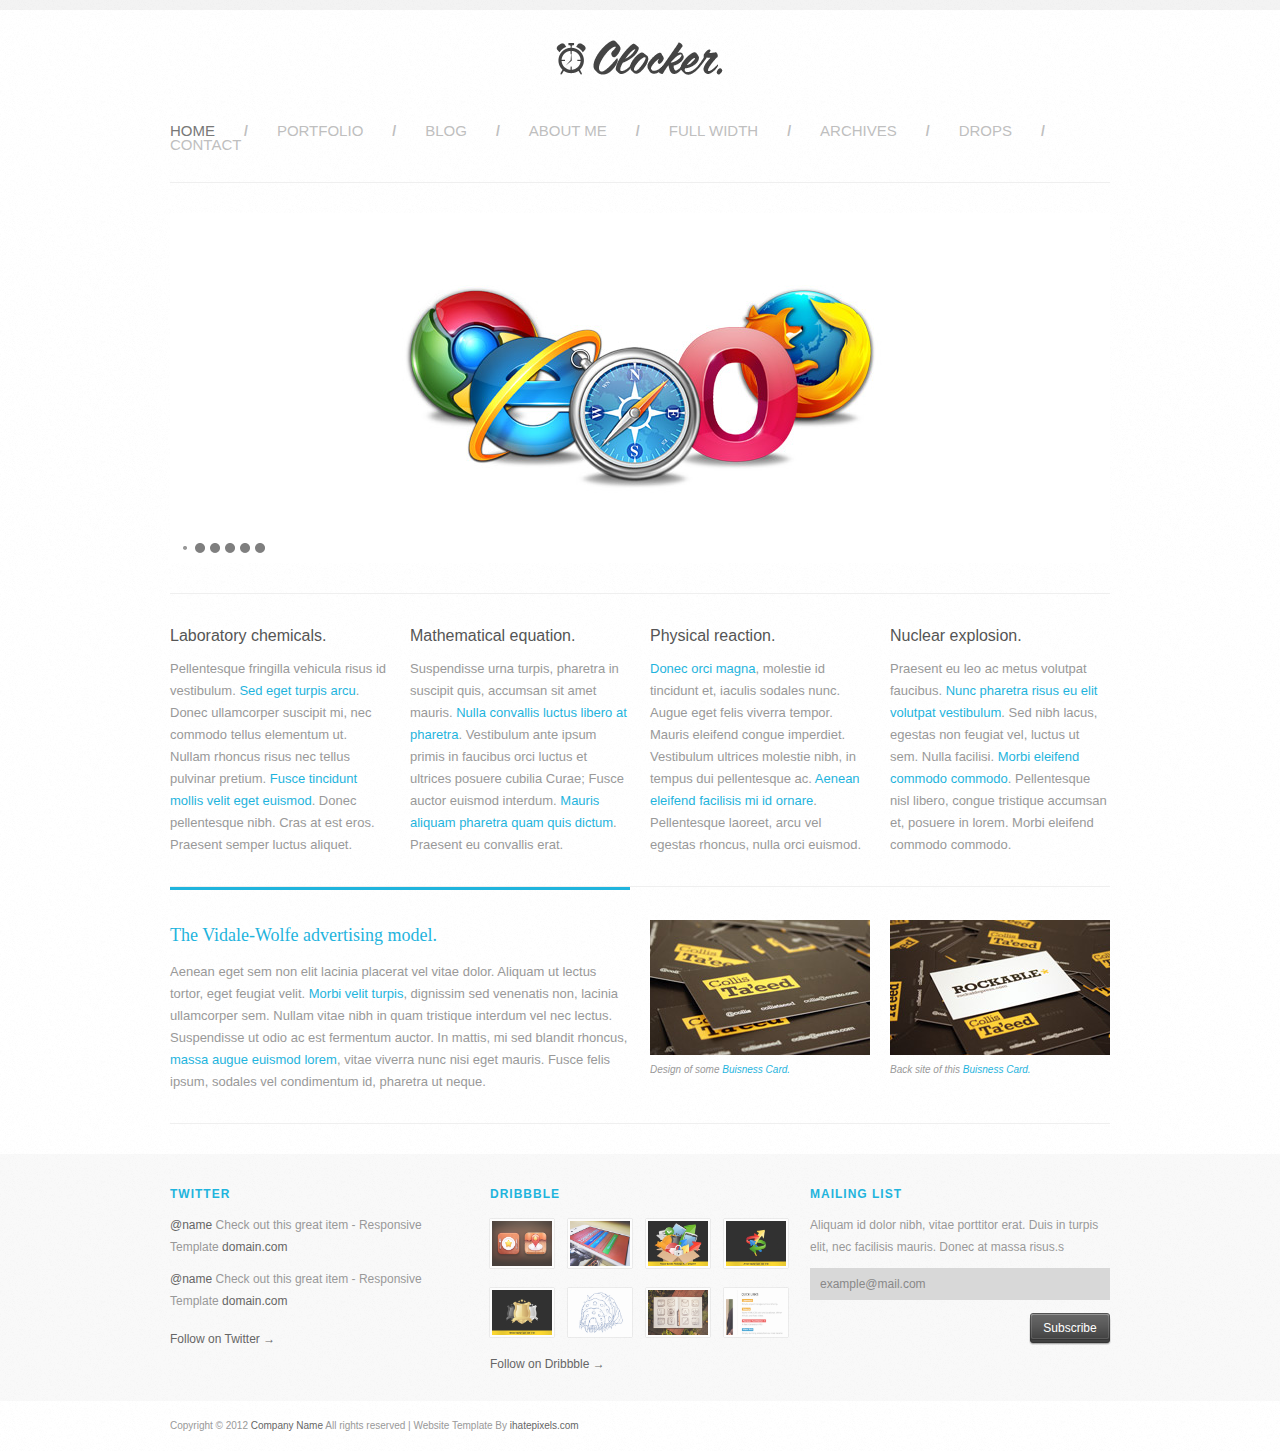
<file: index.html>
<!doctype html>
<!--[if lt IE 7 ]> <html class="no-js ie6" lang="en"> <![endif]-->
<!--[if IE 7 ]>    <html class="no-js ie7" lang="en"> <![endif]-->
<!--[if IE 8 ]>    <html class="no-js ie8" lang="en"> <![endif]-->
<!--[if (gte IE 9)|!(IE)]><!-->
<html class="no-js" lang="en">
<!--<![endif]-->
<head>
<title>Clocker</title>
<meta charset="utf-8">
<meta name="viewport" content="width=device-width, initial-scale=1.0">
<link rel="shortcut icon" href="img/favicon.ico">
<link rel="stylesheet" href="css/style.css">
<link rel="stylesheet" href="css/960_12_col.css">
<!--[if lt IE 9]><script src="js/ie/ie9.js"></script><![endif]-->
<script src="js/libs/modernizr-1.7.min.js"></script>
</head>
<body>
<div id="top-bar"></div>
<!-- 10 gray pixels from top -->
<div class="wrapper container_12">
  <!-- Main wrapper of page -->
  <header class="header">
    <!-- Header (Logo + Navigation) -->
    <div class="logo grid_4 push_4">
      <!-- Logo -->
      <a href="index.html"><img src="img/logo.png" alt="" width="300" height="35"></a> </div>
    <!-- Main navigation -->
    <nav class="grid_12 ">
      <ul id="nav">
        <li><a class="active-page" href="index.html">Home</a>
          <ul>
            <li><a href="index.html">Full slider</a></li>
            <li><a href="slider-small.html">Small slider</a></li>
          </ul>
        </li>
        <li class="nav-separator">/</li>
        <li><a href="portfolio-aside.html">Portfolio</a>
          <ul>
            <li><a href="portfolio-aside.html">With sidebar</a></li>
            <li><a href="portfolio-full.html">Full width</a></li>
          </ul>
        </li>
        <li class="nav-separator">/</li>
        <li><a href="blog.html">Blog</a></li>
        <li class="nav-separator">/</li>
        <li><a href="about-me.html">About me</a></li>
        <li class="nav-separator">/</li>
        <li><a href="full-width.html">Full width</a></li>
        <li class="nav-separator">/</li>
        <li><a href="archives.html">Archives</a></li>
        <li class="nav-separator">/</li>
        <li><a href="#">Drops</a>
          <ul>
            <li><a href="#">If You need little more</a></li>
            <li><a href="#">Dropdown is here!</a></li>
            <li><a href="#">Oooo! So cool</a> </li>
          </ul>
        </li>
        <li class="nav-separator">/</li>
        <li><a href="contact.html">Contact</a></li>
      </ul>
    </nav>
    <div class="hr-940px grid_12 "></div>
    <!-- Gray 1px separator -->
  </header>
  <!-- End of Header (Logo + Navigation) -->
  <!-- Slider of the home page -->
  <div class="nivo-sider-wrapper grid_12 clearfix">
    <div id="nivo-slider" class="nivoSlider"> <img src="img/placeholders/slider1.jpg" alt="" width="940" height="350"> <img src="img/placeholders/slider2.jpg" alt="" width="940" height="350"> <img src="img/placeholders/slider3.jpg" alt="" width="940" height="350"> <img src="img/placeholders/slider4.jpg" alt="" width="940" height="350"> <img src="img/placeholders/slider5.jpg" alt="" width="940" height="350"> <img src="img/placeholders/slider6.jpg" alt="" width="940" height="350"> </div>
    <div id="htmlcaption" class="nivo-html-caption"> <strong>This</strong> is an example of a <em>HTML</em> caption with link <a href="#">themeforest.net</a>. </div>
  </div>
  <!-- End of slider wrapper -->
  <div class="hr-940px grid_12"></div>
  <!-- Gray 1px separator -->
  <!-- Main content of the page starts here -->
  <div id="page-content" class="clearfix">
    <!-- Four columns created with 4xgrid_3 class -->
    <div class="grid_3">
      <h4>Laboratory chemicals.</h4>
      <p>Pellentesque fringilla vehicula risus id vestibulum. <span class="important"> Sed eget turpis arcu</span>. Donec ullamcorper suscipit mi, nec commodo tellus elementum ut. Nullam rhoncus risus nec tellus pulvinar pretium.<span class="important"> Fusce tincidunt mollis velit eget euismod</span>. Donec pellentesque nibh. Cras at est eros. Praesent semper luctus aliquet. </p>
    </div>
    <div class="grid_3">
      <h4>Mathematical equation.</h4>
      <p>Suspendisse urna turpis, pharetra in suscipit quis, accumsan sit amet mauris. <span class="important">Nulla convallis luctus libero at pharetra</span>. Vestibulum ante ipsum primis in faucibus orci luctus et ultrices posuere cubilia Curae; Fusce auctor euismod interdum. <span class="important">Mauris aliquam pharetra quam quis dictum</span>. Praesent eu convallis erat. </p>
    </div>
    <div class="grid_3">
      <h4>Physical reaction.</h4>
      <p><span class="important">Donec orci magna</span>, molestie id tincidunt et, iaculis sodales nunc. Augue eget felis viverra tempor. Mauris eleifend congue imperdiet. Vestibulum ultrices molestie nibh, in tempus dui pellentesque ac. <span class="important">Aenean eleifend facilisis mi id ornare</span>. Pellentesque laoreet, arcu vel egestas rhoncus, nulla orci euismod. </p>
    </div>
    <div class="grid_3">
      <h4>Nuclear explosion.</h4>
      <p>Praesent eu leo ac metus volutpat faucibus. <span class="important">Nunc pharetra risus eu elit volutpat vestibulum</span>. Sed nibh lacus, egestas non feugiat vel, luctus ut sem. Nulla facilisi. <span class="important">Morbi eleifend commodo commodo</span>. Pellentesque nisl libero, congue tristique accumsan et, posuere in lorem. Morbi eleifend commodo commodo. </p>
    </div>
    <!-- End of four columns created with 4xgrid_3 class -->
    <div class="hr-940px grid_12">
      <div class="hr-460px"></div>
    </div>
    <!-- Gray 1px separator + 3px blue separator -->
    <!-- Full width important paragraph with two images -->
    <div class="grid_6">
      <h3 class="important">The Vidale-Wolfe advertising model.</h3>
      <p>Aenean eget sem non elit lacinia placerat vel vitae dolor. Aliquam ut lectus tortor, eget feugiat velit. <span class="important">Morbi velit turpis</span>, dignissim sed venenatis non, lacinia ullamcorper sem. Nullam vitae nibh in quam tristique interdum vel nec lectus. Suspendisse ut odio ac est fermentum auctor. In mattis, mi sed blandit rhoncus, <span class="important">massa augue euismod lorem</span>, vitae viverra nunc nisi eget mauris. Fusce felis ipsum, sodales vel condimentum id, pharetra ut neque.</p>
    </div>
    <div class="grid_3"> <img src="img/placeholders/220-135.jpg" alt="" width="220" height="135">
      <p class="image-description">Design of some <span class="important">Buisness Card.</span> </p>
    </div>
    <div class="grid_3"> <img src="img/placeholders/220-135-2.jpg" alt="" width="220" height="135">
      <p class="image-description">Back site of this <span class="important">Buisness Card.</span> </p>
    </div>
  </div>
  <!-- End of page content -->
  <div class="hr-940px grid_12 clearfix"></div>
  <!-- 1px gray separator -->
</div>
<!-- End of main page wrapper -->
<!-- Footer starts here -->
<div id="footer-wrapper" class="clearfix">
  <!-- Footer wrapper starts here -->
  <footer class="container_12">
    <!-- Container -->
    <div class="twitter-footer grid_4">
      <!-- Twitter widget -->
      <h5 class="important">Twitter</h5>
      <div class="tweet">
        <ul class="tweet_list">
          <li class="tweet_first tweet_odd"><a class="tweet_user" href="#">@name</a><span class="tweet_time"><a href="#">about 14 hours ago</a></span> <span class="tweet_text">Check out this great item - Responsive Template <a href="#">domain.com</a></span></li>
          <li class="tweet_even"><a class="tweet_user" href="#">@name</a><span class="tweet_time"><a href="#">about 14 hours ago</a></span> <span class="tweet_text">Check out this great item - Responsive Template <a href="#">domain.com</a></span></li>
        </ul>
      </div>
      <a href="#">Follow on Twitter &rarr;</a> </div>
    <div class="dribbble-footer grid_4">
      <!-- Dribbble widget -->
      <h5 class="important">Dribbble</h5>
      <ul id="shotsPlayerFollows" class="teaser-list">
        <li class="dribbble-item"><a href="#"><img class="dribbble-shot link-img" src="img/dribbble/5.png" alt=""></a></li>
        <li class="dribbble-item"><a href="#"><img class="dribbble-shot link-img" src="img/dribbble/3.png" alt=""></a></li>
        <li class="dribbble-item"><a href="#"><img class="dribbble-shot link-img" src="img/dribbble/8.png" alt=""></a></li>
        <li class="dribbble-item"><a href="#"><img class="dribbble-shot link-img" src="img/dribbble/2.png" alt=""></a></li>
        <li class="dribbble-item"><a href="#"><img class="dribbble-shot link-img" src="img/dribbble/1.png" alt=""></a></li>
        <li class="dribbble-item"><a href="#"><img class="dribbble-shot link-img" src="img/dribbble/4.png" alt=""></a></li>
        <li class="dribbble-item"><a href="#"><img class="dribbble-shot link-img" src="img/dribbble/7.jpg" alt=""></a></li>
        <li class="dribbble-item"><a href="#"><img class="dribbble-shot link-img" src="img/dribbble/6.png" alt=""></a></li>
      </ul>
      <a href="#">Follow on Dribbble &rarr;</a> </div>
    <div class="subscribe grid_4" >
      <!-- Subscribe widget -->
      <h5 class="important">Mailing list</h5>
      <p>Aliquam id dolor nibh, vitae porttitor erat. Duis in turpis elit, nec facilisis mauris. Donec at massa risus.s</p>
      <form id="subscribe-form" action="#">
        <input id="email" type="text" value="example@mail.com">
        <input id="footer-btn" type="button" value="Subscribe">
      </form>
    </div>
  </footer>
  <!-- End of container -->
</div>
<!-- End of wrapper -->
<!-- Copyright area -->
<div  class="container_12 clearfix" >
  <p id="copyrights-footer" class="grid_12">Copyright &copy; 2012 <a href="#">Company Name</a> All rights reserved | Website Template By <a target="_blank" href="http://ihatepixels.com/">ihatepixels.com</a></p>
</div>
<!-- JavaScript at the bottom for fast page loading -->
<script src='js/libs/jquery-1.5.1.min.js'></script>
<!-- Menu -->
<script src="js/hoverIntent.js"></script>
<script src="js/superfish.js"></script>
<script> 
$(document).ready(function () {
    $('ul#nav').superfish({
        delay: 1000, // one second delay on mouseout 
        animation: {
            opacity: 'show',
            height: 'show'
        }, // fade-in and slide-down animation 
        speed: 'fast', // faster animation speed 
        autoArrows: false, // disable generation of arrow mark-up 
        dropShadows: false // disable drop shadows 
    });
});
</script>
<!-- Slider -->
<script src="js/jquery.nivo.slider.pack.js"></script>
<script>
$(window).load(function () {
    $('#nivo-slider').nivoSlider({
        effect: 'random', // Specify sets like: 'fold,fade,sliceDown'
        slices: 15, // For slice animations
        boxCols: 8, // For box animations
        boxRows: 4, // For box animations
        animSpeed: 900, // Slide transition speed
        pauseTime: 3000, // How long each slide will show
        startSlide: 0, // Set starting Slide (0 index)
        directionNav: true, // Next & Prev navigation
        directionNavHide: true, // Only show on hover
        controlNav: true, // 1,2,3... navigation
        keyboardNav: true, // Use left & right arrows
        pauseOnHover: true, // Stop animation while hovering
        captionOpacity: 0.8, // Universal caption opacity
        prevText: '', // Prev directionNav text
        nextText: '' // Next directionNav text
    });
});
</script>
<!-- Quicksand(portfolio filtering) -->
<script src="js/jquery.quicksand.js"></script>
<script src="js/jquery.easing.1.3.js"></script>
<!-- General scripts  -->
<script src="js/script.js"></script>
<!--[if lt IE 7 ]>
<script src="js/libs/dd_belatedpng.js"></script>
<script>DD_belatedPNG.fix("img, .png_bg"); // Fix any <img> or .png_bg bg-images. Also, please read goo.gl/mZiyb </script>
<![endif]-->
</body>
</html>
</file>
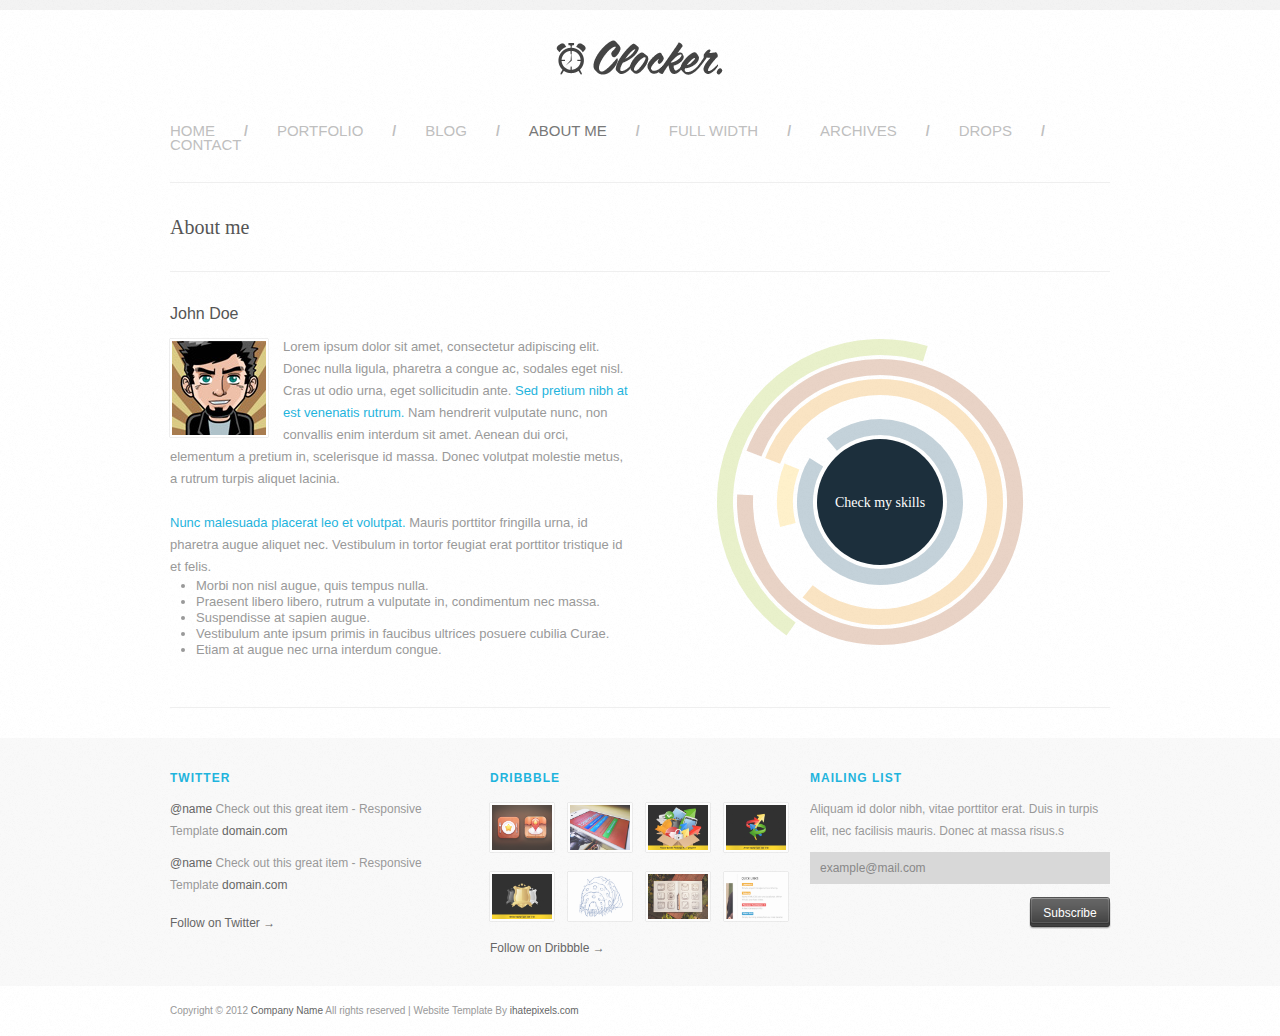
<file: about-me.html>
<!doctype html>
<!--[if lt IE 7 ]> <html class="no-js ie6" lang="en"> <![endif]-->
<!--[if IE 7 ]>    <html class="no-js ie7" lang="en"> <![endif]-->
<!--[if IE 8 ]>    <html class="no-js ie8" lang="en"> <![endif]-->
<!--[if (gte IE 9)|!(IE)]><!-->
<html class="no-js" lang="en">
<!--<![endif]-->
<head>
<title>Clocker | About Me</title>
<meta charset="utf-8">
<meta name="viewport" content="width=device-width, initial-scale=1.0">
<link rel="shortcut icon" href="img/favicon.ico">
<link rel="stylesheet" href="css/style.css">
<link rel="stylesheet" href="css/960_12_col.css">
<!--[if lt IE 9]><script src="js/ie/ie9.js"></script><![endif]-->
<script src="js/libs/modernizr-1.7.min.js"></script>
</head>
<body>
<div id="top-bar"></div>
<!-- 10 gray pixels from top -->
<div class="wrapper container_12">
  <!-- Main wrapper of page -->
  <header class="header">
    <!-- Header (Logo + Navigation) -->
    <div class="logo grid_4 push_4">
      <!-- Logo -->
      <a href="index.html"><img src="img/logo.png" alt="" width="300" height="35"></a> </div>
    <!-- Main navigation -->
    <nav class="grid_12 ">
      <ul id="nav">
        <li><a href="index.html">Home</a>
          <ul>
            <li><a href="index.html">Full slider</a></li>
            <li><a href="slider-small.html">Small slider</a></li>
          </ul>
        </li>
        <li class="nav-separator">/</li>
        <li><a href="portfolio-aside.html">Portfolio</a>
          <ul>
            <li><a href="portfolio-aside.html">With sidebar</a></li>
            <li><a href="portfolio-full.html">Full width</a></li>
          </ul>
        </li>
        <li class="nav-separator">/</li>
        <li><a  href="blog.html">Blog</a></li>
        <li class="nav-separator">/</li>
        <li><a class="active-page" href="about-me.html">About me</a></li>
        <li class="nav-separator">/</li>
        <li><a href="full-width.html">Full width</a></li>
        <li class="nav-separator">/</li>
        <li><a href="archives.html">Archives</a></li>
        <li class="nav-separator">/</li>
        <li><a href="#">Drops</a>
          <ul>
            <li><a href="#">If You need little more</a></li>
            <li><a href="#">Dropdown is here!</a></li>
            <li><a href="#">Oooo! So cool</a></li>
          </ul>
        </li>
        <li class="nav-separator">/</li>
        <li><a href="contact.html">Contact</a></li>
      </ul>
    </nav>
    <div class="hr-940px grid_12 "></div>
    <!-- Gray 1px separator -->
  </header>
  <!-- End of Header (Logo + Navigation) -->
  <div class="page-title grid_12">
    <h2>About me</h2>
  </div>
  <div class="hr-940px grid_12 "></div>
  <!-- Gray 1px separator -->
  <!-- 1/2 column -->
  <div class="grid_6">
    <h4>John Doe</h4>
    <img class="about-me-photo" src="img/placeholders/ithi.jpg" alt="" width="94" height="94">
    <p>Lorem ipsum dolor sit amet, consectetur adipiscing elit. Donec nulla ligula, pharetra a congue ac, sodales eget nisl. Cras ut odio urna, eget sollicitudin ante. <span class="important">Sed pretium nibh at est venenatis rutrum.</span> Nam hendrerit vulputate nunc, non convallis enim interdum sit amet. Aenean dui orci, elementum a pretium in, scelerisque id massa. Donec volutpat molestie metus, a rutrum turpis aliquet lacinia. <br>
      <br>
      <span class="important">Nunc malesuada placerat leo et volutpat.</span> Mauris porttitor fringilla urna, id pharetra augue aliquet nec. Vestibulum in tortor feugiat erat porttitor tristique id et felis.</p>
    <ul class="about-me-list">
      <li>Morbi non nisl augue, quis tempus nulla.</li>
      <li>Praesent libero libero, rutrum a vulputate in, condimentum nec massa.</li>
      <li>Suspendisse at sapien augue.</li>
      <li>Vestibulum ante ipsum primis in faucibus ultrices posuere cubilia Curae.</li>
      <li>Etiam at augue nec urna interdum congue.</li>
    </ul>
  </div>
  <div class="grid_6">
    <div id="diagram"></div>
    <div class="get">
      <div class="arc"> <span class="text">Photoshop</span>
        <input type="hidden" class="percent" value="95">
        <input type="hidden" class="color" value="#144D6D">
      </div>
      <div class="arc"> <span class="text">Illustrator</span>
        <input type="hidden" class="percent" value="10">
        <input type="hidden" class="color" value="#FFC730">
      </div>
      <div class="arc"> <span class="text">HTML</span>
        <input type="hidden" class="percent" value="80">
        <input type="hidden" class="color" value="#ED9310">
      </div>
      <div class="arc"> <span class="text">CSS</span>
        <input type="hidden" class="percent" value="95">
        <input type="hidden" class="color" value="#A64F1B">
      </div>
      <div class="arc"> <span class="text">Wordpress</span>
        <input type="hidden" class="percent" value="45">
        <input type="hidden" class="color" value="#A8C730">
      </div>
    </div>
    <!-- End of .get -->
  </div>
  <!-- End of .grid_6 -->
  <div class="hr-940px grid_12"></div>
  <!-- 1px gray separator -->
</div>
<!-- End of main page wrapper -->
<!-- Footer starts here -->
<div id="footer-wrapper" class="clearfix">
  <!-- Footer wrapper starts here -->
  <footer class="container_12">
    <!-- Container -->
    <div class="twitter-footer grid_4">
      <!-- Twitter widget -->
      <h5 class="important">Twitter</h5>
      <div class="tweet">
        <ul class="tweet_list">
          <li class="tweet_first tweet_odd"><a class="tweet_user" href="#">@name</a><span class="tweet_time"><a href="#">about 14 hours ago</a></span> <span class="tweet_text">Check out this great item - Responsive Template <a href="#">domain.com</a></span></li>
          <li class="tweet_even"><a class="tweet_user" href="#">@name</a><span class="tweet_time"><a href="#">about 14 hours ago</a></span> <span class="tweet_text">Check out this great item - Responsive Template <a href="#">domain.com</a></span></li>
        </ul>
      </div>
      <a href="#">Follow on Twitter &rarr;</a> </div>
    <div class="dribbble-footer grid_4">
      <!-- Dribbble widget -->
      <h5 class="important">Dribbble</h5>
      <ul id="shotsPlayerFollows" class="teaser-list">
        <li class="dribbble-item"><a href="#"><img class="dribbble-shot link-img" src="img/dribbble/5.png" alt=""></a></li>
        <li class="dribbble-item"><a href="#"><img class="dribbble-shot link-img" src="img/dribbble/3.png" alt=""></a></li>
        <li class="dribbble-item"><a href="#"><img class="dribbble-shot link-img" src="img/dribbble/8.png" alt=""></a></li>
        <li class="dribbble-item"><a href="#"><img class="dribbble-shot link-img" src="img/dribbble/2.png" alt=""></a></li>
        <li class="dribbble-item"><a href="#"><img class="dribbble-shot link-img" src="img/dribbble/1.png" alt=""></a></li>
        <li class="dribbble-item"><a href="#"><img class="dribbble-shot link-img" src="img/dribbble/4.png" alt=""></a></li>
        <li class="dribbble-item"><a href="#"><img class="dribbble-shot link-img" src="img/dribbble/7.jpg" alt=""></a></li>
        <li class="dribbble-item"><a href="#"><img class="dribbble-shot link-img" src="img/dribbble/6.png" alt=""></a></li>
      </ul>
      <a href="#">Follow on Dribbble &rarr;</a> </div>
    <div class="subscribe grid_4" >
      <!-- Subscribe widget -->
      <h5 class="important">Mailing list</h5>
      <p>Aliquam id dolor nibh, vitae porttitor erat. Duis in turpis elit, nec facilisis mauris. Donec at massa risus.s</p>
      <form id="subscribe-form" action="#">
        <input id="email" type="text" value="example@mail.com">
        <input id="footer-btn" type="button" value="Subscribe">
      </form>
    </div>
  </footer>
  <!-- End of container -->
</div>
<!-- End of wrapper -->
<!-- Copyright area -->
<div  class="container_12 clearfix" >
  <p id="copyrights-footer" class="grid_12">Copyright &copy; 2012 <a href="#">Company Name</a> All rights reserved | Website Template By <a target="_blank" href="http://ihatepixels.com/">ihatepixels.com</a></p>
</div>
<!-- JavaScript at the bottom for fast page loading -->
<script src='js/libs/jquery-1.5.1.min.js'></script>
<!-- My skills circle plugin -->
<script src="js/raphael.js"></script>
<script src="js/init.js"></script>
<!-- Menu -->
<script src="js/hoverIntent.js"></script>
<script src="js/superfish.js"></script>
<script> 
$(document).ready(function () {
    $('ul#nav').superfish({
        delay: 1000, // one second delay on mouseout 
        animation: {
            opacity: 'show',
            height: 'show'
        }, // fade-in and slide-down animation 
        speed: 'fast', // faster animation speed 
        autoArrows: false, // disable generation of arrow mark-up 
        dropShadows: false // disable drop shadows 
    });
});
</script>
<!-- Slider -->
<script src="js/jquery.nivo.slider.pack.js"></script>
<script>
$(window).load(function () {
    $('#nivo-slider').nivoSlider({
        effect: 'random', // Specify sets like: 'fold,fade,sliceDown'
        slices: 15, // For slice animations
        boxCols: 8, // For box animations
        boxRows: 4, // For box animations
        animSpeed: 900, // Slide transition speed
        pauseTime: 3000, // How long each slide will show
        startSlide: 0, // Set starting Slide (0 index)
        directionNav: true, // Next & Prev navigation
        directionNavHide: true, // Only show on hover
        controlNav: true, // 1,2,3... navigation
        keyboardNav: true, // Use left & right arrows
        pauseOnHover: true, // Stop animation while hovering
        captionOpacity: 0.8, // Universal caption opacity
        prevText: '', // Prev directionNav text
        nextText: '' // Next directionNav text
    });
});
</script>
<!-- Quicksand(portfolio filtering) -->
<script src="js/jquery.quicksand.js"></script>
<script src="js/jquery.easing.1.3.js"></script>
<!-- General scripts  -->
<script src="js/script.js"></script>
<!--[if lt IE 7 ]>
<script src="js/libs/dd_belatedpng.js"></script>
<script>DD_belatedPNG.fix("img, .png_bg"); // Fix any <img> or .png_bg bg-images. Also, please read goo.gl/mZiyb </script>
<![endif]-->
</body>
</html>
</file>
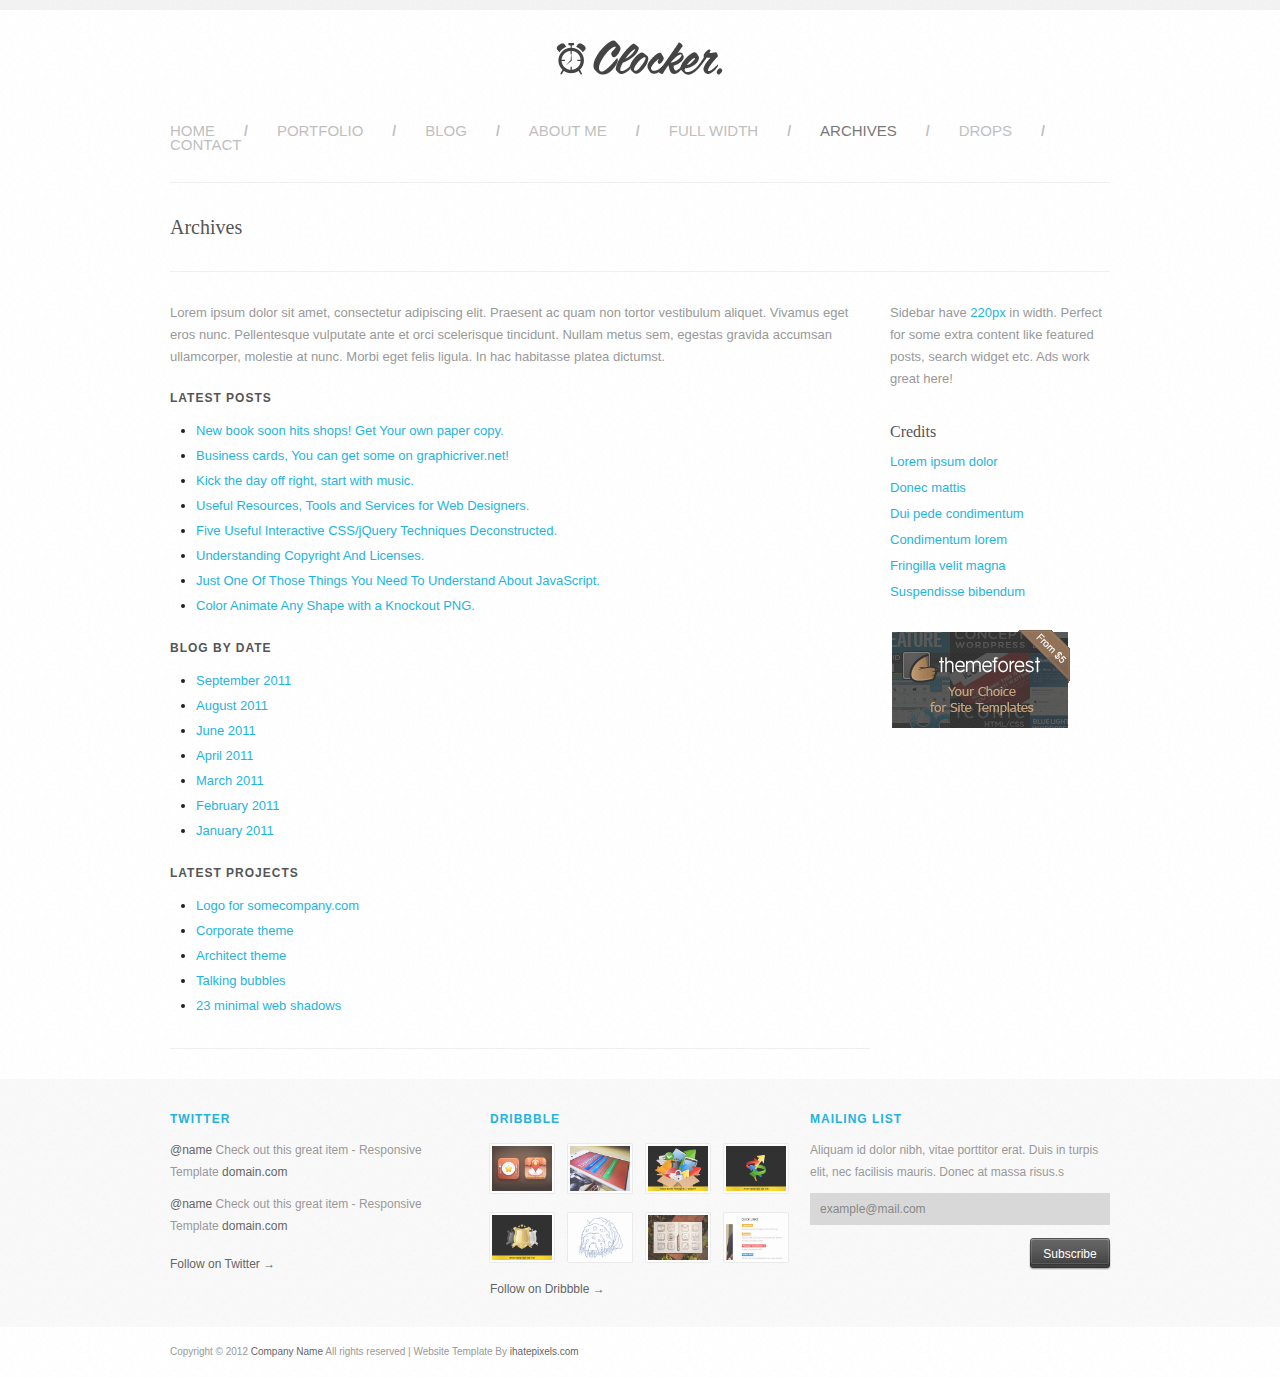
<file: archives.html>
<!doctype html>
<!--[if lt IE 7 ]> <html class="no-js ie6" lang="en"> <![endif]-->
<!--[if IE 7 ]>    <html class="no-js ie7" lang="en"> <![endif]-->
<!--[if IE 8 ]>    <html class="no-js ie8" lang="en"> <![endif]-->
<!--[if (gte IE 9)|!(IE)]><!-->
<html class="no-js" lang="en">
<!--<![endif]-->
<head>
<title>Clocker | Archives</title>
<meta charset="utf-8">
<meta name="viewport" content="width=device-width, initial-scale=1.0">
<link rel="shortcut icon" href="img/favicon.ico">
<link rel="stylesheet" href="css/style.css">
<link rel="stylesheet" href="css/960_12_col.css">
<!--[if lt IE 9]><script src="js/ie/ie9.js"></script><![endif]-->
<script src="js/libs/modernizr-1.7.min.js"></script>
</head>
<body>
<div id="top-bar"></div>
<!-- 10 gray pixels from top -->
<div class="wrapper container_12">
  <!-- Main wrapper of page -->
  <header class="header">
    <!-- Header (Logo + Navigation) -->
    <div class="logo grid_4 push_4">
      <!-- Logo -->
      <a href="index.html"><img src="img/logo.png" alt="" width="300" height="35"></a> </div>
    <!-- Main navigation -->
    <nav class="grid_12 ">
      <ul id="nav">
        <li><a href="index.html">Home</a>
          <ul>
            <li><a href="index.html">Full slider</a></li>
            <li><a href="slider-small.html">Small slider</a></li>
          </ul>
        </li>
        <li class="nav-separator">/</li>
        <li><a href="portfolio-aside.html">Portfolio</a>
          <ul>
            <li><a href="portfolio-aside.html">With sidebar</a></li>
            <li><a href="portfolio-full.html">Full width</a></li>
          </ul>
        </li>
        <li class="nav-separator">/</li>
        <li><a href="blog.html">Blog</a></li>
        <li class="nav-separator">/</li>
        <li><a href="about-me.html">About me</a></li>
        <li class="nav-separator">/</li>
        <li><a href="full-width.html">Full width</a></li>
        <li class="nav-separator">/</li>
        <li><a class="active-page" href="archives.html">Archives</a></li>
        <li class="nav-separator">/</li>
        <li><a href="#">Drops</a>
          <ul>
            <li><a href="#">If You need little more</a></li>
            <li><a href="#">Dropdown is here!</a></li>
            <li><a href="#">Oooo! So cool</a></li>
          </ul>
        </li>
        <li class="nav-separator">/</li>
        <li><a href="contact.html">Contact</a></li>
      </ul>
    </nav>
    <div class="hr-940px grid_12 "></div>
    <!-- Gray 1px separator -->
  </header>
  <!-- End of Header (Logo + Navigation) -->
  <div class="page-title grid_12">
    <h2>Archives</h2>
  </div>
  <div class="hr-940px grid_12 "></div>
  <!-- Gray 1px separator -->
  <div class="archives-wrapper grid_9 clearfix">
    <!-- Archives wrapper start-->
    <p>Lorem ipsum dolor sit amet, consectetur adipiscing elit. Praesent ac quam non tortor vestibulum aliquet. Vivamus eget eros nunc. Pellentesque vulputate ante et orci scelerisque tincidunt. Nullam metus sem, egestas gravida accumsan ullamcorper, molestie at nunc. Morbi eget felis ligula. In hac habitasse platea dictumst. </p>
    <div class="archives">
      <h5>Latest posts</h5>
      <ul class="archives-list">
        <li><a href="#">New book soon hits shops! Get Your own paper copy.</a></li>
        <li><a href="#">Business cards, You can get some on graphicriver.net!</a></li>
        <li><a href="#">Kick the day off right, start with music.</a></li>
        <li><a href="#">Useful Resources, Tools and Services for Web Designers.</a></li>
        <li><a href="#">Five Useful Interactive CSS/jQuery Techniques Deconstructed.</a></li>
        <li><a href="#">Understanding Copyright And Licenses.</a></li>
        <li><a href="#">Just One Of Those Things You Need To Understand About JavaScript.</a></li>
        <li><a href="#">Color Animate Any Shape with a Knockout PNG.</a></li>
      </ul>
    </div>
    <div class="archives">
      <h5>Blog by date</h5>
      <ul class="archives-list">
        <li><a href="#">September 2011</a></li>
        <li><a href="#">August 2011</a></li>
        <li><a href="#">June 2011</a></li>
        <li><a href="#">April 2011</a></li>
        <li><a href="#">March 2011</a></li>
        <li><a href="#">February 2011</a></li>
        <li><a href="#">January 2011</a></li>
      </ul>
    </div>
    <div class="archives">
      <h5>Latest projects</h5>
      <ul class="archives-list">
        <li><a href="#">Logo for somecompany.com</a></li>
        <li><a href="#">Corporate theme</a></li>
        <li><a href="#">Architect theme</a></li>
        <li><a href="#">Talking bubbles</a></li>
        <li><a href="#">23 minimal web shadows</a></li>
      </ul>
    </div>
    <div class="hr-700px"></div>
    <!-- 1px gray separator -->
  </div>
  <!-- End of archives wrapper -->
  <aside class="grid_3">
    <!-- Sidebar starts here -->
    <p>Sidebar have <span class="important">220px</span> in width. Perfect for some extra content like featured posts, search widget etc. Ads work great here! </p>
    <h4>Credits</h4>
    <ul class="credits">
      <li><a href="#">Lorem ipsum dolor</a></li>
      <li><a href="#">Donec mattis</a></li>
      <li><a href="#">Dui pede condimentum</a></li>
      <li><a href="#">Condimentum lorem</a></li>
      <li><a href="#">Fringilla velit magna</a></li>
      <li><a href="#">Suspendisse bibendum</a></li>
    </ul>
    <!-- Ads  -->
    <div class="ads"> <a href="#"><img class="link-img" src="img/placeholders/tf_180x100_v3.gif" alt="" width="180" height="100"></a></div>
  </aside>
  <!-- End sidebar-->
</div>
<!-- End of main page wrapper -->
<!-- Footer starts here -->
<div id="footer-wrapper" class="clearfix">
  <!-- Footer wrapper starts here -->
  <footer class="container_12">
    <!-- Container -->
    <div class="twitter-footer grid_4">
      <!-- Twitter widget -->
      <h5 class="important">Twitter</h5>
      <div class="tweet">
        <ul class="tweet_list">
          <li class="tweet_first tweet_odd"><a class="tweet_user" href="#">@name</a><span class="tweet_time"><a href="#">about 14 hours ago</a></span> <span class="tweet_text">Check out this great item - Responsive Template <a href="#">domain.com</a></span></li>
          <li class="tweet_even"><a class="tweet_user" href="#">@name</a><span class="tweet_time"><a href="#">about 14 hours ago</a></span> <span class="tweet_text">Check out this great item - Responsive Template <a href="#">domain.com</a></span></li>
        </ul>
      </div>
      <a href="#">Follow on Twitter &rarr;</a> </div>
    <div class="dribbble-footer grid_4">
      <!-- Dribbble widget -->
      <h5 class="important">Dribbble</h5>
      <ul id="shotsPlayerFollows" class="teaser-list">
        <li class="dribbble-item"><a href="#"><img class="dribbble-shot link-img" src="img/dribbble/5.png" alt=""></a></li>
        <li class="dribbble-item"><a href="#"><img class="dribbble-shot link-img" src="img/dribbble/3.png" alt=""></a></li>
        <li class="dribbble-item"><a href="#"><img class="dribbble-shot link-img" src="img/dribbble/8.png" alt=""></a></li>
        <li class="dribbble-item"><a href="#"><img class="dribbble-shot link-img" src="img/dribbble/2.png" alt=""></a></li>
        <li class="dribbble-item"><a href="#"><img class="dribbble-shot link-img" src="img/dribbble/1.png" alt=""></a></li>
        <li class="dribbble-item"><a href="#"><img class="dribbble-shot link-img" src="img/dribbble/4.png" alt=""></a></li>
        <li class="dribbble-item"><a href="#"><img class="dribbble-shot link-img" src="img/dribbble/7.jpg" alt=""></a></li>
        <li class="dribbble-item"><a href="#"><img class="dribbble-shot link-img" src="img/dribbble/6.png" alt=""></a></li>
      </ul>
      <a href="#">Follow on Dribbble &rarr;</a> </div>
    <div class="subscribe grid_4" >
      <!-- Subscribe widget -->
      <h5 class="important">Mailing list</h5>
      <p>Aliquam id dolor nibh, vitae porttitor erat. Duis in turpis elit, nec facilisis mauris. Donec at massa risus.s</p>
      <form id="subscribe-form" action="#">
        <input id="email" type="text" value="example@mail.com">
        <input id="footer-btn" type="button" value="Subscribe">
      </form>
    </div>
  </footer>
  <!-- End of container -->
</div>
<!-- End of wrapper -->
<!-- Copyright area -->
<div  class="container_12 clearfix" >
  <p id="copyrights-footer" class="grid_12">Copyright &copy; 2012 <a href="#">Company Name</a> All rights reserved | Website Template By <a target="_blank" href="http://ihatepixels.com/">ihatepixels.com</a></p>
</div>
<!-- JavaScript at the bottom for fast page loading -->
<script src='js/libs/jquery-1.5.1.min.js'></script>
<!-- Menu -->
<script src="js/hoverIntent.js"></script>
<script src="js/superfish.js"></script>
<script> 
$(document).ready(function () {
    $('ul#nav').superfish({
        delay: 1000, // one second delay on mouseout 
        animation: {
            opacity: 'show',
            height: 'show'
        }, // fade-in and slide-down animation 
        speed: 'fast', // faster animation speed 
        autoArrows: false, // disable generation of arrow mark-up 
        dropShadows: false // disable drop shadows 
    });
});
</script>
<!-- Slider -->
<script src="js/jquery.nivo.slider.pack.js"></script>
<script>
$(window).load(function () {
    $('#nivo-slider').nivoSlider({
        effect: 'random', // Specify sets like: 'fold,fade,sliceDown'
        slices: 15, // For slice animations
        boxCols: 8, // For box animations
        boxRows: 4, // For box animations
        animSpeed: 900, // Slide transition speed
        pauseTime: 3000, // How long each slide will show
        startSlide: 0, // Set starting Slide (0 index)
        directionNav: true, // Next & Prev navigation
        directionNavHide: true, // Only show on hover
        controlNav: true, // 1,2,3... navigation
        keyboardNav: true, // Use left & right arrows
        pauseOnHover: true, // Stop animation while hovering
        captionOpacity: 0.8, // Universal caption opacity
        prevText: '', // Prev directionNav text
        nextText: '' // Next directionNav text
    });
});
</script>
<!-- Quicksand(portfolio filtering) -->
<script src="js/jquery.quicksand.js"></script>
<script src="js/jquery.easing.1.3.js"></script>
<!-- General scripts  -->
<script src="js/script.js"></script>
<!--[if lt IE 7 ]>
<script src="js/libs/dd_belatedpng.js"></script>
<script>DD_belatedPNG.fix("img, .png_bg"); // Fix any <img> or .png_bg bg-images. Also, please read goo.gl/mZiyb </script>
<![endif]-->
</body>
</html>
</file>
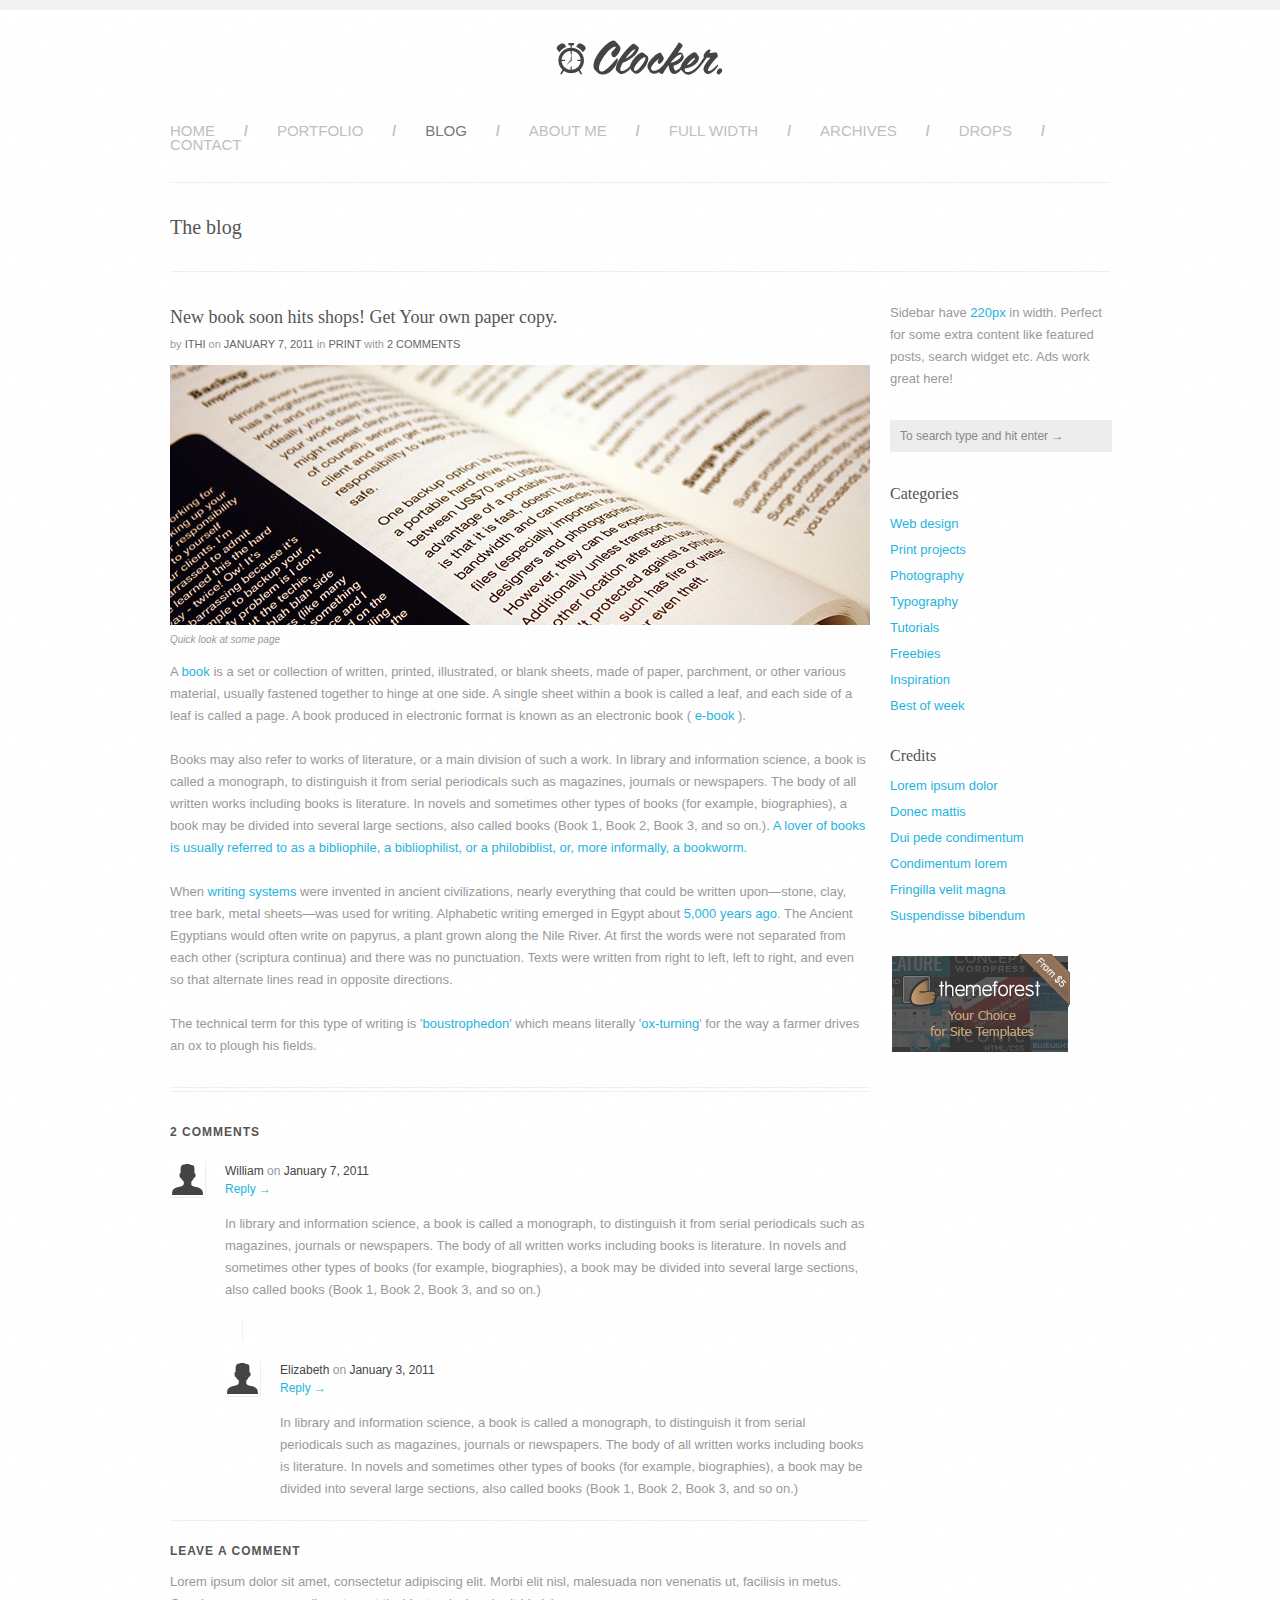
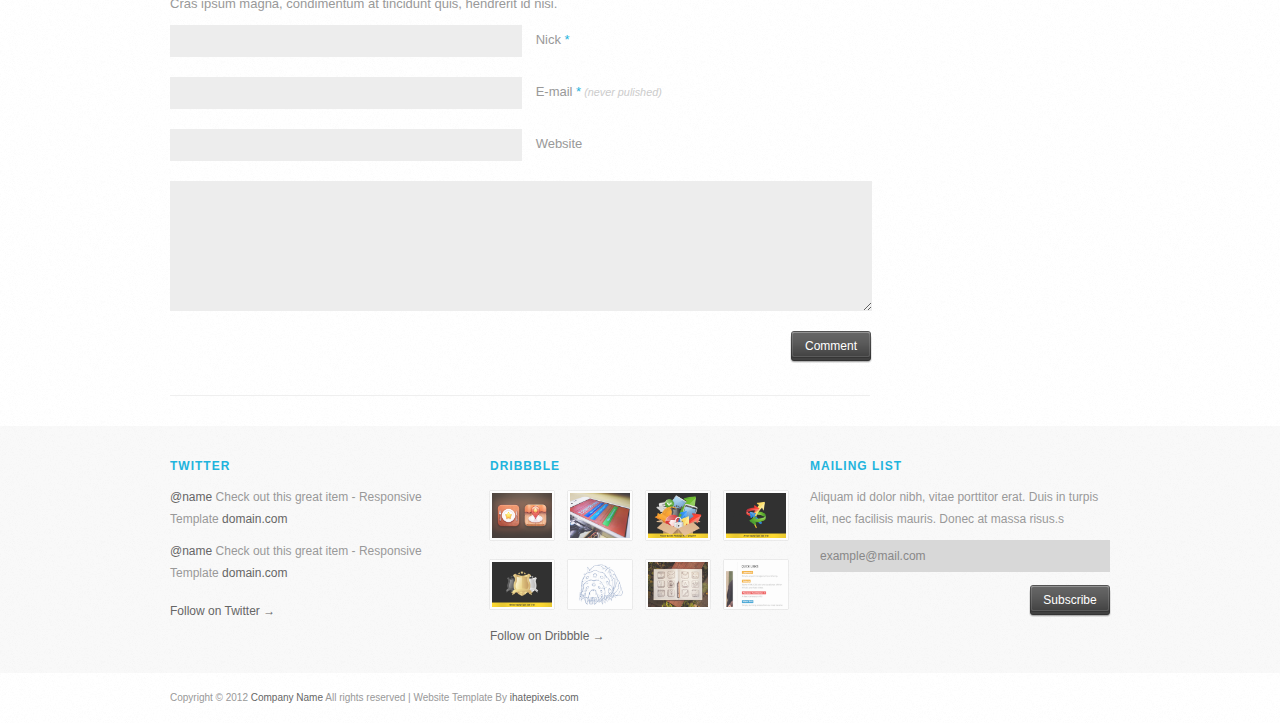
<file: blog-single.html>
<!doctype html>
<!--[if lt IE 7 ]> <html class="no-js ie6" lang="en"> <![endif]-->
<!--[if IE 7 ]>    <html class="no-js ie7" lang="en"> <![endif]-->
<!--[if IE 8 ]>    <html class="no-js ie8" lang="en"> <![endif]-->
<!--[if (gte IE 9)|!(IE)]><!-->
<html class="no-js" lang="en">
<!--<![endif]-->
<head>
<title>Clocker | Blog Single</title>
<meta charset="utf-8">
<meta name="viewport" content="width=device-width, initial-scale=1.0">
<link rel="shortcut icon" href="img/favicon.ico">
<link rel="stylesheet" href="css/style.css">
<link rel="stylesheet" href="css/960_12_col.css">
<!--[if lt IE 9]><script src="js/ie/ie9.js"></script><![endif]-->
<script src="js/libs/modernizr-1.7.min.js"></script>
</head>
<body>
<div id="top-bar"></div>
<!-- 10 gray pixels from top -->
<div class="wrapper container_12">
  <!-- Main wrapper of page -->
  <header class="header">
    <!-- Header (Logo + Navigation) -->
    <div class="logo grid_4 push_4">
      <!-- Logo -->
      <a href="index.html"><img src="img/logo.png" alt="" width="300" height="35"></a> </div>
    <!-- Main navigation -->
    <nav class="grid_12 ">
      <ul id="nav">
        <li><a href="index.html">Home</a>
          <ul>
            <li><a href="index.html">Full slider</a></li>
            <li><a href="slider-small.html">Small slider</a></li>
          </ul>
        </li>
        <li class="nav-separator">/</li>
        <li><a href="portfolio-aside.html">Portfolio</a>
          <ul>
            <li><a href="portfolio-aside.html">With sidebar</a></li>
            <li><a href="portfolio-full.html">Full width</a></li>
          </ul>
        </li>
        <li class="nav-separator">/</li>
        <li><a class="active-page" href="blog.html">Blog</a></li>
        <li class="nav-separator">/</li>
        <li><a href="about-me.html">About me</a></li>
        <li class="nav-separator">/</li>
        <li><a href="full-width.html">Full width</a></li>
        <li class="nav-separator">/</li>
        <li><a href="archives.html">Archives</a></li>
        <li class="nav-separator">/</li>
        <li><a href="#">Drops</a>
          <ul>
            <li><a href="#">If You need little more</a></li>
            <li><a href="#">Dropdown is here!</a></li>
            <li><a href="#">Oooo! So cool</a></li>
          </ul>
        </li>
        <li class="nav-separator">/</li>
        <li><a href="contact.html">Contact</a></li>
      </ul>
    </nav>
    <div class="hr-940px grid_12 "></div>
    <!-- Gray 1px separator -->
  </header>
  <!-- End of Header (Logo + Navigation) -->
  <div class="page-title grid_12">
    <h2>The blog</h2>
  </div>
  <div class="hr-940px grid_12 "></div>
  <!-- Gray 1px separator -->
  <div id="posts-container" class="grid_9 clearfix">
    <!-- Post container -->
    <!-- Post start-->
    <div class="single-post" id="single-post">
      <h3>New book soon hits shops! Get Your own paper copy.</h3>
      <p class="post-description">by <span class="author"><a>Ithi</a></span> on <span class="date"><a>January 7, 2011</a></span> in <span class="category"><a>Print</a></span> with <span class="comments"><a href="#">2 comments</a></span></p>
      <img src="img/placeholders/700-260.jpg" alt="" width="700" height="260">
      <p class="image-description">Quick look at some page</p>
      <p> A <span class="important"> book </span> is a set or collection of written, printed, illustrated, or blank sheets, made of paper, parchment, or other various material, usually fastened together to hinge at one side. A single sheet within a book is called a leaf, and each side of a leaf is called a page. A book produced in electronic format is known as an electronic book (<span class="important"> e-book </span>). <br>
        <br>
        Books may also refer to works of literature, or a main division of such a work. In library and information science, a book is called a monograph, to distinguish it from serial periodicals such as magazines, journals or newspapers. The body of all written works including books is literature. In novels and sometimes other types of books (for example, biographies), a book may be divided into several large sections, also called books (Book 1, Book 2, Book 3, and so on.). <span class="important"> A lover of books is usually referred to as a bibliophile, a bibliophilist, or a philobiblist, or, more informally, a bookworm.</span> <br>
        <br>
        When <span class="important">writing systems</span> were invented in ancient civilizations, nearly everything that could be written upon—stone, clay, tree bark, metal sheets—was used for writing. Alphabetic writing emerged in Egypt about <span class="important">5,000 years ago</span>. The Ancient Egyptians would often write on papyrus, a plant grown along the Nile River. At first the words were not separated from each other (scriptura continua) and there was no punctuation. Texts were written from right to left, left to right, and even so that alternate lines read in opposite directions. <br>
        <br>
        The technical term for this type of writing is '<span class="important">boustrophedon</span>' which means literally '<span class="important">ox-turning</span>' for the way a farmer drives an ox to plough his fields. </p>
      <div class="hr-700px-double"></div>
      <!-- Double separator -->
    </div>
    <!-- Post end-->
    <div class="comments" id="comments">
      <!-- Comments start -->
      <h5>2 comments</h5>
      <div class="comment">
        <!-- Single comment -->
        <img class="comment-photo" src="img/placeholders/user.jpg" alt="" width="31" height="31">
        <div class="comment-text">
          <div class="comment-controls">
            <p><span class="comment-author">William</span> on <span class="comment-date">January 7, 2011</span></p>
            <p class="comment-write-reply"><a href="#leave-comment">Reply &rarr;</a></p>
          </div>
          <p class="comment-content">In library and information science, a book is called a monograph, to distinguish it from serial periodicals such as magazines, journals or newspapers. The body of all written works including books is literature. In novels and sometimes other types of books (for example, biographies), a book may be divided into several large sections, also called books (Book 1, Book 2, Book 3, and so on.)</p>
        </div>
      </div>
      <!-- Single comment end -->
      <div class="comment-reply-separator"></div>
      <!--Gray 1px separator-->
      <div class="comment-reply">
        <!-- Single comment -->
        <img class="comment-photo" src="img/placeholders/user.jpg" alt="" width="31" height="31">
        <div class="comment-text">
          <div class="comment-controls">
            <p><span class="comment-author">Elizabeth</span> on <span class="comment-date">January 3, 2011</span></p>
            <p class="comment-write-reply"><a href="#leave-comment">Reply &rarr;</a></p>
          </div>
          <p class="comment-content">In library and information science, a book is called a monograph, to distinguish it from serial periodicals such as magazines, journals or newspapers. The body of all written works including books is literature. In novels and sometimes other types of books (for example, biographies), a book may be divided into several large sections, also called books (Book 1, Book 2, Book 3, and so on.)</p>
        </div>
      </div>
      <!-- Single comment end -->
      <div class="comment-separator"></div>
      <!--Gray 1px separator-->
      <div class="leave-comment" id="leave-comment">
        <!-- Comment form -->
        <h5>Leave a comment</h5>
        <p>Lorem ipsum dolor sit amet, consectetur adipiscing elit. Morbi elit nisl, malesuada non venenatis ut, facilisis in metus. Cras ipsum magna, condimentum at tincidunt quis, hendrerit id nisi.</p>
        <form class="leave-a-comment clearfix" method="post" action="#">
          <p>
            <input class="nick" type="text"  value="">
            <label for="nick">Nick <span class="important">*</span></label>
          </p>
          <p>
            <input class="e-mail" type="text"  value="">
            <label for="e-mail">E-mail <span class="important">*</span><span class="less-important"> (never pulished)</span></label>
          </p>
          <p>
            <input class="website" type="text"  value="">
            <label  for="website">Website</label>
          </p>
          <p>
            <textarea class="write-comment"></textarea>
          </p>
          <input class="comment-btn" type="button" value="Comment">
        </form>
      </div>
      <!-- Comment form end -->
    </div>
    <!-- Comments end -->
    <div class="hr-700px clearfix"></div>
    <!--Gray 1px separator + 3px blue separator-->
  </div>
  <!-- End of post container -->
  <!-- Sidebar of blog starts here -->
  <aside class="grid_3">
    <p>Sidebar have <span class="important"> 220px</span> in width. Perfect for some extra content like featured posts, search widget etc. Ads work great here! </p>
    <form method="post" action="#">
      <input class="search" type="text" value="To search type and hit enter &rarr;">
    </form>
    <!-- Categories -->
    <h4>Categories</h4>
    <ul class="aside-categories clearfix">
      <li><a href="#">Web design</a></li>
      <li><a href="#">Print projects</a></li>
      <li><a href="#">Photography</a></li>
      <li><a href="#">Typography</a></li>
      <li><a href="#">Tutorials</a></li>
      <li><a href="#">Freebies</a></li>
      <li><a href="#">Inspiration</a></li>
      <li><a href="#">Best of week</a></li>
    </ul>
    <h4>Credits</h4>
    <ul class="credits">
      <li><a href="#">Lorem ipsum dolor</a></li>
      <li><a href="#">Donec mattis</a></li>
      <li><a href="#">Dui pede condimentum</a></li>
      <li><a href="#">Condimentum lorem</a></li>
      <li><a href="#">Fringilla velit magna</a></li>
      <li><a href="#">Suspendisse bibendum</a></li>
    </ul>
    <!-- Ads  -->
    <div class="ads"> <a href="#"><img class="link-img" src="img/placeholders/tf_180x100_v3.gif" alt="" width="180" height="100"></a></div>
  </aside>
  <!-- End sidebar of blog-->
</div>
<!-- End of main page wrapper -->
<!-- Footer starts here -->
<div id="footer-wrapper" class="clearfix">
  <!-- Footer wrapper starts here -->
  <footer class="container_12">
    <!-- Container -->
    <div class="twitter-footer grid_4">
      <!-- Twitter widget -->
      <h5 class="important">Twitter</h5>
      <div class="tweet">
        <ul class="tweet_list">
          <li class="tweet_first tweet_odd"><a class="tweet_user" href="#">@name</a><span class="tweet_time"><a href="#">about 14 hours ago</a></span> <span class="tweet_text">Check out this great item - Responsive Template <a href="#">domain.com</a></span></li>
          <li class="tweet_even"><a class="tweet_user" href="#">@name</a><span class="tweet_time"><a href="#">about 14 hours ago</a></span> <span class="tweet_text">Check out this great item - Responsive Template <a href="#">domain.com</a></span></li>
        </ul>
      </div>
      <a href="#">Follow on Twitter &rarr;</a> </div>
    <div class="dribbble-footer grid_4">
      <!-- Dribbble widget -->
      <h5 class="important">Dribbble</h5>
      <ul id="shotsPlayerFollows" class="teaser-list">
        <li class="dribbble-item"><a href="#"><img class="dribbble-shot link-img" src="img/dribbble/5.png" alt=""></a></li>
        <li class="dribbble-item"><a href="#"><img class="dribbble-shot link-img" src="img/dribbble/3.png" alt=""></a></li>
        <li class="dribbble-item"><a href="#"><img class="dribbble-shot link-img" src="img/dribbble/8.png" alt=""></a></li>
        <li class="dribbble-item"><a href="#"><img class="dribbble-shot link-img" src="img/dribbble/2.png" alt=""></a></li>
        <li class="dribbble-item"><a href="#"><img class="dribbble-shot link-img" src="img/dribbble/1.png" alt=""></a></li>
        <li class="dribbble-item"><a href="#"><img class="dribbble-shot link-img" src="img/dribbble/4.png" alt=""></a></li>
        <li class="dribbble-item"><a href="#"><img class="dribbble-shot link-img" src="img/dribbble/7.jpg" alt=""></a></li>
        <li class="dribbble-item"><a href="#"><img class="dribbble-shot link-img" src="img/dribbble/6.png" alt=""></a></li>
      </ul>
      <a href="#">Follow on Dribbble &rarr;</a> </div>
    <div class="subscribe grid_4" >
      <!-- Subscribe widget -->
      <h5 class="important">Mailing list</h5>
      <p>Aliquam id dolor nibh, vitae porttitor erat. Duis in turpis elit, nec facilisis mauris. Donec at massa risus.s</p>
      <form id="subscribe-form" action="#">
        <input id="email" type="text" value="example@mail.com">
        <input id="footer-btn" type="button" value="Subscribe">
      </form>
    </div>
  </footer>
  <!-- End of container -->
</div>
<!-- End of wrapper -->
<!-- Copyright area -->
<div  class="container_12 clearfix" >
  <p id="copyrights-footer" class="grid_12">Copyright &copy; 2012 <a href="#">Company Name</a> All rights reserved | Website Template By <a target="_blank" href="http://ihatepixels.com/">ihatepixels.com</a></p>
</div>
<!-- JavaScript at the bottom for fast page loading -->
<script src='js/libs/jquery-1.5.1.min.js'></script>
<!-- Menu -->
<script src="js/hoverIntent.js"></script>
<script src="js/superfish.js"></script>
<script> 
$(document).ready(function () {
    $('ul#nav').superfish({
        delay: 1000, // one second delay on mouseout 
        animation: {
            opacity: 'show',
            height: 'show'
        }, // fade-in and slide-down animation 
        speed: 'fast', // faster animation speed 
        autoArrows: false, // disable generation of arrow mark-up 
        dropShadows: false // disable drop shadows 
    });
});
</script>
<!-- Slider -->
<script src="js/jquery.nivo.slider.pack.js"></script>
<script>
$(window).load(function () {
    $('#nivo-slider').nivoSlider({
        effect: 'random', // Specify sets like: 'fold,fade,sliceDown'
        slices: 15, // For slice animations
        boxCols: 8, // For box animations
        boxRows: 4, // For box animations
        animSpeed: 900, // Slide transition speed
        pauseTime: 3000, // How long each slide will show
        startSlide: 0, // Set starting Slide (0 index)
        directionNav: true, // Next & Prev navigation
        directionNavHide: true, // Only show on hover
        controlNav: true, // 1,2,3... navigation
        keyboardNav: true, // Use left & right arrows
        pauseOnHover: true, // Stop animation while hovering
        captionOpacity: 0.8, // Universal caption opacity
        prevText: '', // Prev directionNav text
        nextText: '' // Next directionNav text
    });
});
</script>
<!-- Quicksand(portfolio filtering) -->
<script src="js/jquery.quicksand.js"></script>
<script src="js/jquery.easing.1.3.js"></script>
<!-- General scripts  -->
<script src="js/script.js"></script>
<!--[if lt IE 7 ]>
<script src="js/libs/dd_belatedpng.js"></script>
<script>DD_belatedPNG.fix("img, .png_bg"); // Fix any <img> or .png_bg bg-images. Also, please read goo.gl/mZiyb </script>
<![endif]-->
</body>
</html>
</file>
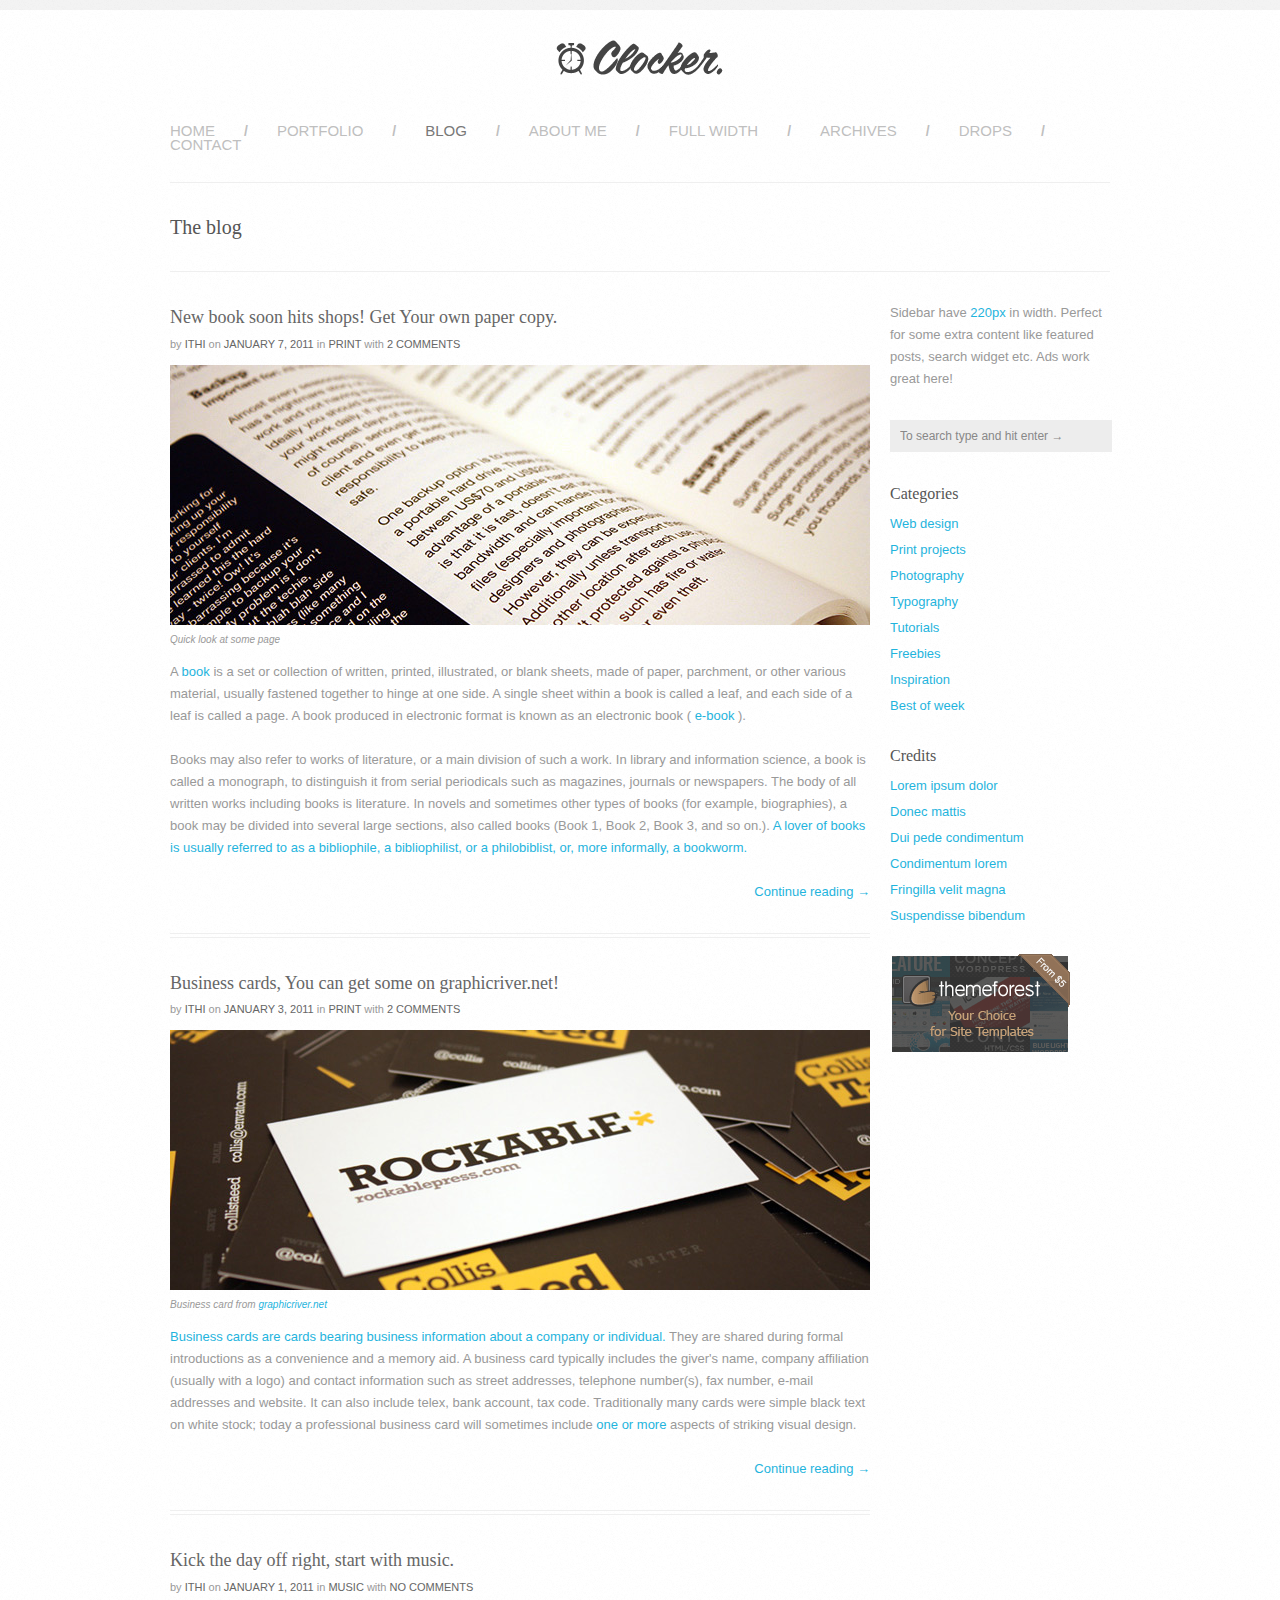
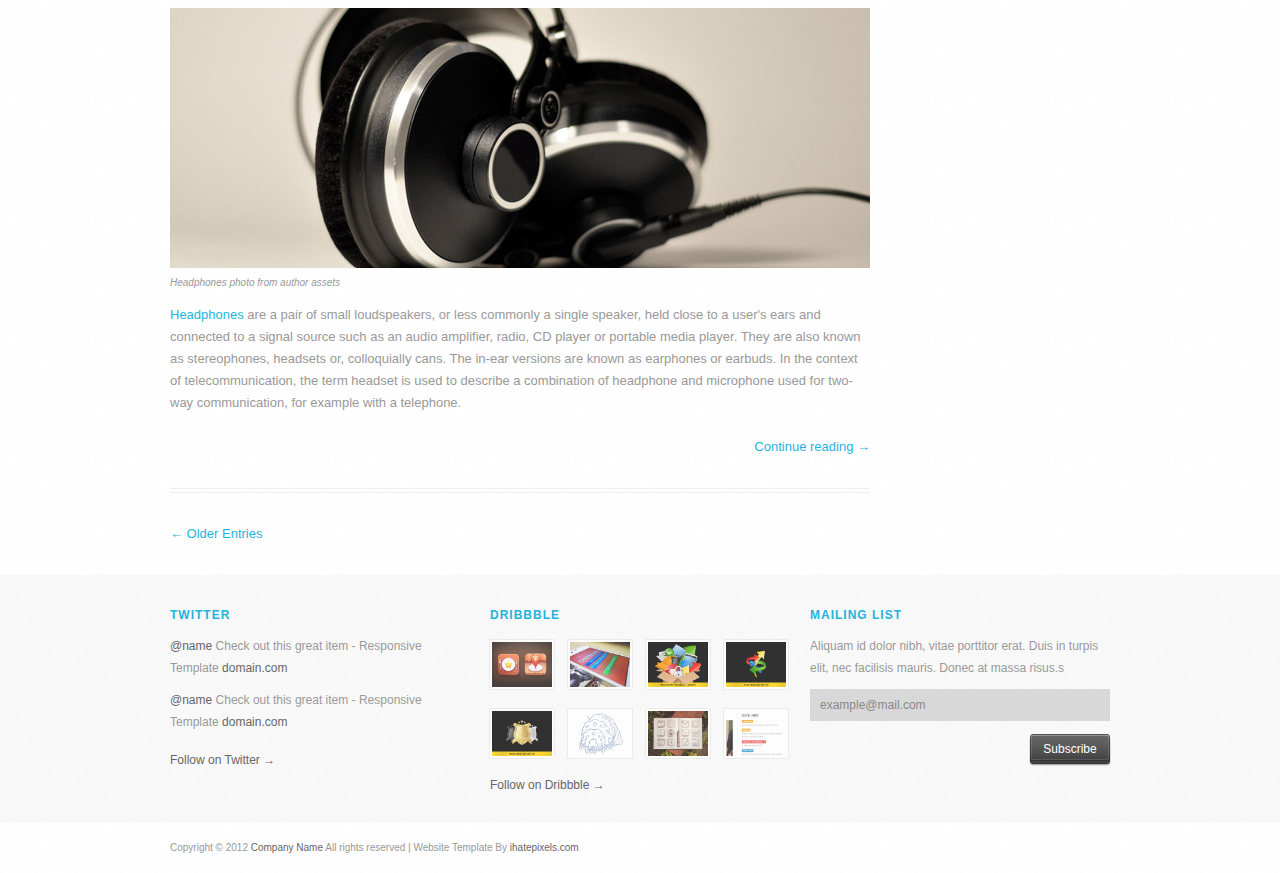
<file: blog.html>
<!doctype html>
<!--[if lt IE 7 ]> <html class="no-js ie6" lang="en"> <![endif]-->
<!--[if IE 7 ]>    <html class="no-js ie7" lang="en"> <![endif]-->
<!--[if IE 8 ]>    <html class="no-js ie8" lang="en"> <![endif]-->
<!--[if (gte IE 9)|!(IE)]><!-->
<html class="no-js" lang="en">
<!--<![endif]-->
<head>
<title>Clocker | Blog</title>
<meta charset="utf-8">
<meta name="viewport" content="width=device-width, initial-scale=1.0">
<link rel="shortcut icon" href="img/favicon.ico">
<link rel="stylesheet" href="css/style.css">
<link rel="stylesheet" href="css/960_12_col.css">
<!--[if lt IE 9]><script src="js/ie/ie9.js"></script><![endif]-->
<script src="js/libs/modernizr-1.7.min.js"></script>
</head>
<body>
<div id="top-bar"></div>
<!-- 10 gray pixels from top -->
<div class="wrapper container_12">
  <!-- Main wrapper of page -->
  <header class="header">
    <!-- Header (Logo + Navigation) -->
    <div class="logo grid_4 push_4">
      <!-- Logo -->
      <a href="index.html"><img src="img/logo.png" alt="" width="300" height="35"></a> </div>
    <!-- Main navigation -->
    <nav class="grid_12 ">
      <ul id="nav">
        <li><a href="index.html">Home</a>
          <ul>
            <li><a href="index.html">Full slider</a></li>
            <li><a href="slider-small.html">Small slider</a></li>
          </ul>
        </li>
        <li class="nav-separator">/</li>
        <li><a href="portfolio-aside.html">Portfolio</a>
          <ul>
            <li><a href="portfolio-aside.html">With sidebar</a></li>
            <li><a href="portfolio-full.html">Full width</a></li>
          </ul>
        </li>
        <li class="nav-separator">/</li>
        <li><a class="active-page" href="blog.html">Blog</a></li>
        <li class="nav-separator">/</li>
        <li><a href="about-me.html">About me</a></li>
        <li class="nav-separator">/</li>
        <li><a href="full-width.html">Full width</a></li>
        <li class="nav-separator">/</li>
        <li><a href="archives.html">Archives</a></li>
        <li class="nav-separator">/</li>
        <li><a href="#">Drops</a>
          <ul>
            <li><a href="#">If You need little more</a></li>
            <li><a href="#">Dropdown is here!</a></li>
            <li><a href="#">Oooo! So cool</a></li>
          </ul>
        </li>
        <li class="nav-separator">/</li>
        <li><a href="contact.html">Contact</a></li>
      </ul>
    </nav>
    <div class="hr-940px grid_12 "></div>
    <!-- Gray 1px separator -->
  </header>
  <!-- End of Header (Logo + Navigation) -->
  <div class="page-title grid_12">
    <h2>The blog</h2>
  </div>
  <div class="hr-940px grid_12 "></div>
  <!-- Gray 1px separator -->
  <div id="posts-container" class="grid_9 clearfix">
    <!-- Posts container -->
    <!-- Post start-->
    <div class="single-post">
      <h3><a href="blog-single.html">New book soon hits shops! Get Your own paper copy.</a></h3>
      <p class="post-description">by <span class="author"><a>Ithi</a></span> on <span class="date"><a>January 7, 2011</a></span> in <span class="category"><a>Print</a></span> with <span class="comments"><a href="#">2 comments</a></span></p>
      <a href="#"><img src="img/placeholders/700-260.jpg" alt="" width="700" height="260"></a>
      <p class="image-description">Quick look at some page</p>
      <p> A <span class="important"> book </span> is a set or collection of written, printed, illustrated, or blank sheets, made of paper, parchment, or other various material, usually fastened together to hinge at one side. A single sheet within a book is called a leaf, and each side of a leaf is called a page. A book produced in electronic format is known as an electronic book (<span class="important"> e-book </span>). <br>
        <br>
        Books may also refer to works of literature, or a main division of such a work. In library and information science, a book is called a monograph, to distinguish it from serial periodicals such as magazines, journals or newspapers. The body of all written works including books is literature. In novels and sometimes other types of books (for example, biographies), a book may be divided into several large sections, also called books (Book 1, Book 2, Book 3, and so on.). <span class="important"> A lover of books is usually referred to as a bibliophile, a bibliophilist, or a philobiblist, or, more informally, a bookworm.</span> </p>
      <p class="read-more"> <br>
        <a href="#">Continue reading &rarr;</a> </p>
      <div class="hr-700px-double"></div>
      <!-- Double separator -->
    </div>
    <!-- Post end-->
    <!-- Post start-->
    <div class="single-post">
      <h3><a href="blog-single.html">Business cards, You can get some on graphicriver.net!</a></h3>
      <p class="post-description">by <span class="author"><a>Ithi</a></span> on <span class="date"><a>January 3, 2011</a></span> in <span class="category"><a>Print</a></span> with <span class="comments"><a href="#">2 comments</a></span></p>
      <a href="#"><img src="img/placeholders/700-260-2.jpg" alt="" width="700" height="260"></a>
      <p class="image-description">Business card from <a class="important" href="#">graphicriver.net</a></p>
      <p> <span class="important">Business cards are cards bearing business information about a company or individual.</span> They are shared during formal introductions as a convenience and a memory aid. A business card typically includes the giver's name, company affiliation (usually with a logo) and contact information such as street addresses, telephone number(s), fax number, e-mail addresses and website. It can also include telex, bank account, tax code. Traditionally many cards were simple black text on white stock; today a professional business card will sometimes include <span class="important">one or more</span> aspects of striking visual design. </p>
      <p class="read-more"> <br>
        <a href="#">Continue reading &rarr;</a> </p>
      <div class="hr-700px-double"></div>
      <!-- Double separator -->
    </div>
    <!-- Post end-->
    <!-- Post start-->
    <div class="single-post">
      <h3><a href="blog-single.html">Kick the day off right, start with music.</a></h3>
      <p class="post-description">by <span class="author"><a>Ithi</a></span> on <span class="date"><a>January 1, 2011</a></span> in <span class="category"><a>Music</a></span> with <span class="comments"><a href="#">No comments</a></span></p>
      <a href="#"><img src="img/placeholders/700-260-3.jpg" alt="" width="700" height="260"></a>
      <p class="image-description">Headphones photo from author assets</p>
      <p> <span class="important">Headphones </span>are a pair of small loudspeakers, or less commonly a single speaker, held close to a user's ears and connected to a signal source such as an audio amplifier, radio, CD player or portable media player. They are also known as stereophones, headsets or, colloquially cans. The in-ear versions are known as earphones or earbuds. In the context of telecommunication, the term headset is used to describe a combination of headphone and microphone used for two-way communication, for example with a telephone. </p>
      <p class="read-more"> <br>
        <a href="#">Continue reading &rarr;</a> </p>
      <div class="hr-700px-double"></div>
      <!-- Double separator -->
    </div>
    <!-- Post end-->
    <p class="old-entries"><a href="#">← Older Entries</a></p>
  </div>
  <!-- End of posts container -->
  <!-- Sidebar of blog starts here -->
  <aside class="grid_3">
    <p>Sidebar have <span class="important"> 220px</span> in width. Perfect for some extra content like featured posts, search widget etc. Ads work great here! </p>
    <form method="post" action="#">
      <input class="search" type="text"  value="To search type and hit enter &rarr;">
    </form>
    <!-- Categories -->
    <h4>Categories</h4>
    <ul class="aside-categories clearfix">
      <li><a href="#">Web design</a></li>
      <li><a href="#">Print projects</a></li>
      <li><a href="#">Photography</a></li>
      <li><a href="#">Typography</a></li>
      <li><a href="#">Tutorials</a></li>
      <li><a href="#">Freebies</a></li>
      <li><a href="#">Inspiration</a></li>
      <li><a href="#">Best of week</a></li>
    </ul>
    <h4>Credits</h4>
    <ul class="credits">
      <li><a href="#">Lorem ipsum dolor</a></li>
      <li><a href="#">Donec mattis</a></li>
      <li><a href="#">Dui pede condimentum</a></li>
      <li><a href="#">Condimentum lorem</a></li>
      <li><a href="#">Fringilla velit magna</a></li>
      <li><a href="#">Suspendisse bibendum</a></li>
    </ul>
    <!-- Ads  -->
    <div class="ads"> <a href="#"><img class="link-img" src="img/placeholders/tf_180x100_v3.gif" alt="" width="180" height="100"></a> </div>
  </aside>
  <!-- End sidebar of blog-->
</div>
<!-- End of main page wrapper -->
<!-- Footer starts here -->
<div id="footer-wrapper" class="clearfix">
  <!-- Footer wrapper starts here -->
  <footer class="container_12">
    <!-- Container -->
    <div class="twitter-footer grid_4">
      <!-- Twitter widget -->
      <h5 class="important">Twitter</h5>
      <div class="tweet">
        <ul class="tweet_list">
          <li class="tweet_first tweet_odd"><a class="tweet_user" href="#">@name</a><span class="tweet_time"><a href="#">about 14 hours ago</a></span> <span class="tweet_text">Check out this great item - Responsive Template <a href="#">domain.com</a></span></li>
          <li class="tweet_even"><a class="tweet_user" href="#">@name</a><span class="tweet_time"><a href="#">about 14 hours ago</a></span> <span class="tweet_text">Check out this great item - Responsive Template <a href="#">domain.com</a></span></li>
        </ul>
      </div>
      <a href="#">Follow on Twitter &rarr;</a> </div>
    <div class="dribbble-footer grid_4">
      <!-- Dribbble widget -->
      <h5 class="important">Dribbble</h5>
      <ul id="shotsPlayerFollows" class="teaser-list">
        <li class="dribbble-item"><a href="#"><img class="dribbble-shot link-img" src="img/dribbble/5.png" alt=""></a></li>
        <li class="dribbble-item"><a href="#"><img class="dribbble-shot link-img" src="img/dribbble/3.png" alt=""></a></li>
        <li class="dribbble-item"><a href="#"><img class="dribbble-shot link-img" src="img/dribbble/8.png" alt=""></a></li>
        <li class="dribbble-item"><a href="#"><img class="dribbble-shot link-img" src="img/dribbble/2.png" alt=""></a></li>
        <li class="dribbble-item"><a href="#"><img class="dribbble-shot link-img" src="img/dribbble/1.png" alt=""></a></li>
        <li class="dribbble-item"><a href="#"><img class="dribbble-shot link-img" src="img/dribbble/4.png" alt=""></a></li>
        <li class="dribbble-item"><a href="#"><img class="dribbble-shot link-img" src="img/dribbble/7.jpg" alt=""></a></li>
        <li class="dribbble-item"><a href="#"><img class="dribbble-shot link-img" src="img/dribbble/6.png" alt=""></a></li>
      </ul>
      <a href="#">Follow on Dribbble &rarr;</a> </div>
    <div class="subscribe grid_4" >
      <!-- Subscribe widget -->
      <h5 class="important">Mailing list</h5>
      <p>Aliquam id dolor nibh, vitae porttitor erat. Duis in turpis elit, nec facilisis mauris. Donec at massa risus.s</p>
      <form id="subscribe-form" action="#">
        <input id="email" type="text" value="example@mail.com">
        <input id="footer-btn" type="button" value="Subscribe">
      </form>
    </div>
  </footer>
  <!-- End of container -->
</div>
<!-- End of wrapper -->
<!-- Copyright area -->
<div  class="container_12 clearfix" >
  <p id="copyrights-footer" class="grid_12">Copyright &copy; 2012 <a href="#">Company Name</a> All rights reserved | Website Template By <a target="_blank" href="http://ihatepixels.com/">ihatepixels.com</a></p>
</div>
<!-- JavaScript at the bottom for fast page loading -->
<script src='js/libs/jquery-1.5.1.min.js'></script>
<!-- Menu -->
<script src="js/hoverIntent.js"></script>
<script src="js/superfish.js"></script>
<script> 
$(document).ready(function () {
    $('ul#nav').superfish({
        delay: 1000, // one second delay on mouseout 
        animation: {
            opacity: 'show',
            height: 'show'
        }, // fade-in and slide-down animation 
        speed: 'fast', // faster animation speed 
        autoArrows: false, // disable generation of arrow mark-up 
        dropShadows: false // disable drop shadows 
    });
});
</script>
<!-- Slider -->
<script src="js/jquery.nivo.slider.pack.js"></script>
<script>
$(window).load(function () {
    $('#nivo-slider').nivoSlider({
        effect: 'random', // Specify sets like: 'fold,fade,sliceDown'
        slices: 15, // For slice animations
        boxCols: 8, // For box animations
        boxRows: 4, // For box animations
        animSpeed: 900, // Slide transition speed
        pauseTime: 3000, // How long each slide will show
        startSlide: 0, // Set starting Slide (0 index)
        directionNav: true, // Next & Prev navigation
        directionNavHide: true, // Only show on hover
        controlNav: true, // 1,2,3... navigation
        keyboardNav: true, // Use left & right arrows
        pauseOnHover: true, // Stop animation while hovering
        captionOpacity: 0.8, // Universal caption opacity
        prevText: '', // Prev directionNav text
        nextText: '' // Next directionNav text
    });
});
</script>
<!-- Quicksand(portfolio filtering) -->
<script src="js/jquery.quicksand.js"></script>
<script src="js/jquery.easing.1.3.js"></script>
<!-- General scripts  -->
<script src="js/script.js"></script>
<!--[if lt IE 7 ]>
<script src="js/libs/dd_belatedpng.js"></script>
<script>DD_belatedPNG.fix("img, .png_bg"); // Fix any <img> or .png_bg bg-images. Also, please read goo.gl/mZiyb </script>
<![endif]-->
</body>
</html>
</file>
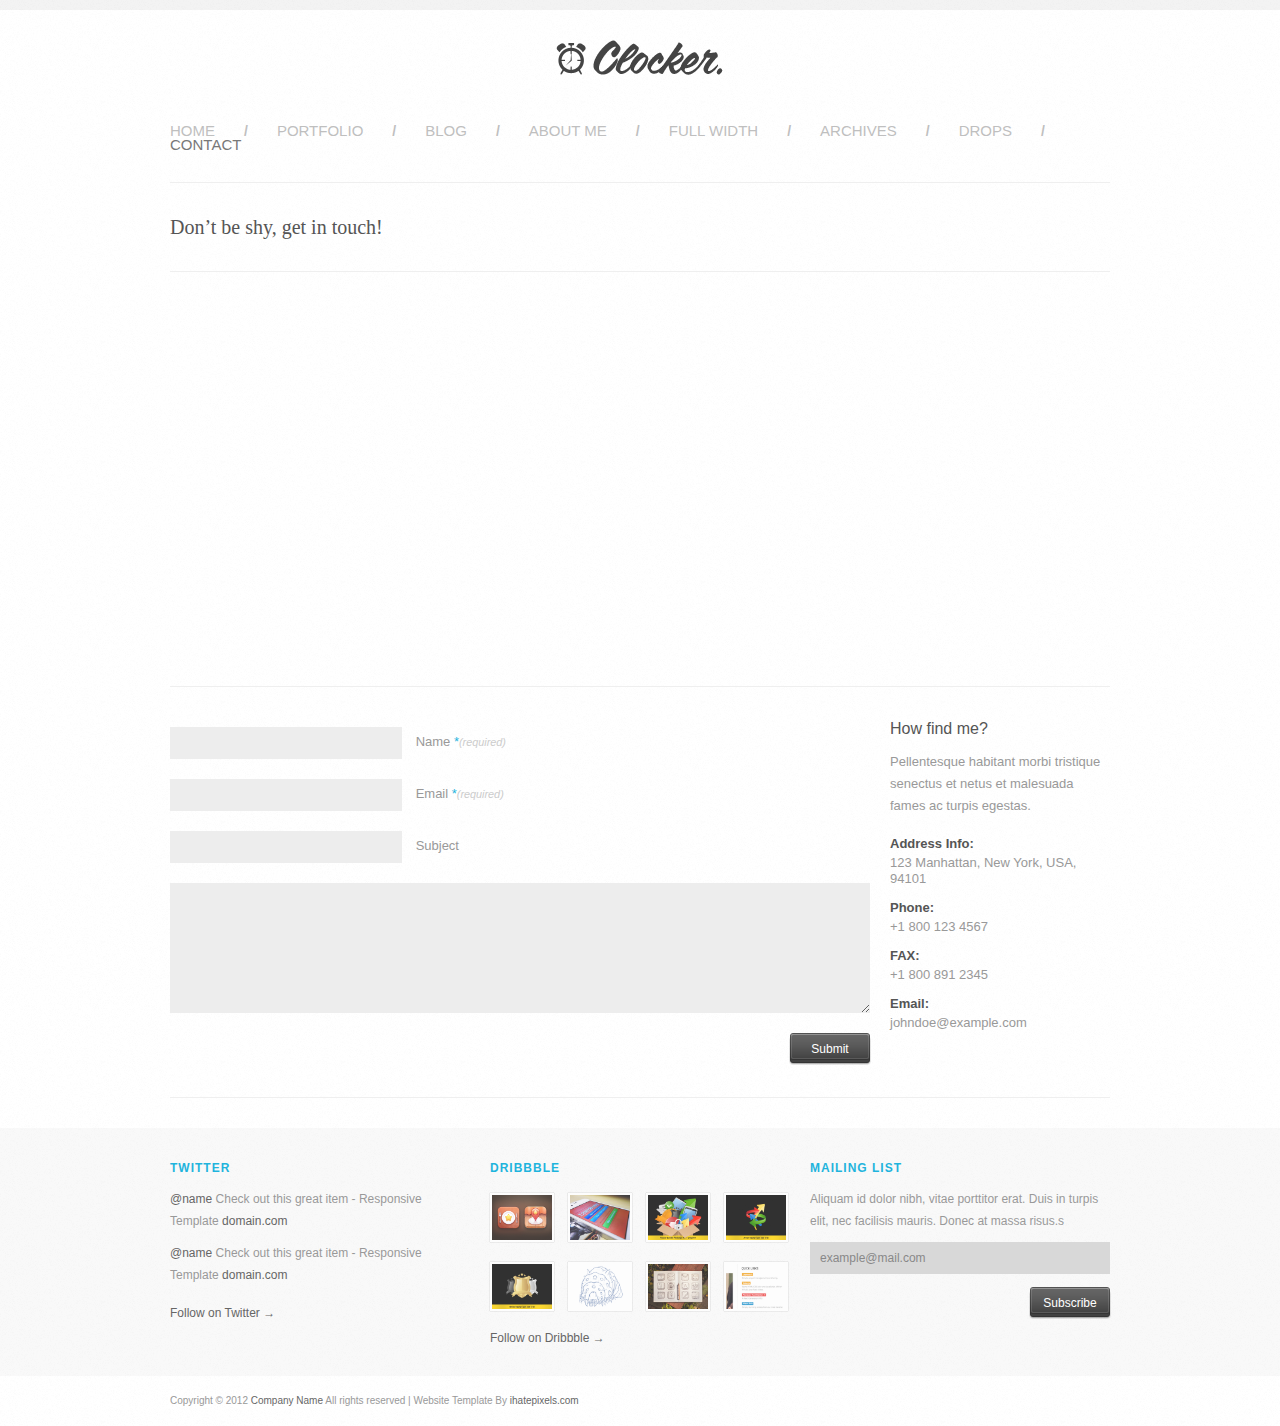
<file: contact.html>
<!doctype html>
<!--[if lt IE 7 ]> <html class="no-js ie6" lang="en"> <![endif]-->
<!--[if IE 7 ]>    <html class="no-js ie7" lang="en"> <![endif]-->
<!--[if IE 8 ]>    <html class="no-js ie8" lang="en"> <![endif]-->
<!--[if (gte IE 9)|!(IE)]><!-->
<html class="no-js" lang="en">
<!--<![endif]-->
<head>
<title>Clocker | Contact</title>
<meta charset="utf-8">
<meta name="viewport" content="width=device-width, initial-scale=1.0">
<link rel="shortcut icon" href="img/favicon.ico">
<link rel="stylesheet" href="css/style.css">
<link rel="stylesheet" href="css/960_12_col.css">
<!--[if lt IE 9]><script src="js/ie/ie9.js"></script><![endif]-->
<script src="js/libs/modernizr-1.7.min.js"></script>
</head>
<body>
<div id="top-bar"></div>
<!-- 10 gray pixels from top -->
<div class="wrapper container_12">
  <!-- Main wrapper of page -->
  <header class="header">
    <!-- Header (Logo + Navigation) -->
    <div class="logo grid_4 push_4">
      <!-- Logo -->
      <a href="index.html"><img src="img/logo.png" alt="" width="300" height="35"></a> </div>
    <!-- Main navigation -->
    <nav class="grid_12 ">
      <ul id="nav">
        <li><a href="index.html">Home</a>
          <ul>
            <li><a href="index.html">Full slider</a></li>
            <li><a href="slider-small.html">Small slider</a></li>
          </ul>
        </li>
        <li class="nav-separator">/</li>
        <li><a href="portfolio-aside.html">Portfolio</a>
          <ul>
            <li><a href="portfolio-aside.html">With sidebar</a></li>
            <li><a href="portfolio-full.html">Full width</a></li>
          </ul>
        </li>
        <li class="nav-separator">/</li>
        <li><a href="blog.html">Blog</a></li>
        <li class="nav-separator">/</li>
        <li><a href="about-me.html">About me</a></li>
        <li class="nav-separator">/</li>
        <li><a href="full-width.html">Full width</a></li>
        <li class="nav-separator">/</li>
        <li><a href="archives.html">Archives</a></li>
        <li class="nav-separator">/</li>
        <li><a href="#">Drops</a>
          <ul>
            <li><a href="#">If You need little more</a></li>
            <li><a href="#">Dropdown is here!</a></li>
            <li><a href="#">Oooo! So cool</a></li>
          </ul>
        </li>
        <li class="nav-separator">/</li>
        <li><a class="active-page" href="contact.html">Contact</a></li>
      </ul>
    </nav>
    <div class="hr-940px grid_12 "></div>
    <!-- Gray 1px separator -->
  </header>
  <!-- End of Header (Logo + Navigation) -->
  <div class="page-title grid_12">
    <h2>Don’t be shy, get in touch!</h2>
  </div>
  <div class="hr-940px grid_12 "></div>
  <!-- Gray 1px separator -->
  <div class="grid_12">
    <iframe width="940" height="350" frameborder="0" scrolling="no" marginheight="0" marginwidth="0" src="http://maps.google.com/maps?f=q&amp;source=s_q&amp;hl=en&amp;geocode=&amp;q=new+york&amp;ie=UTF8&amp;hq=&amp;hnear=New+York,+New+York,+New+York&amp;ll=40.714353,-74.005973&amp;spn=0.141565,0.308647&amp;z=12&amp;iwloc=A&amp;output=embed"></iframe>
  </div>
  <div class="hr-940px grid_12 "></div>
  <!-- Gray 1px separator -->
  <div class="grid_9">
    <form method="post" action="#" id="contactform">
      <fieldset>
        <p>
          <input id="form_name" type="text" name="name" value="">
          <label for="name">Name <span class="important">*</span><span class="less-important">(required)</span></label>
        </p>
        <p>
          <input id="form_email" type="text" name="email" value="">
          <label for="email">Email <span class="important">*</span><span class="less-important">(required)</span></label>
        </p>
        <p>
          <input id="form_subject" type="text" name="subject" value="">
          <label for="subject">Subject</label>
        </p>
        <p>
          <textarea id="form_message" name="message"></textarea>
        </p>
        <input class="contact-btn" id="form_submit" type="submit" name="submit" value="Submit">
        <p class="hide important" id="response"></p>
        <div class="hide">
          <label for="spamCheck">Do not fill out this field</label>
          <input name="spam_check" type="text">
        </div>
      </fieldset>
    </form>
  </div>
  <div class="grid_3">
    <h4>How find me?</h4>
    <p>Pellentesque habitant morbi tristique senectus et netus et malesuada fames ac turpis egestas.</p>
    <br>
    <ul class="head-office">
      <li>
        <h6>Address Info:</h6>
        123 Manhattan, New York, USA, 94101</li>
      <li>
        <h6>Phone:</h6>
        +1 800 123 4567</li>
      <li>
        <h6>FAX:</h6>
        +1 800 891 2345</li>
      <li>
        <h6>Email:</h6>
        johndoe@example.com</li>
    </ul>
  </div>
  <div class="hr-940px grid_12"></div>
  <!-- Gray 1px separator -->
</div>
<!-- End of main page wrapper -->
<!-- Footer starts here -->
<div id="footer-wrapper" class="clearfix">
  <!-- Footer wrapper starts here -->
  <footer class="container_12">
    <!-- Container -->
    <div class="twitter-footer grid_4">
      <!-- Twitter widget -->
      <h5 class="important">Twitter</h5>
      <div class="tweet">
        <ul class="tweet_list">
          <li class="tweet_first tweet_odd"><a class="tweet_user" href="#">@name</a><span class="tweet_time"><a href="#">about 14 hours ago</a></span> <span class="tweet_text">Check out this great item - Responsive Template <a href="#">domain.com</a></span></li>
          <li class="tweet_even"><a class="tweet_user" href="#">@name</a><span class="tweet_time"><a href="#">about 14 hours ago</a></span> <span class="tweet_text">Check out this great item - Responsive Template <a href="#">domain.com</a></span></li>
        </ul>
      </div>
      <a href="#">Follow on Twitter &rarr;</a> </div>
    <div class="dribbble-footer grid_4">
      <!-- Dribbble widget -->
      <h5 class="important">Dribbble</h5>
      <ul id="shotsPlayerFollows" class="teaser-list">
        <li class="dribbble-item"><a href="#"><img class="dribbble-shot link-img" src="img/dribbble/5.png" alt=""></a></li>
        <li class="dribbble-item"><a href="#"><img class="dribbble-shot link-img" src="img/dribbble/3.png" alt=""></a></li>
        <li class="dribbble-item"><a href="#"><img class="dribbble-shot link-img" src="img/dribbble/8.png" alt=""></a></li>
        <li class="dribbble-item"><a href="#"><img class="dribbble-shot link-img" src="img/dribbble/2.png" alt=""></a></li>
        <li class="dribbble-item"><a href="#"><img class="dribbble-shot link-img" src="img/dribbble/1.png" alt=""></a></li>
        <li class="dribbble-item"><a href="#"><img class="dribbble-shot link-img" src="img/dribbble/4.png" alt=""></a></li>
        <li class="dribbble-item"><a href="#"><img class="dribbble-shot link-img" src="img/dribbble/7.jpg" alt=""></a></li>
        <li class="dribbble-item"><a href="#"><img class="dribbble-shot link-img" src="img/dribbble/6.png" alt=""></a></li>
      </ul>
      <a href="#">Follow on Dribbble &rarr;</a> </div>
    <div class="subscribe grid_4" >
      <!-- Subscribe widget -->
      <h5 class="important">Mailing list</h5>
      <p>Aliquam id dolor nibh, vitae porttitor erat. Duis in turpis elit, nec facilisis mauris. Donec at massa risus.s</p>
      <form id="subscribe-form" action="#">
        <input id="email" type="text" value="example@mail.com">
        <input id="footer-btn" type="button" value="Subscribe">
      </form>
    </div>
  </footer>
  <!-- End of container -->
</div>
<!-- End of wrapper -->
<!-- Copyright area -->
<div  class="container_12 clearfix" >
  <p id="copyrights-footer" class="grid_12">Copyright &copy; 2012 <a href="#">Company Name</a> All rights reserved | Website Template By <a target="_blank" href="http://ihatepixels.com/">ihatepixels.com</a></p>
</div>
<!-- JavaScript at the bottom for fast page loading -->
<script src='js/libs/jquery-1.5.1.min.js'></script>
<!-- Menu -->
<script src="js/hoverIntent.js"></script>
<script src="js/superfish.js"></script>
<script> 
$(document).ready(function () {
    $('ul#nav').superfish({
        delay: 1000, // one second delay on mouseout 
        animation: {
            opacity: 'show',
            height: 'show'
        }, // fade-in and slide-down animation 
        speed: 'fast', // faster animation speed 
        autoArrows: false, // disable generation of arrow mark-up 
        dropShadows: false // disable drop shadows 
    });
});
</script>
<!-- Slider -->
<script src="js/jquery.nivo.slider.pack.js"></script>
<script>
$(window).load(function () {
    $('#nivo-slider').nivoSlider({
        effect: 'random', // Specify sets like: 'fold,fade,sliceDown'
        slices: 15, // For slice animations
        boxCols: 8, // For box animations
        boxRows: 4, // For box animations
        animSpeed: 900, // Slide transition speed
        pauseTime: 3000, // How long each slide will show
        startSlide: 0, // Set starting Slide (0 index)
        directionNav: true, // Next & Prev navigation
        directionNavHide: true, // Only show on hover
        controlNav: true, // 1,2,3... navigation
        keyboardNav: true, // Use left & right arrows
        pauseOnHover: true, // Stop animation while hovering
        captionOpacity: 0.8, // Universal caption opacity
        prevText: '', // Prev directionNav text
        nextText: '' // Next directionNav text
    });
});
</script>
<!-- Quicksand(portfolio filtering) -->
<script src="js/jquery.quicksand.js"></script>
<script src="js/jquery.easing.1.3.js"></script>
<!-- General scripts  -->
<script src="js/script.js"></script>
<!--[if lt IE 7 ]>
<script src="js/libs/dd_belatedpng.js"></script>
<script>DD_belatedPNG.fix("img, .png_bg"); // Fix any <img> or .png_bg bg-images. Also, please read goo.gl/mZiyb </script>
<![endif]-->
</body>
</html>
</file>
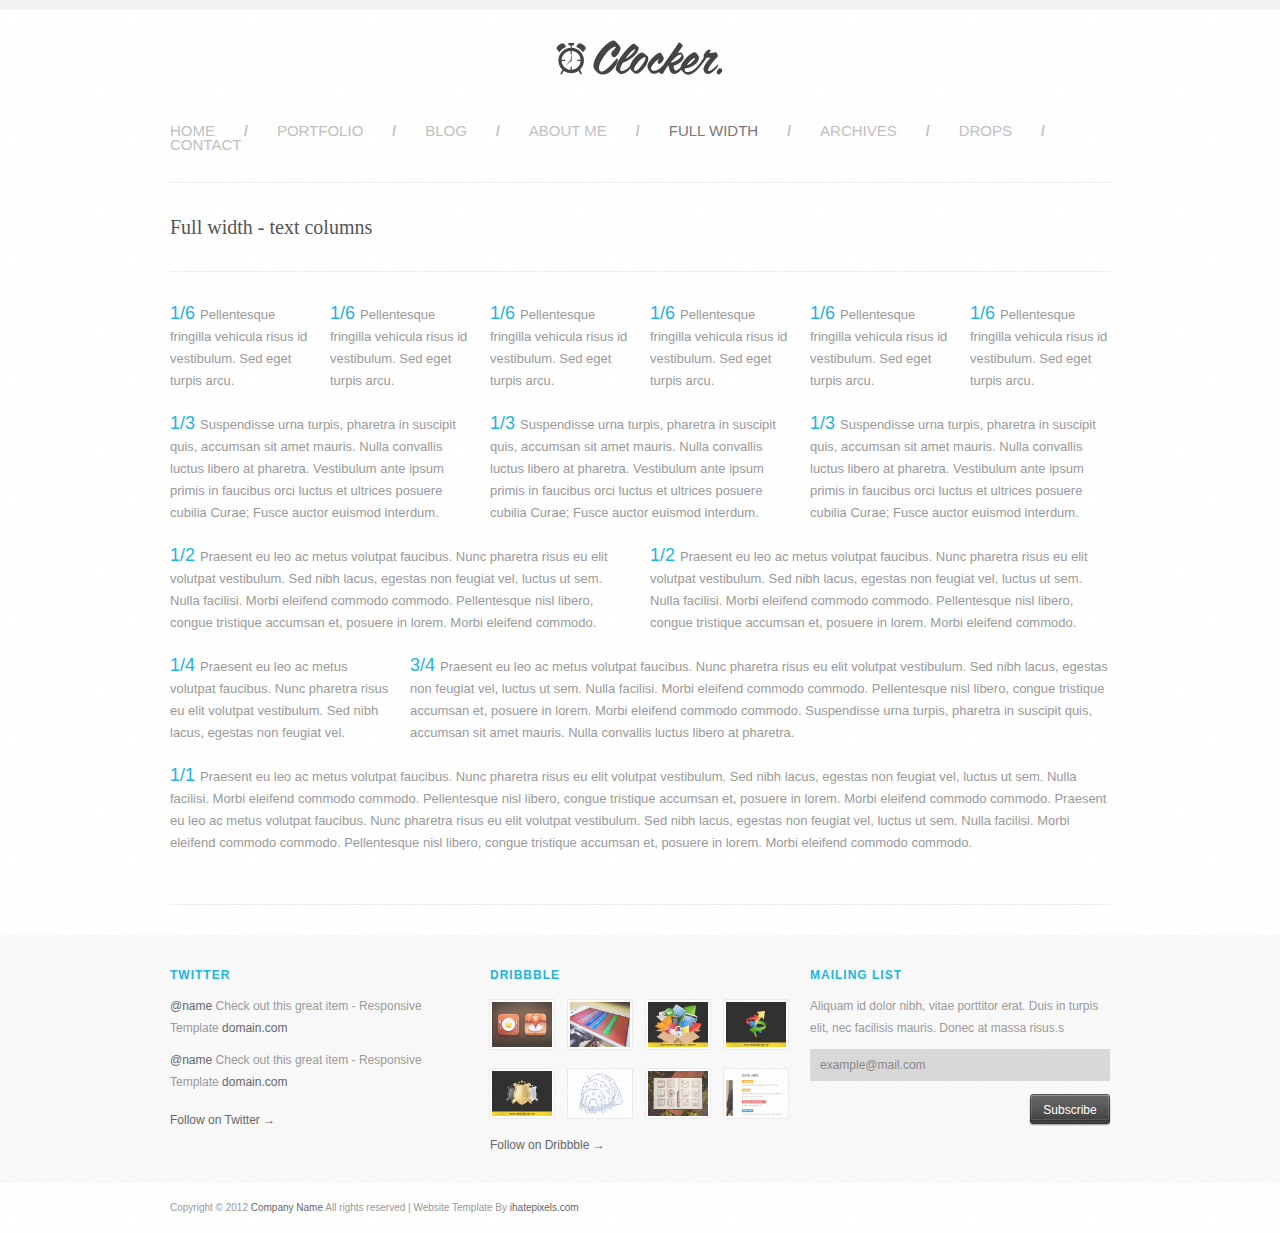
<file: full-width.html>
<!doctype html>
<!--[if lt IE 7 ]> <html class="no-js ie6" lang="en"> <![endif]-->
<!--[if IE 7 ]>    <html class="no-js ie7" lang="en"> <![endif]-->
<!--[if IE 8 ]>    <html class="no-js ie8" lang="en"> <![endif]-->
<!--[if (gte IE 9)|!(IE)]><!-->
<html class="no-js" lang="en">
<!--<![endif]-->
<head>
<title>Clocker | Full Width</title>
<meta charset="utf-8">
<meta name="viewport" content="width=device-width, initial-scale=1.0">
<link rel="shortcut icon" href="img/favicon.ico">
<link rel="stylesheet" href="css/style.css">
<link rel="stylesheet" href="css/960_12_col.css">
<!--[if lt IE 9]><script src="js/ie/ie9.js"></script><![endif]-->
<script src="js/libs/modernizr-1.7.min.js"></script>
</head>
<body>
<div id="top-bar"></div>
<!-- 10 gray pixels from top -->
<div class="wrapper container_12">
  <!-- Main wrapper of page -->
  <header class="header">
    <!-- Header (Logo + Navigation) -->
    <div class="logo grid_4 push_4">
      <!-- Logo -->
      <a href="index.html"><img src="img/logo.png" alt="" width="300" height="35"></a> </div>
    <!-- Main navigation -->
    <nav class="grid_12 ">
      <ul id="nav">
        <li><a href="index.html">Home</a>
          <ul>
            <li><a href="index.html">Full slider</a></li>
            <li><a href="slider-small.html">Small slider</a></li>
          </ul>
        </li>
        <li class="nav-separator">/</li>
        <li><a href="portfolio-aside.html">Portfolio</a>
          <ul>
            <li><a href="portfolio-aside.html">With sidebar</a></li>
            <li><a href="portfolio-full.html">Full width</a></li>
          </ul>
        </li>
        <li class="nav-separator">/</li>
        <li><a  href="blog.html">Blog</a></li>
        <li class="nav-separator">/</li>
        <li><a href="about-me.html">About me</a></li>
        <li class="nav-separator">/</li>
        <li><a class="active-page" href="full-width.html">Full width</a></li>
        <li class="nav-separator">/</li>
        <li><a href="archives.html">Archives</a></li>
        <li class="nav-separator">/</li>
        <li><a href="#">Drops</a>
          <ul>
            <li><a href="#">If You need little more</a></li>
            <li><a href="#">Dropdown is here!</a></li>
            <li><a href="#">Oooo! So cool</a></li>
          </ul>
        </li>
        <li class="nav-separator">/</li>
        <li><a href="contact.html">Contact</a></li>
      </ul>
    </nav>
    <div class="hr-940px grid_12 "></div>
    <!-- Gray 1px separator -->
  </header>
  <!-- End of Header (Logo + Navigation) -->
  <div class="page-title grid_12">
    <h2>Full width - text columns</h2>
  </div>
  <div class="hr-940px grid_12 "></div>
  <!-- Gray 1px separator -->
  <!-- 1/6 columns -->
  <p class="grid_2 column"> <span class="more-important">1/6 </span>Pellentesque fringilla vehicula risus id vestibulum. Sed eget turpis arcu. </p>
  <p class="grid_2 column"> <span class="more-important">1/6 </span>Pellentesque fringilla vehicula risus id vestibulum. Sed eget turpis arcu. </p>
  <p class="grid_2 column"> <span class="more-important">1/6 </span>Pellentesque fringilla vehicula risus id vestibulum. Sed eget turpis arcu. </p>
  <p class="grid_2 column"> <span class="more-important">1/6 </span>Pellentesque fringilla vehicula risus id vestibulum. Sed eget turpis arcu. </p>
  <p class="grid_2 column"> <span class="more-important">1/6 </span>Pellentesque fringilla vehicula risus id vestibulum. Sed eget turpis arcu. </p>
  <p class="grid_2 column"> <span class="more-important">1/6 </span>Pellentesque fringilla vehicula risus id vestibulum. Sed eget turpis arcu. </p>
  <!-- 1/3 columns -->
  <p class="grid_4 column"> <span class="more-important">1/3 </span>Suspendisse urna turpis, pharetra in suscipit quis, accumsan sit amet mauris. Nulla convallis luctus libero at pharetra. Vestibulum ante ipsum primis in faucibus orci luctus et ultrices posuere cubilia Curae; Fusce auctor euismod interdum. </p>
  <p class="grid_4 column"> <span class="more-important">1/3 </span>Suspendisse urna turpis, pharetra in suscipit quis, accumsan sit amet mauris. Nulla convallis luctus libero at pharetra. Vestibulum ante ipsum primis in faucibus orci luctus et ultrices posuere cubilia Curae; Fusce auctor euismod interdum. </p>
  <p class="grid_4 column"> <span class="more-important">1/3 </span>Suspendisse urna turpis, pharetra in suscipit quis, accumsan sit amet mauris. Nulla convallis luctus libero at pharetra. Vestibulum ante ipsum primis in faucibus orci luctus et ultrices posuere cubilia Curae; Fusce auctor euismod interdum. </p>
  <!-- 1/2 column -->
  <p class="grid_6 column"> <span class="more-important">1/2 </span>Praesent eu leo ac metus volutpat faucibus. Nunc pharetra risus eu elit volutpat vestibulum. Sed nibh lacus, egestas non feugiat vel, luctus ut sem. Nulla facilisi. Morbi eleifend commodo commodo. Pellentesque nisl libero, congue tristique accumsan et, posuere in lorem. Morbi eleifend commodo. </p>
  <p class="grid_6 column"> <span class="more-important">1/2 </span>Praesent eu leo ac metus volutpat faucibus. Nunc pharetra risus eu elit volutpat vestibulum. Sed nibh lacus, egestas non feugiat vel, luctus ut sem. Nulla facilisi. Morbi eleifend commodo commodo. Pellentesque nisl libero, congue tristique accumsan et, posuere in lorem. Morbi eleifend commodo. </p>
  <!-- 1/4 column + 3/4 column -->
  <p class="grid_3 column"> <span class="more-important">1/4 </span>Praesent eu leo ac metus volutpat faucibus. Nunc pharetra risus eu elit volutpat vestibulum. Sed nibh lacus, egestas non feugiat vel. </p>
  <p class="grid_9 column"> <span class="more-important">3/4 </span>Praesent eu leo ac metus volutpat faucibus. Nunc pharetra risus eu elit volutpat vestibulum. Sed nibh lacus, egestas non feugiat vel, luctus ut sem. Nulla facilisi. Morbi eleifend commodo commodo. Pellentesque nisl libero, congue tristique accumsan et, posuere in lorem. Morbi eleifend commodo commodo. Suspendisse urna turpis, pharetra in suscipit quis, accumsan sit amet mauris. Nulla convallis luctus libero at pharetra. </p>
  <p class="grid_12 column"> <span class="more-important">1/1 </span>Praesent eu leo ac metus volutpat faucibus. Nunc pharetra risus eu elit volutpat vestibulum. Sed nibh lacus, egestas non feugiat vel, luctus ut sem. Nulla facilisi. Morbi eleifend commodo commodo. Pellentesque nisl libero, congue tristique accumsan et, posuere in lorem. Morbi eleifend commodo commodo. Praesent eu leo ac metus volutpat faucibus. Nunc pharetra risus eu elit volutpat vestibulum. Sed nibh lacus, egestas non feugiat vel, luctus ut sem. Nulla facilisi. Morbi eleifend commodo commodo. Pellentesque nisl libero, congue tristique accumsan et, posuere in lorem. Morbi eleifend commodo commodo. </p>
  <div class="hr-940px grid_12"></div>
  <!-- 1px gray separator -->
</div>
<!-- End of main page wrapper -->
<!-- Footer starts here -->
<div id="footer-wrapper" class="clearfix">
  <!-- Footer wrapper starts here -->
  <footer class="container_12">
    <!-- Container -->
    <div class="twitter-footer grid_4">
      <!-- Twitter widget -->
      <h5 class="important">Twitter</h5>
      <div class="tweet">
        <ul class="tweet_list">
          <li class="tweet_first tweet_odd"><a class="tweet_user" href="#">@name</a><span class="tweet_time"><a href="#">about 14 hours ago</a></span> <span class="tweet_text">Check out this great item - Responsive Template <a href="#">domain.com</a></span></li>
          <li class="tweet_even"><a class="tweet_user" href="#">@name</a><span class="tweet_time"><a href="#">about 14 hours ago</a></span> <span class="tweet_text">Check out this great item - Responsive Template <a href="#">domain.com</a></span></li>
        </ul>
      </div>
      <a href="#">Follow on Twitter &rarr;</a> </div>
    <div class="dribbble-footer grid_4">
      <!-- Dribbble widget -->
      <h5 class="important">Dribbble</h5>
      <ul id="shotsPlayerFollows" class="teaser-list">
        <li class="dribbble-item"><a href="#"><img class="dribbble-shot link-img" src="img/dribbble/5.png" alt=""></a></li>
        <li class="dribbble-item"><a href="#"><img class="dribbble-shot link-img" src="img/dribbble/3.png" alt=""></a></li>
        <li class="dribbble-item"><a href="#"><img class="dribbble-shot link-img" src="img/dribbble/8.png" alt=""></a></li>
        <li class="dribbble-item"><a href="#"><img class="dribbble-shot link-img" src="img/dribbble/2.png" alt=""></a></li>
        <li class="dribbble-item"><a href="#"><img class="dribbble-shot link-img" src="img/dribbble/1.png" alt=""></a></li>
        <li class="dribbble-item"><a href="#"><img class="dribbble-shot link-img" src="img/dribbble/4.png" alt=""></a></li>
        <li class="dribbble-item"><a href="#"><img class="dribbble-shot link-img" src="img/dribbble/7.jpg" alt=""></a></li>
        <li class="dribbble-item"><a href="#"><img class="dribbble-shot link-img" src="img/dribbble/6.png" alt=""></a></li>
      </ul>
      <a href="#">Follow on Dribbble &rarr;</a> </div>
    <div class="subscribe grid_4" >
      <!-- Subscribe widget -->
      <h5 class="important">Mailing list</h5>
      <p>Aliquam id dolor nibh, vitae porttitor erat. Duis in turpis elit, nec facilisis mauris. Donec at massa risus.s</p>
      <form id="subscribe-form" action="#">
        <input id="email" type="text" value="example@mail.com">
        <input id="footer-btn" type="button" value="Subscribe">
      </form>
    </div>
  </footer>
  <!-- End of container -->
</div>
<!-- End of wrapper -->
<!-- Copyright area -->
<div  class="container_12 clearfix" >
  <p id="copyrights-footer" class="grid_12">Copyright &copy; 2012 <a href="#">Company Name</a> All rights reserved | Website Template By <a target="_blank" href="http://ihatepixels.com/">ihatepixels.com</a></p>
</div>
<!-- JavaScript at the bottom for fast page loading -->
<script src='js/libs/jquery-1.5.1.min.js'></script>
<!-- Menu -->
<script src="js/hoverIntent.js"></script>
<script src="js/superfish.js"></script>
<script> 
$(document).ready(function () {
    $('ul#nav').superfish({
        delay: 1000, // one second delay on mouseout 
        animation: {
            opacity: 'show',
            height: 'show'
        }, // fade-in and slide-down animation 
        speed: 'fast', // faster animation speed 
        autoArrows: false, // disable generation of arrow mark-up 
        dropShadows: false // disable drop shadows 
    });
});
</script>
<!-- Slider -->
<script src="js/jquery.nivo.slider.pack.js"></script>
<script>
$(window).load(function () {
    $('#nivo-slider').nivoSlider({
        effect: 'random', // Specify sets like: 'fold,fade,sliceDown'
        slices: 15, // For slice animations
        boxCols: 8, // For box animations
        boxRows: 4, // For box animations
        animSpeed: 900, // Slide transition speed
        pauseTime: 3000, // How long each slide will show
        startSlide: 0, // Set starting Slide (0 index)
        directionNav: true, // Next & Prev navigation
        directionNavHide: true, // Only show on hover
        controlNav: true, // 1,2,3... navigation
        keyboardNav: true, // Use left & right arrows
        pauseOnHover: true, // Stop animation while hovering
        captionOpacity: 0.8, // Universal caption opacity
        prevText: '', // Prev directionNav text
        nextText: '' // Next directionNav text
    });
});
</script>
<!-- Quicksand(portfolio filtering) -->
<script src="js/jquery.quicksand.js"></script>
<script src="js/jquery.easing.1.3.js"></script>
<!-- General scripts  -->
<script src="js/script.js"></script>
<!--[if lt IE 7 ]>
<script src="js/libs/dd_belatedpng.js"></script>
<script>DD_belatedPNG.fix("img, .png_bg"); // Fix any <img> or .png_bg bg-images. Also, please read goo.gl/mZiyb </script>
<![endif]-->
</body>
</html>
</file>
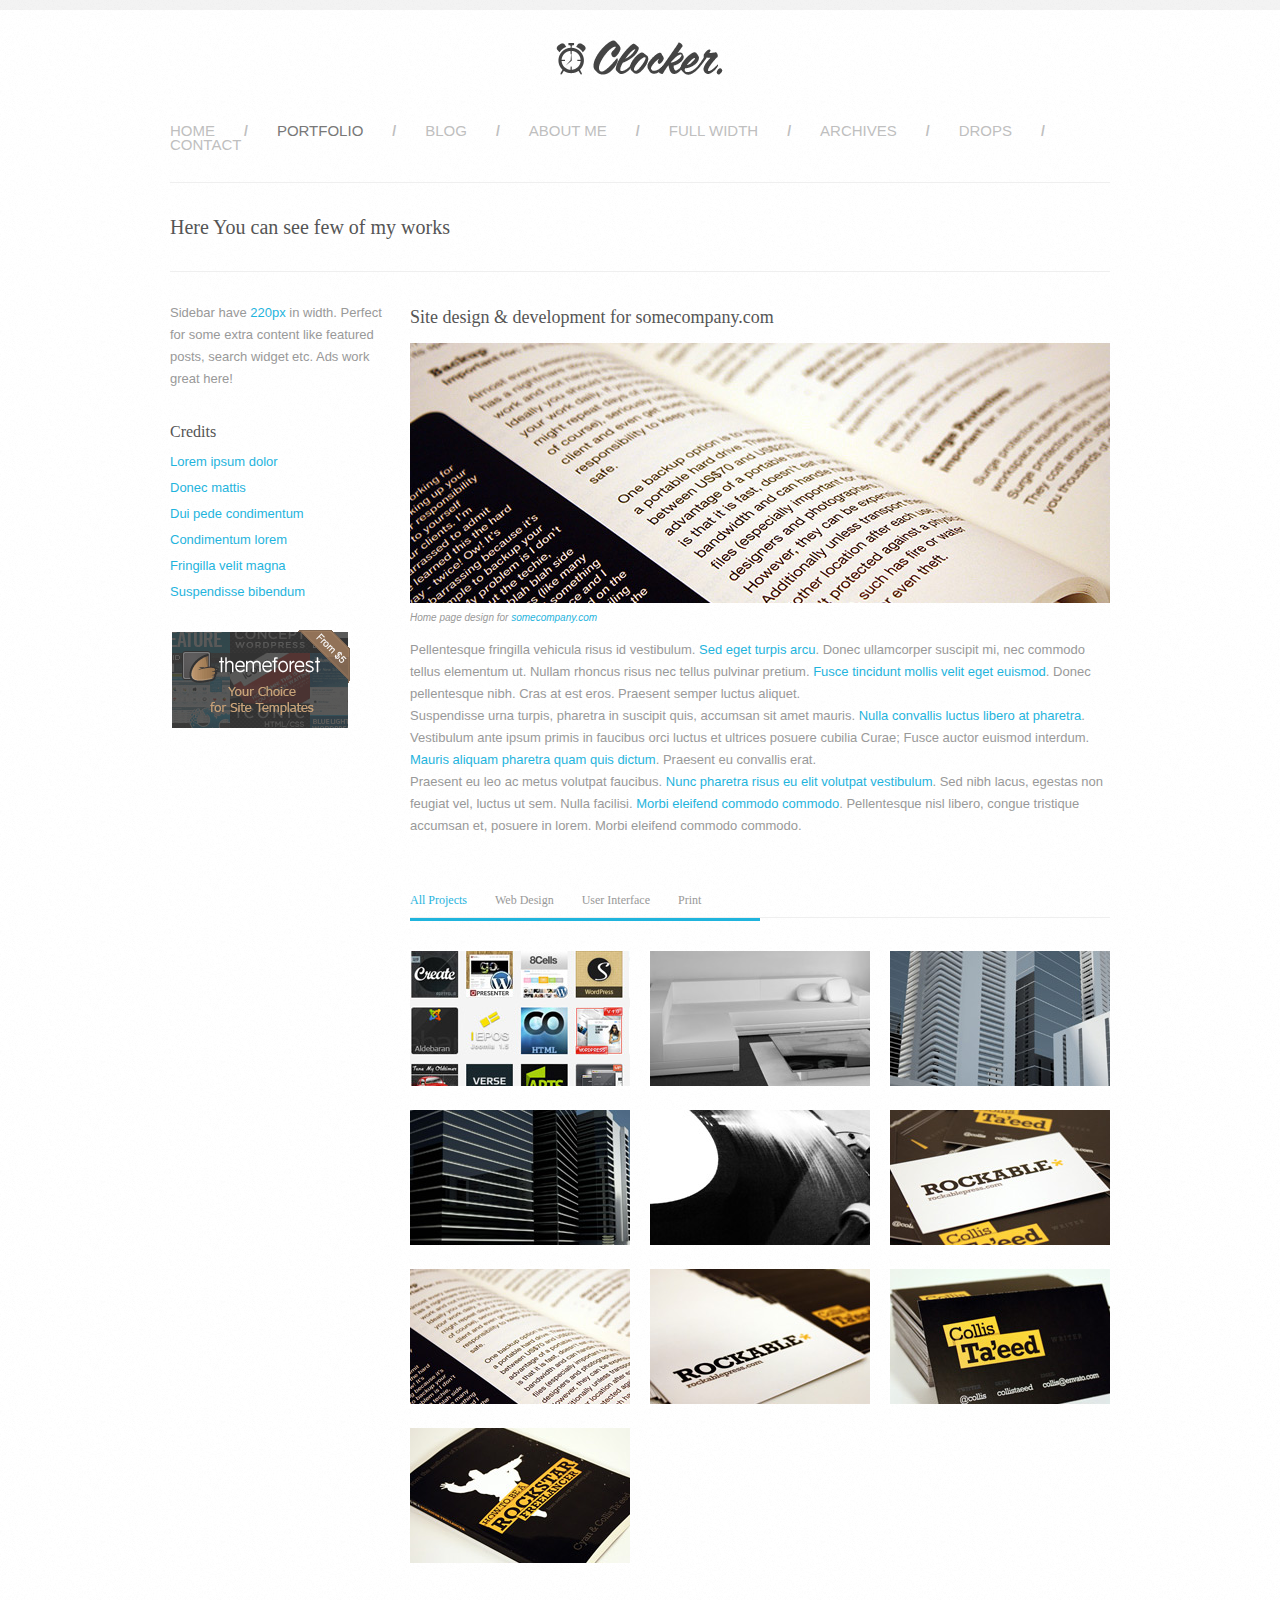
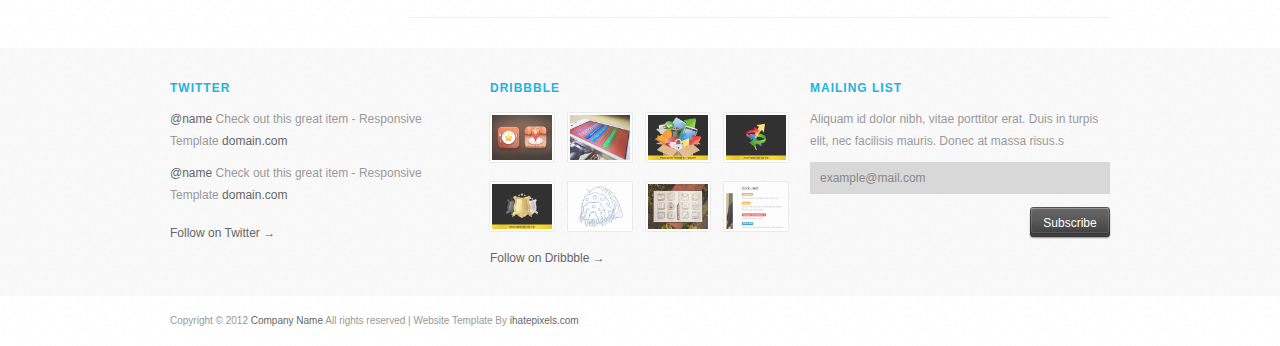
<file: portfolio-aside.html>
<!doctype html>
<!--[if lt IE 7 ]> <html class="no-js ie6" lang="en"> <![endif]-->
<!--[if IE 7 ]>    <html class="no-js ie7" lang="en"> <![endif]-->
<!--[if IE 8 ]>    <html class="no-js ie8" lang="en"> <![endif]-->
<!--[if (gte IE 9)|!(IE)]><!-->
<html class="no-js" lang="en">
<!--<![endif]-->
<head>
<title>Clocker | Portfolio Aside</title>
<meta charset="utf-8">
<meta name="viewport" content="width=device-width, initial-scale=1.0">
<link rel="shortcut icon" href="img/favicon.ico">
<link rel="stylesheet" href="css/style.css">
<link rel="stylesheet" href="css/960_12_col.css">
<!--[if lt IE 9]><script src="js/ie/ie9.js"></script><![endif]-->
<script src="js/libs/modernizr-1.7.min.js"></script>
</head>
<body>
<div id="top-bar"></div>
<!-- 10 gray pixels from top -->
<div class="wrapper container_12">
  <!-- Main wrapper of page -->
  <header class="header">
    <!-- Header (Logo + Navigation) -->
    <div class="logo grid_4 push_4">
      <!-- Logo -->
      <a href="index.html"><img src="img/logo.png" alt="" width="300" height="35"></a> </div>
    <!-- Main navigation -->
    <nav class="grid_12 ">
      <ul id="nav">
        <li><a href="index.html">Home</a>
          <ul>
            <li><a href="index.html">Full slider</a></li>
            <li><a href="slider-small.html">Small slider</a></li>
          </ul>
        </li>
        <li class="nav-separator">/</li>
        <li><a class="active-page" href="portfolio-aside.html">Portfolio</a>
          <ul>
            <li><a href="portfolio-aside.html">With sidebar</a></li>
            <li><a href="portfolio-full.html">Full width</a></li>
          </ul>
        </li>
        <li class="nav-separator">/</li>
        <li><a href="blog.html">Blog</a></li>
        <li class="nav-separator">/</li>
        <li><a href="about-me.html">About me</a></li>
        <li class="nav-separator">/</li>
        <li><a href="full-width.html">Full width</a></li>
        <li class="nav-separator">/</li>
        <li><a href="archives.html">Archives</a></li>
        <li class="nav-separator">/</li>
        <li><a href="#">Drops</a>
          <ul>
            <li><a href="#">If You need little more</a></li>
            <li><a href="#">Dropdown is here!</a></li>
            <li><a href="#">Oooo! So cool</a></li>
          </ul>
        </li>
        <li class="nav-separator">/</li>
        <li><a href="contact.html">Contact</a></li>
      </ul>
    </nav>
    <div class="hr-940px grid_12 "></div>
    <!-- Gray 1px separator -->
  </header>
  <!-- End of Header (Logo + Navigation) -->
  <div class="page-title grid_12">
    <h2>Here You can see few of my works</h2>
  </div>
  <div class="hr-940px grid_12 "></div>
  <!-- Gray 1px separator -->
  <aside class="grid_3">
    <!-- Sidebar of portfolio starts here -->
    <p>Sidebar have <span class="important"> 220px</span> in width. Perfect for some extra content like featured posts, search widget etc. Ads work great here! </p>
    <h4>Credits</h4>
    <ul class="credits">
      <li><a href="#">Lorem ipsum dolor</a></li>
      <li><a href="#">Donec mattis</a></li>
      <li><a href="#">Dui pede condimentum</a></li>
      <li><a href="#">Condimentum lorem</a></li>
      <li><a href="#">Fringilla velit magna</a></li>
      <li><a href="#">Suspendisse bibendum</a></li>
    </ul>
    <!-- Ads  -->
    <div class="ads"> <a href="#"><img class="link-img" src="img/placeholders/tf_180x100_v3.gif" alt="" width="180" height="100"></a> </div>
  </aside>
  <!-- End sidebar of portfolio-->
  <div class="portfolio-withside grid_9">
    <!-- Portfolio wrapper start-->
    <div class="portfolio-withside-project">
      <h3>Site design & development for somecompany.com</h3>
      <img src="img/placeholders/700-260.jpg" alt="" width="700" height="260">
      <p class="image-description">Home page design for <a class="important" href="#">somecompany.com</a></p>
      <p> Pellentesque fringilla vehicula risus id vestibulum. <span class="important"> Sed eget turpis arcu</span>. Donec ullamcorper suscipit mi, nec commodo tellus elementum ut. Nullam rhoncus risus nec tellus pulvinar pretium.<span class="important"> Fusce tincidunt mollis velit eget euismod</span>. Donec pellentesque nibh. Cras at est eros. Praesent semper luctus aliquet. <br>
        Suspendisse urna turpis, pharetra in suscipit quis, accumsan sit amet mauris. <span class="important">Nulla convallis luctus libero at pharetra</span>. Vestibulum ante ipsum primis in faucibus orci luctus et ultrices posuere cubilia Curae; Fusce auctor euismod interdum. <span class="important">Mauris aliquam pharetra quam quis dictum</span>. Praesent eu convallis erat. <br>
        Praesent eu leo ac metus volutpat faucibus. <span class="important">Nunc pharetra risus eu elit volutpat vestibulum</span>. Sed nibh lacus, egestas non feugiat vel, luctus ut sem. Nulla facilisi. <span class="important">Morbi eleifend commodo commodo</span>. Pellentesque nisl libero, congue tristique accumsan et, posuere in lorem. Morbi eleifend commodo commodo. </p>
    </div>
    <!-- Portfolio item preview end-->
    <!-- Portfolio grid filters -->
    <div class="filters-wrapp clearfix ">
      <ul class="filter">
        <li class="all-projects" > <a class="active" href="#">All Projects</a> </li>
        <li class="cat-item webdesign"> <a href="#">Web Design</a> </li>
        <li class="cat-item ui"> <a href="#">User Interface</a> </li>
        <li class="cat-item print"> <a href="#">Print</a> </li>
      </ul>
    </div>
    <!-- Portfolio grid filters end-->
    <div class="hr-700px clearfix">
      <div class="hr-350px"></div>
    </div>
    <!--Gray 1px separator + 3px blue separator-->
    <!-- Portfolio images grid -->
    <div class="grid-side">
      <div class="portfolio-grid">
        <div data-id="project-1" data-type="webdesign" class="webdesign project" > <a href="portfolio-single.html"><img  src="img/placeholders/portfolio1.jpg" alt="" width="220" height="135"></a> </div>
        <div data-id="project-2" data-type="ui" class="ui project" > <a href="#"><img  src="img/placeholders/portfolio2.jpg" alt="" width="220" height="135"></a> </div>
        <div data-id="project-3" data-type="ui" class="ui project" > <a href="#"><img  src="img/placeholders/portfolio3.jpg" alt="" width="220" height="135"></a> </div>
        <div data-id="project-4" data-type="print" class="ui project" > <a href="#"><img  src="img/placeholders/portfolio4.jpg" alt="" width="220" height="135"></a> </div>
        <div data-id="project-5" data-type="ui" class="ui project" > <a href="#"><img  src="img/placeholders/portfolio19.jpg" alt="" width="220" height="135"></a> </div>
        <div data-id="project-6" data-type="print" class="ui project" > <a href="#"><img  src="img/placeholders/portfolio10.jpg" alt="" width="220" height="135"></a> </div>
        <div data-id="project-7" data-type="webdesign" class="ui project" > <a href="#"><img  src="img/placeholders/portfolio7.jpg" alt="" width="220" height="135"></a> </div>
        <div data-id="project-8" data-type="print" class="ui project" > <a href="#"><img  src="img/placeholders/portfolio8.jpg" alt="" width="220" height="135"></a> </div>
        <div data-id="project-9" data-type="webdesign" class="ui project" > <a href="#"><img  src="img/placeholders/portfolio9.jpg" alt="" width="220" height="135"></a> </div>
        <div data-id="project-10" data-type="webdesign" class="ui project" > <a href="#"><img  src="img/placeholders/portfolio6.jpg" alt="" width="220" height="135"></a> </div>
      </div>
    </div>
    <!-- Portfolio images grid end -->
  </div>
  <!-- End of portfolio wrapper -->
  <div class="hr-700px grid_9 push_3"></div>
  <!-- 1px gray separator -->
</div>
<!-- End of main page wrapper -->
<!-- Footer starts here -->
<div id="footer-wrapper" class="clearfix">
  <!-- Footer wrapper starts here -->
  <footer class="container_12">
    <!-- Container -->
    <div class="twitter-footer grid_4">
      <!-- Twitter widget -->
      <h5 class="important">Twitter</h5>
      <div class="tweet">
        <ul class="tweet_list">
          <li class="tweet_first tweet_odd"><a class="tweet_user" href="#">@name</a><span class="tweet_time"><a href="#">about 14 hours ago</a></span> <span class="tweet_text">Check out this great item - Responsive Template <a href="#">domain.com</a></span></li>
          <li class="tweet_even"><a class="tweet_user" href="#">@name</a><span class="tweet_time"><a href="#">about 14 hours ago</a></span> <span class="tweet_text">Check out this great item - Responsive Template <a href="#">domain.com</a></span></li>
        </ul>
      </div>
      <a href="#">Follow on Twitter &rarr;</a> </div>
    <div class="dribbble-footer grid_4">
      <!-- Dribbble widget -->
      <h5 class="important">Dribbble</h5>
      <ul id="shotsPlayerFollows" class="teaser-list">
        <li class="dribbble-item"><a href="#"><img class="dribbble-shot link-img" src="img/dribbble/5.png" alt=""></a></li>
        <li class="dribbble-item"><a href="#"><img class="dribbble-shot link-img" src="img/dribbble/3.png" alt=""></a></li>
        <li class="dribbble-item"><a href="#"><img class="dribbble-shot link-img" src="img/dribbble/8.png" alt=""></a></li>
        <li class="dribbble-item"><a href="#"><img class="dribbble-shot link-img" src="img/dribbble/2.png" alt=""></a></li>
        <li class="dribbble-item"><a href="#"><img class="dribbble-shot link-img" src="img/dribbble/1.png" alt=""></a></li>
        <li class="dribbble-item"><a href="#"><img class="dribbble-shot link-img" src="img/dribbble/4.png" alt=""></a></li>
        <li class="dribbble-item"><a href="#"><img class="dribbble-shot link-img" src="img/dribbble/7.jpg" alt=""></a></li>
        <li class="dribbble-item"><a href="#"><img class="dribbble-shot link-img" src="img/dribbble/6.png" alt=""></a></li>
      </ul>
      <a href="#">Follow on Dribbble &rarr;</a> </div>
    <div class="subscribe grid_4" >
      <!-- Subscribe widget -->
      <h5 class="important">Mailing list</h5>
      <p>Aliquam id dolor nibh, vitae porttitor erat. Duis in turpis elit, nec facilisis mauris. Donec at massa risus.s</p>
      <form id="subscribe-form" action="#">
        <input id="email" type="text" value="example@mail.com">
        <input id="footer-btn" type="button" value="Subscribe">
      </form>
    </div>
  </footer>
  <!-- End of container -->
</div>
<!-- End of wrapper -->
<!-- Copyright area -->
<div  class="container_12 clearfix" >
  <p id="copyrights-footer" class="grid_12">Copyright &copy; 2012 <a href="#">Company Name</a> All rights reserved | Website Template By <a target="_blank" href="http://ihatepixels.com/">ihatepixels.com</a></p>
</div>
<!-- JavaScript at the bottom for fast page loading -->
<script src='js/libs/jquery-1.5.1.min.js'></script>
<!-- Menu -->
<script src="js/hoverIntent.js"></script>
<script src="js/superfish.js"></script>
<script> 
$(document).ready(function () {
    $('ul#nav').superfish({
        delay: 1000, // one second delay on mouseout 
        animation: {
            opacity: 'show',
            height: 'show'
        }, // fade-in and slide-down animation 
        speed: 'fast', // faster animation speed 
        autoArrows: false, // disable generation of arrow mark-up 
        dropShadows: false // disable drop shadows 
    });
});
</script>
<!-- Slider -->
<script src="js/jquery.nivo.slider.pack.js"></script>
<script>
$(window).load(function () {
    $('#nivo-slider').nivoSlider({
        effect: 'random', // Specify sets like: 'fold,fade,sliceDown'
        slices: 15, // For slice animations
        boxCols: 8, // For box animations
        boxRows: 4, // For box animations
        animSpeed: 900, // Slide transition speed
        pauseTime: 3000, // How long each slide will show
        startSlide: 0, // Set starting Slide (0 index)
        directionNav: true, // Next & Prev navigation
        directionNavHide: true, // Only show on hover
        controlNav: true, // 1,2,3... navigation
        keyboardNav: true, // Use left & right arrows
        pauseOnHover: true, // Stop animation while hovering
        captionOpacity: 0.8, // Universal caption opacity
        prevText: '', // Prev directionNav text
        nextText: '' // Next directionNav text
    });
});
</script>
<!-- Quicksand(portfolio filtering) -->
<script src="js/jquery.quicksand.js"></script>
<script src="js/jquery.easing.1.3.js"></script>
<!-- General scripts  -->
<script src="js/script.js"></script>
<!--[if lt IE 7 ]>
<script src="js/libs/dd_belatedpng.js"></script>
<script>DD_belatedPNG.fix("img, .png_bg"); // Fix any <img> or .png_bg bg-images. Also, please read goo.gl/mZiyb </script>
<![endif]-->
</body>
</html>
</file>
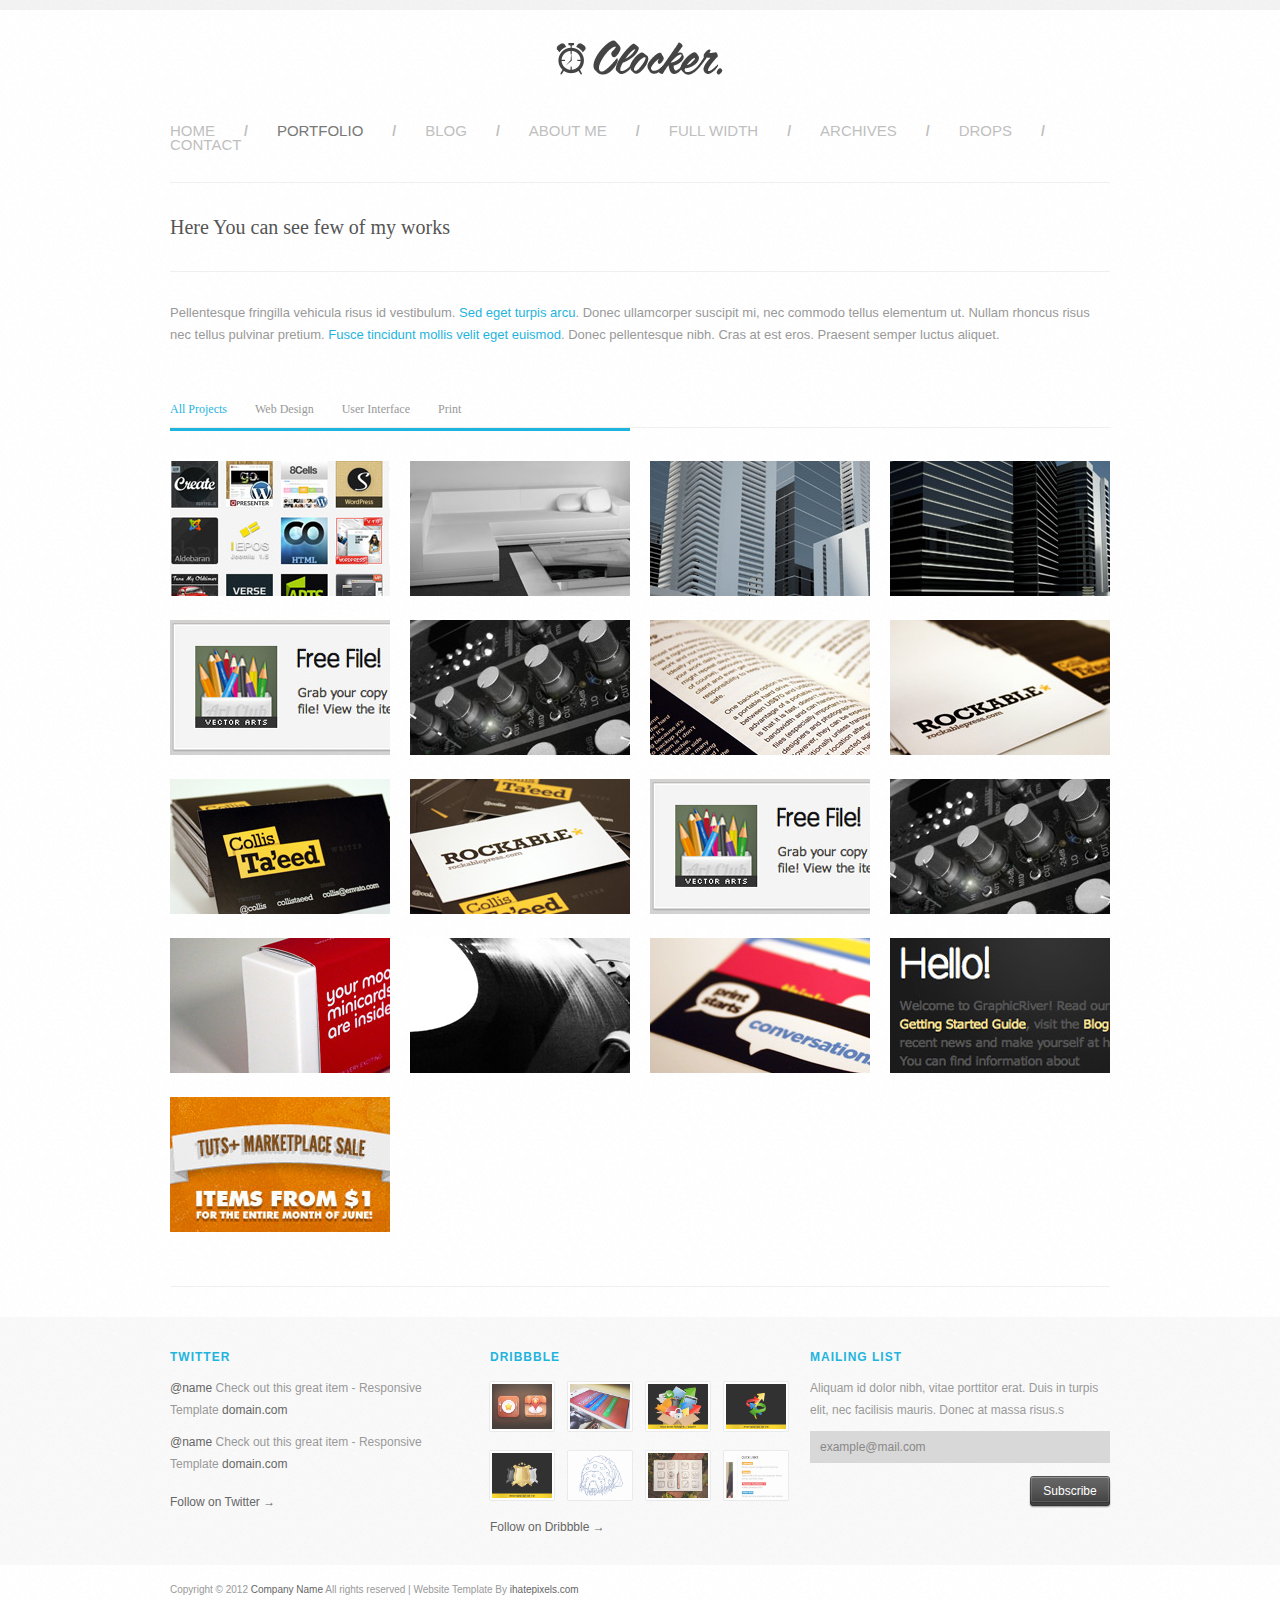
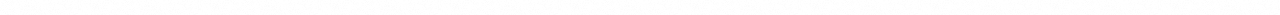
<file: portfolio-full.html>
<!doctype html>
<!--[if lt IE 7 ]> <html class="no-js ie6" lang="en"> <![endif]-->
<!--[if IE 7 ]>    <html class="no-js ie7" lang="en"> <![endif]-->
<!--[if IE 8 ]>    <html class="no-js ie8" lang="en"> <![endif]-->
<!--[if (gte IE 9)|!(IE)]><!-->
<html class="no-js" lang="en">
<!--<![endif]-->
<head>
<title>Clocker | Portfolio Full</title>
<meta charset="utf-8">
<meta name="viewport" content="width=device-width, initial-scale=1.0">
<link rel="shortcut icon" href="img/favicon.ico">
<link rel="stylesheet" href="css/style.css">
<link rel="stylesheet" href="css/960_12_col.css">
<!--[if lt IE 9]><script src="js/ie/ie9.js"></script><![endif]-->
<script src="js/libs/modernizr-1.7.min.js"></script>
</head>
<body>
<div id="top-bar"></div>
<!-- 10 gray pixels from top -->
<div class="wrapper container_12">
  <!-- Main wrapper of page -->
  <header class="header">
    <!-- Header (Logo + Navigation) -->
    <div class="logo grid_4 push_4">
      <!-- Logo -->
      <a href="index.html"><img src="img/logo.png" alt="" width="300" height="35"></a> </div>
    <!-- Main navigation -->
    <nav class="grid_12 ">
      <ul id="nav">
        <li><a href="index.html">Home</a>
          <ul>
            <li><a href="index.html">Full slider</a></li>
            <li><a href="slider-small.html">Small slider</a></li>
          </ul>
        </li>
        <li class="nav-separator">/</li>
        <li><a class="active-page" href="portfolio-aside.html">Portfolio</a>
          <ul>
            <li><a href="portfolio-aside.html">With sidebar</a></li>
            <li><a href="portfolio-full.html">Full width</a></li>
          </ul>
        </li>
        <li class="nav-separator">/</li>
        <li><a href="blog.html">Blog</a></li>
        <li class="nav-separator">/</li>
        <li><a href="about-me.html">About me</a></li>
        <li class="nav-separator">/</li>
        <li><a href="full-width.html">Full width</a></li>
        <li class="nav-separator">/</li>
        <li><a href="archives.html">Archives</a></li>
        <li class="nav-separator">/</li>
        <li><a href="#">Drops</a>
          <ul>
            <li><a href="#">If You need little more</a></li>
            <li><a href="#">Dropdown is here!</a></li>
            <li><a href="#">Oooo! So cool</a></li>
          </ul>
        </li>
        <li class="nav-separator">/</li>
        <li><a href="contact.html">Contact</a></li>
      </ul>
    </nav>
    <div class="hr-940px grid_12 "></div>
    <!-- Gray 1px separator -->
  </header>
  <!-- End of Header (Logo + Navigation) -->
  <div class="page-title grid_12">
    <h2>Here You can see few of my works</h2>
  </div>
  <div class="hr-940px grid_12 "></div>
  <!-- Gray 1px separator -->
  <!-- Portfolio description start-->
  <div class="portfolio-fullwidth grid_12">
    <p> Pellentesque fringilla vehicula risus id vestibulum. <span class="important"> Sed eget turpis arcu</span>. Donec ullamcorper suscipit mi, nec commodo tellus elementum ut. Nullam rhoncus risus nec tellus pulvinar pretium.<span class="important"> Fusce tincidunt mollis velit eget euismod</span>. Donec pellentesque nibh. Cras at est eros. Praesent semper luctus aliquet. </p>
  </div>
  <!-- Portfolio description end-->
  <!-- Portfolio grid filters -->
  <div class="filters-wrapp grid_12 clearfix ">
    <ul class="filter">
      <li class="all-projects" > <a class="active" href="#">All Projects</a> </li>
      <li class="cat-item webdesign"> <a href="#">Web Design</a> </li>
      <li class="cat-item ui"> <a href="#">User Interface</a> </li>
      <li class="cat-item print"> <a href="#">Print</a> </li>
    </ul>
  </div>
  <!-- Portfolio grid filters end-->
  <div class="hr-940px grid_12 clearfix">
    <div class="hr-460px"></div>
  </div>
  <!--Gray 1px separator + 3px blue separator-->
  <!-- Portfolio images grid -->
  <div class="grid_12 grid-full">
    <div class="portfolio-grid">
      <div data-id="project-1" data-type="webdesign" class="webdesign project" > <a href="portfolio-single.html"><img  src="img/placeholders/portfolio1.jpg" width="220" height="135" alt=""> </a> </div>
      <div data-id="project-2" data-type="ui" class="ui project" > <a href="#"><img  src="img/placeholders/portfolio2.jpg" width="220" height="135" alt=""></a> </div>
      <div data-id="project-3" data-type="ui" class="ui project" > <a href="#"><img  src="img/placeholders/portfolio3.jpg" width="220" height="135" alt=""></a> </div>
      <div data-id="project-4" data-type="print" class="ui project" > <a href="#"><img  src="img/placeholders/portfolio4.jpg" width="220" height="135" alt=""></a> </div>
      <div data-id="project-5" data-type="ui" class="ui project" > <a href="#"><img  src="img/placeholders/portfolio18.jpg" width="220" height="135" alt=""></a> </div>
      <div data-id="project-6" data-type="print" class="ui project" > <a href="#"><img  src="img/placeholders/portfolio20.jpg" width="220" height="135" alt=""></a> </div>
      <div data-id="project-7" data-type="webdesign" class="ui project" > <a href="#"><img  src="img/placeholders/portfolio7.jpg" width="220" height="135" alt=""></a> </div>
      <div data-id="project-8" data-type="print" class="ui project" > <a href="#"><img  src="img/placeholders/portfolio8.jpg" width="220" height="135" alt=""></a> </div>
      <div data-id="project-9" data-type="webdesign" class="ui project" > <a href="#"><img  src="img/placeholders/portfolio9.jpg" width="220" height="135" alt=""></a> </div>
      <div data-id="project-10" data-type="webdesign" class="ui project" > <a href="#"><img  src="img/placeholders/portfolio10.jpg" width="220" height="135" alt=""></a> </div>
      <div data-id="project-11" data-type="print" class="print project" > <a href="#"><img  src="img/placeholders/portfolio18.jpg" width="220" height="135" alt=""></a> </div>
      <div data-id="project-12" data-type="ui" class="ui project" > <a href="#"><img  src="img/placeholders/portfolio20.jpg" width="220" height="135" alt=""></a> </div>
      <div data-id="project-13" data-type="webdesign" class="ui project" > <a href="#"><img  src="img/placeholders/portfolio13.jpg" width="220" height="135" alt=""></a> </div>
      <div data-id="project-14" data-type="ui" class="ui project" > <a href="#"><img  src="img/placeholders/portfolio19.jpg" width="220" height="135" alt=""></a> </div>
      <div data-id="project-15" data-type="webdesign" class="ui project" > <a href="#"><img  src="img/placeholders/portfolio15.jpg" width="220" height="135" alt=""></a> </div>
      <div data-id="project-16" data-type="print" class="print project" > <a href="#"><img  src="img/placeholders/portfolio16.jpg" width="220" height="135" alt=""></a> </div>
      <div data-id="project-17" data-type="ui" class="ui project" > <a href="#"><img  src="img/placeholders/portfolio17.jpg" width="220" height="135" alt=""></a> </div>
    </div>
  </div>
  <!-- Portfolio images grid end -->
  <div class="hr-940px grid_12"></div>
  <!-- 1px gray separator -->
</div>
<!-- End of main page wrapper -->
<!-- Footer starts here -->
<div id="footer-wrapper" class="clearfix">
  <!-- Footer wrapper starts here -->
  <footer class="container_12">
    <!-- Container -->
    <div class="twitter-footer grid_4">
      <!-- Twitter widget -->
      <h5 class="important">Twitter</h5>
      <div class="tweet">
        <ul class="tweet_list">
          <li class="tweet_first tweet_odd"><a class="tweet_user" href="#">@name</a><span class="tweet_time"><a href="#">about 14 hours ago</a></span> <span class="tweet_text">Check out this great item - Responsive Template <a href="#">domain.com</a></span></li>
          <li class="tweet_even"><a class="tweet_user" href="#">@name</a><span class="tweet_time"><a href="#">about 14 hours ago</a></span> <span class="tweet_text">Check out this great item - Responsive Template <a href="#">domain.com</a></span></li>
        </ul>
      </div>
      <a href="#">Follow on Twitter &rarr;</a> </div>
    <div class="dribbble-footer grid_4">
      <!-- Dribbble widget -->
      <h5 class="important">Dribbble</h5>
      <ul id="shotsPlayerFollows" class="teaser-list">
        <li class="dribbble-item"><a href="#"><img class="dribbble-shot link-img" src="img/dribbble/5.png" alt=""></a></li>
        <li class="dribbble-item"><a href="#"><img class="dribbble-shot link-img" src="img/dribbble/3.png" alt=""></a></li>
        <li class="dribbble-item"><a href="#"><img class="dribbble-shot link-img" src="img/dribbble/8.png" alt=""></a></li>
        <li class="dribbble-item"><a href="#"><img class="dribbble-shot link-img" src="img/dribbble/2.png" alt=""></a></li>
        <li class="dribbble-item"><a href="#"><img class="dribbble-shot link-img" src="img/dribbble/1.png" alt=""></a></li>
        <li class="dribbble-item"><a href="#"><img class="dribbble-shot link-img" src="img/dribbble/4.png" alt=""></a></li>
        <li class="dribbble-item"><a href="#"><img class="dribbble-shot link-img" src="img/dribbble/7.jpg" alt=""></a></li>
        <li class="dribbble-item"><a href="#"><img class="dribbble-shot link-img" src="img/dribbble/6.png" alt=""></a></li>
      </ul>
      <a href="#">Follow on Dribbble &rarr;</a> </div>
    <div class="subscribe grid_4" >
      <!-- Subscribe widget -->
      <h5 class="important">Mailing list</h5>
      <p>Aliquam id dolor nibh, vitae porttitor erat. Duis in turpis elit, nec facilisis mauris. Donec at massa risus.s</p>
      <form id="subscribe-form" action="#">
        <input id="email" type="text" value="example@mail.com">
        <input id="footer-btn" type="button" value="Subscribe">
      </form>
    </div>
  </footer>
  <!-- End of container -->
</div>
<!-- End of wrapper -->
<!-- Copyright area -->
<div  class="container_12 clearfix" >
  <p id="copyrights-footer" class="grid_12">Copyright &copy; 2012 <a href="#">Company Name</a> All rights reserved | Website Template By <a target="_blank" href="http://ihatepixels.com/">ihatepixels.com</a></p>
</div>
<!-- JavaScript at the bottom for fast page loading -->
<script src='js/libs/jquery-1.5.1.min.js'></script>
<!-- Menu -->
<script src="js/hoverIntent.js"></script>
<script src="js/superfish.js"></script>
<script> 
$(document).ready(function () {
    $('ul#nav').superfish({
        delay: 1000, // one second delay on mouseout 
        animation: {
            opacity: 'show',
            height: 'show'
        }, // fade-in and slide-down animation 
        speed: 'fast', // faster animation speed 
        autoArrows: false, // disable generation of arrow mark-up 
        dropShadows: false // disable drop shadows 
    });
});
</script>
<!-- Slider -->
<script src="js/jquery.nivo.slider.pack.js"></script>
<script>
$(window).load(function () {
    $('#nivo-slider').nivoSlider({
        effect: 'random', // Specify sets like: 'fold,fade,sliceDown'
        slices: 15, // For slice animations
        boxCols: 8, // For box animations
        boxRows: 4, // For box animations
        animSpeed: 900, // Slide transition speed
        pauseTime: 3000, // How long each slide will show
        startSlide: 0, // Set starting Slide (0 index)
        directionNav: true, // Next & Prev navigation
        directionNavHide: true, // Only show on hover
        controlNav: true, // 1,2,3... navigation
        keyboardNav: true, // Use left & right arrows
        pauseOnHover: true, // Stop animation while hovering
        captionOpacity: 0.8, // Universal caption opacity
        prevText: '', // Prev directionNav text
        nextText: '' // Next directionNav text
    });
});
</script>
<!-- Quicksand(portfolio filtering) -->
<script src="js/jquery.quicksand.js"></script>
<script src="js/jquery.easing.1.3.js"></script>
<!-- General scripts  -->
<script src="js/script.js"></script>
<!--[if lt IE 7 ]>
<script src="js/libs/dd_belatedpng.js"></script>
<script>DD_belatedPNG.fix("img, .png_bg"); // Fix any <img> or .png_bg bg-images. Also, please read goo.gl/mZiyb </script>
<![endif]-->
</body>
</html>
</file>
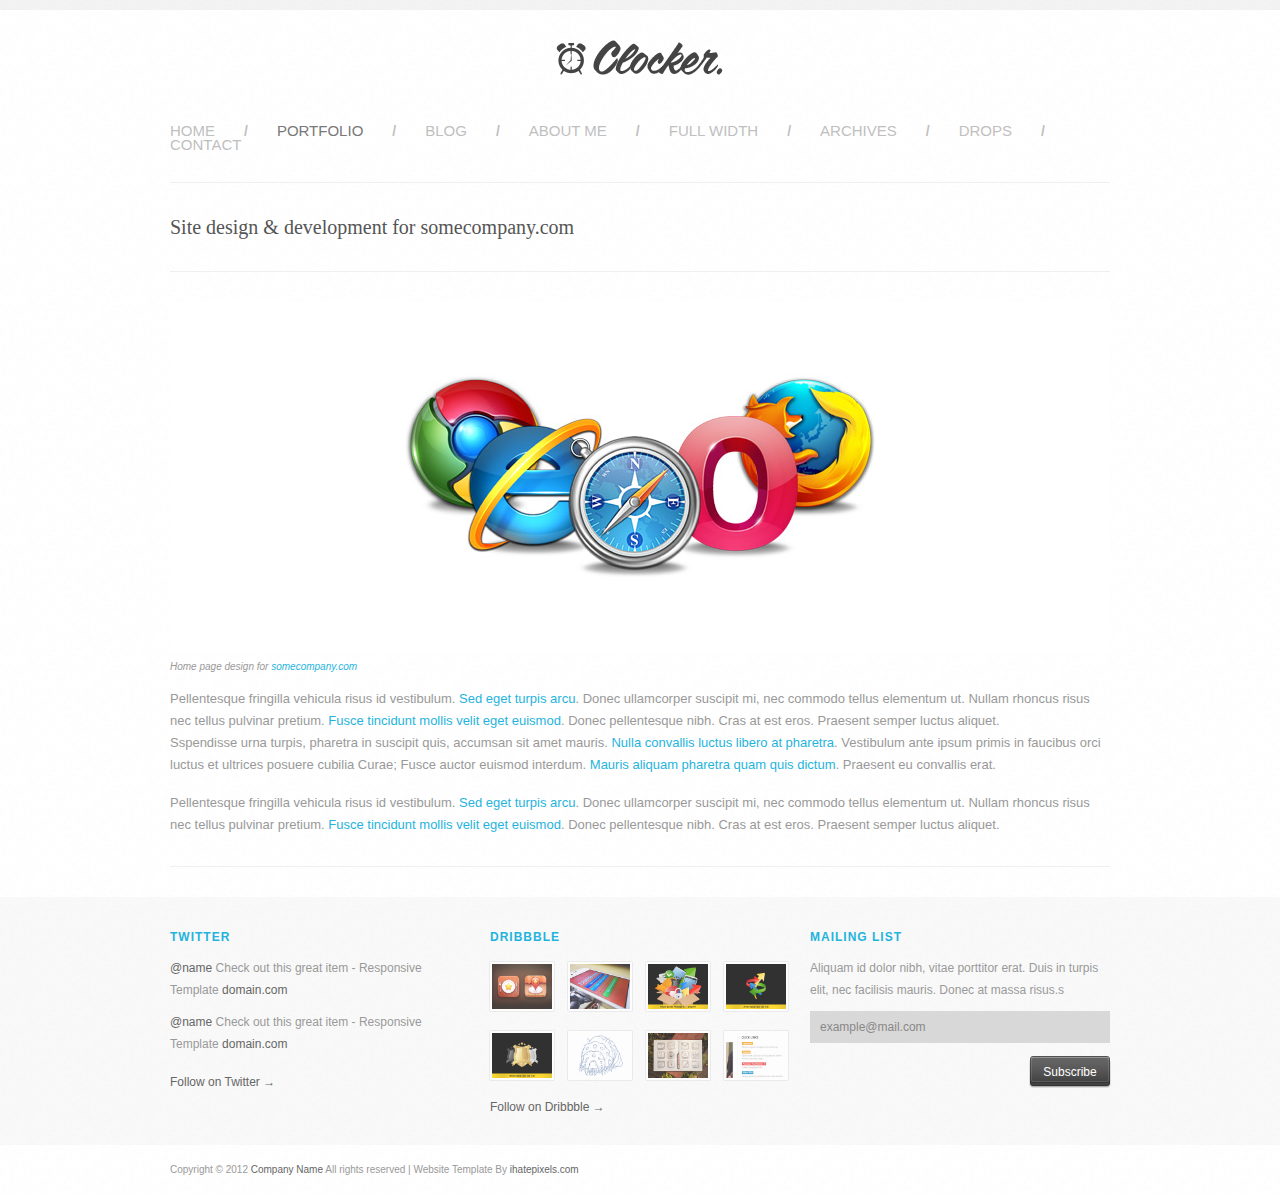
<file: portfolio-single.html>
<!doctype html>
<!--[if lt IE 7 ]> <html class="no-js ie6" lang="en"> <![endif]-->
<!--[if IE 7 ]>    <html class="no-js ie7" lang="en"> <![endif]-->
<!--[if IE 8 ]>    <html class="no-js ie8" lang="en"> <![endif]-->
<!--[if (gte IE 9)|!(IE)]><!-->
<html class="no-js" lang="en">
<!--<![endif]-->
<head>
<title>Clocker | Portfolio Single</title>
<meta charset="utf-8">
<meta name="viewport" content="width=device-width, initial-scale=1.0">
<link rel="shortcut icon" href="img/favicon.ico">
<link rel="stylesheet" href="css/style.css">
<link rel="stylesheet" href="css/960_12_col.css">
<!--[if lt IE 9]><script src="js/ie/ie9.js"></script><![endif]-->
<script src="js/libs/modernizr-1.7.min.js"></script>
</head>
<body>
<div id="top-bar"></div>
<!-- 10 gray pixels from top -->
<div class="wrapper container_12">
  <!-- Main wrapper of page -->
  <header class="header">
    <!-- Header (Logo + Navigation) -->
    <div class="logo grid_4 push_4">
      <!-- Logo -->
      <a href="index.html"><img src="img/logo.png" alt="" width="300" height="35"></a> </div>
    <!-- Main navigation -->
    <nav class="grid_12 ">
      <ul id="nav">
        <li><a href="index.html">Home</a>
          <ul>
            <li><a href="index.html">Full slider</a></li>
            <li><a href="slider-small.html">Small slider</a></li>
          </ul>
        </li>
        <li class="nav-separator">/</li>
        <li><a class="active-page" href="portfolio-aside.html">Portfolio</a>
          <ul>
            <li><a href="portfolio-aside.html">With sidebar</a></li>
            <li><a href="portfolio-full.html">Full width</a></li>
          </ul>
        </li>
        <li class="nav-separator">/</li>
        <li><a href="blog.html">Blog</a></li>
        <li class="nav-separator">/</li>
        <li><a href="about-me.html">About me</a></li>
        <li class="nav-separator">/</li>
        <li><a href="full-width.html">Full width</a></li>
        <li class="nav-separator">/</li>
        <li><a href="archives.html">Archives</a></li>
        <li class="nav-separator">/</li>
        <li><a href="#">Drops</a>
          <ul>
            <li><a href="#">If You need little more</a></li>
            <li><a href="#">Dropdown is here!</a></li>
            <li><a href="#">Oooo! So cool</a></li>
          </ul>
        </li>
        <li class="nav-separator">/</li>
        <li><a href="contact.html">Contact</a></li>
      </ul>
    </nav>
    <div class="hr-940px grid_12 "></div>
    <!-- Gray 1px separator -->
  </header>
  <!-- End of Header (Logo + Navigation) -->
  <div class="page-title grid_12">
    <h2>Site design & development for somecompany.com</h2>
  </div>
  <div class="hr-940px grid_12 "></div>
  <!-- Gray 1px separator -->
  <!-- Portfolio item preview start-->
  <div class="portfolio grid_12"> <img src="img/placeholders/slider1.jpg" alt="" width="940" height="350">
    <p class="image-description">Home page design for <a class="important" href="#">somecompany.com</a></p>
    <p> Pellentesque fringilla vehicula risus id vestibulum. <span class="important"> Sed eget turpis arcu</span>. Donec ullamcorper suscipit mi, nec commodo tellus elementum ut. Nullam rhoncus risus nec tellus pulvinar pretium.<span class="important"> Fusce tincidunt mollis velit eget euismod</span>. Donec pellentesque nibh. Cras at est eros. Praesent semper luctus aliquet. </p>
    <p>Sspendisse urna turpis, pharetra in suscipit quis, accumsan sit amet mauris. <span class="important">Nulla convallis luctus libero at pharetra</span>. Vestibulum ante ipsum primis in faucibus orci luctus et ultrices posuere cubilia Curae; Fusce auctor euismod interdum. <span class="important">Mauris aliquam pharetra quam quis dictum</span>. Praesent eu convallis erat. </p>
    <br>
    <p>Pellentesque fringilla vehicula risus id vestibulum. <span class="important"> Sed eget turpis arcu</span>. Donec ullamcorper suscipit mi, nec commodo tellus elementum ut. Nullam rhoncus risus nec tellus pulvinar pretium.<span class="important"> Fusce tincidunt mollis velit eget euismod</span>. Donec pellentesque nibh. Cras at est eros. Praesent semper luctus aliquet. </p>
  </div>
  <!-- Portfolio item preview end-->
  <div class="hr-940px grid_12"></div>
  <!-- 1px gray separator -->
</div>
<!-- End of main page wrapper -->
<!-- Footer starts here -->
<div id="footer-wrapper" class="clearfix">
  <!-- Footer wrapper starts here -->
  <footer class="container_12">
    <!-- Container -->
    <div class="twitter-footer grid_4">
      <!-- Twitter widget -->
      <h5 class="important">Twitter</h5>
      <div class="tweet">
        <ul class="tweet_list">
          <li class="tweet_first tweet_odd"><a class="tweet_user" href="#">@name</a><span class="tweet_time"><a href="#">about 14 hours ago</a></span> <span class="tweet_text">Check out this great item - Responsive Template <a href="#">domain.com</a></span></li>
          <li class="tweet_even"><a class="tweet_user" href="#">@name</a><span class="tweet_time"><a href="#">about 14 hours ago</a></span> <span class="tweet_text">Check out this great item - Responsive Template <a href="#">domain.com</a></span></li>
        </ul>
      </div>
      <a href="#">Follow on Twitter &rarr;</a> </div>
    <div class="dribbble-footer grid_4">
      <!-- Dribbble widget -->
      <h5 class="important">Dribbble</h5>
      <ul id="shotsPlayerFollows" class="teaser-list">
        <li class="dribbble-item"><a href="#"><img class="dribbble-shot link-img" src="img/dribbble/5.png" alt=""></a></li>
        <li class="dribbble-item"><a href="#"><img class="dribbble-shot link-img" src="img/dribbble/3.png" alt=""></a></li>
        <li class="dribbble-item"><a href="#"><img class="dribbble-shot link-img" src="img/dribbble/8.png" alt=""></a></li>
        <li class="dribbble-item"><a href="#"><img class="dribbble-shot link-img" src="img/dribbble/2.png" alt=""></a></li>
        <li class="dribbble-item"><a href="#"><img class="dribbble-shot link-img" src="img/dribbble/1.png" alt=""></a></li>
        <li class="dribbble-item"><a href="#"><img class="dribbble-shot link-img" src="img/dribbble/4.png" alt=""></a></li>
        <li class="dribbble-item"><a href="#"><img class="dribbble-shot link-img" src="img/dribbble/7.jpg" alt=""></a></li>
        <li class="dribbble-item"><a href="#"><img class="dribbble-shot link-img" src="img/dribbble/6.png" alt=""></a></li>
      </ul>
      <a href="#">Follow on Dribbble &rarr;</a> </div>
    <div class="subscribe grid_4" >
      <!-- Subscribe widget -->
      <h5 class="important">Mailing list</h5>
      <p>Aliquam id dolor nibh, vitae porttitor erat. Duis in turpis elit, nec facilisis mauris. Donec at massa risus.s</p>
      <form id="subscribe-form" action="#">
        <input id="email" type="text" value="example@mail.com">
        <input id="footer-btn" type="button" value="Subscribe">
      </form>
    </div>
  </footer>
  <!-- End of container -->
</div>
<!-- End of wrapper -->
<!-- Copyright area -->
<div  class="container_12 clearfix" >
  <p id="copyrights-footer" class="grid_12">Copyright &copy; 2012 <a href="#">Company Name</a> All rights reserved | Website Template By <a target="_blank" href="http://ihatepixels.com/">ihatepixels.com</a></p>
</div>
<!-- JavaScript at the bottom for fast page loading -->
<script src='js/libs/jquery-1.5.1.min.js'></script>
<!-- Menu -->
<script src="js/hoverIntent.js"></script>
<script src="js/superfish.js"></script>
<script> 
$(document).ready(function () {
    $('ul#nav').superfish({
        delay: 1000, // one second delay on mouseout 
        animation: {
            opacity: 'show',
            height: 'show'
        }, // fade-in and slide-down animation 
        speed: 'fast', // faster animation speed 
        autoArrows: false, // disable generation of arrow mark-up 
        dropShadows: false // disable drop shadows 
    });
});
</script>
<!-- Slider -->
<script src="js/jquery.nivo.slider.pack.js"></script>
<script>
$(window).load(function () {
    $('#nivo-slider').nivoSlider({
        effect: 'random', // Specify sets like: 'fold,fade,sliceDown'
        slices: 15, // For slice animations
        boxCols: 8, // For box animations
        boxRows: 4, // For box animations
        animSpeed: 900, // Slide transition speed
        pauseTime: 3000, // How long each slide will show
        startSlide: 0, // Set starting Slide (0 index)
        directionNav: true, // Next & Prev navigation
        directionNavHide: true, // Only show on hover
        controlNav: true, // 1,2,3... navigation
        keyboardNav: true, // Use left & right arrows
        pauseOnHover: true, // Stop animation while hovering
        captionOpacity: 0.8, // Universal caption opacity
        prevText: '', // Prev directionNav text
        nextText: '' // Next directionNav text
    });
});
</script>
<!-- Quicksand(portfolio filtering) -->
<script src="js/jquery.quicksand.js"></script>
<script src="js/jquery.easing.1.3.js"></script>
<!-- General scripts  -->
<script src="js/script.js"></script>
<!--[if lt IE 7 ]>
<script src="js/libs/dd_belatedpng.js"></script>
<script>DD_belatedPNG.fix("img, .png_bg"); // Fix any <img> or .png_bg bg-images. Also, please read goo.gl/mZiyb </script>
<![endif]-->
</body>
</html>
</file>
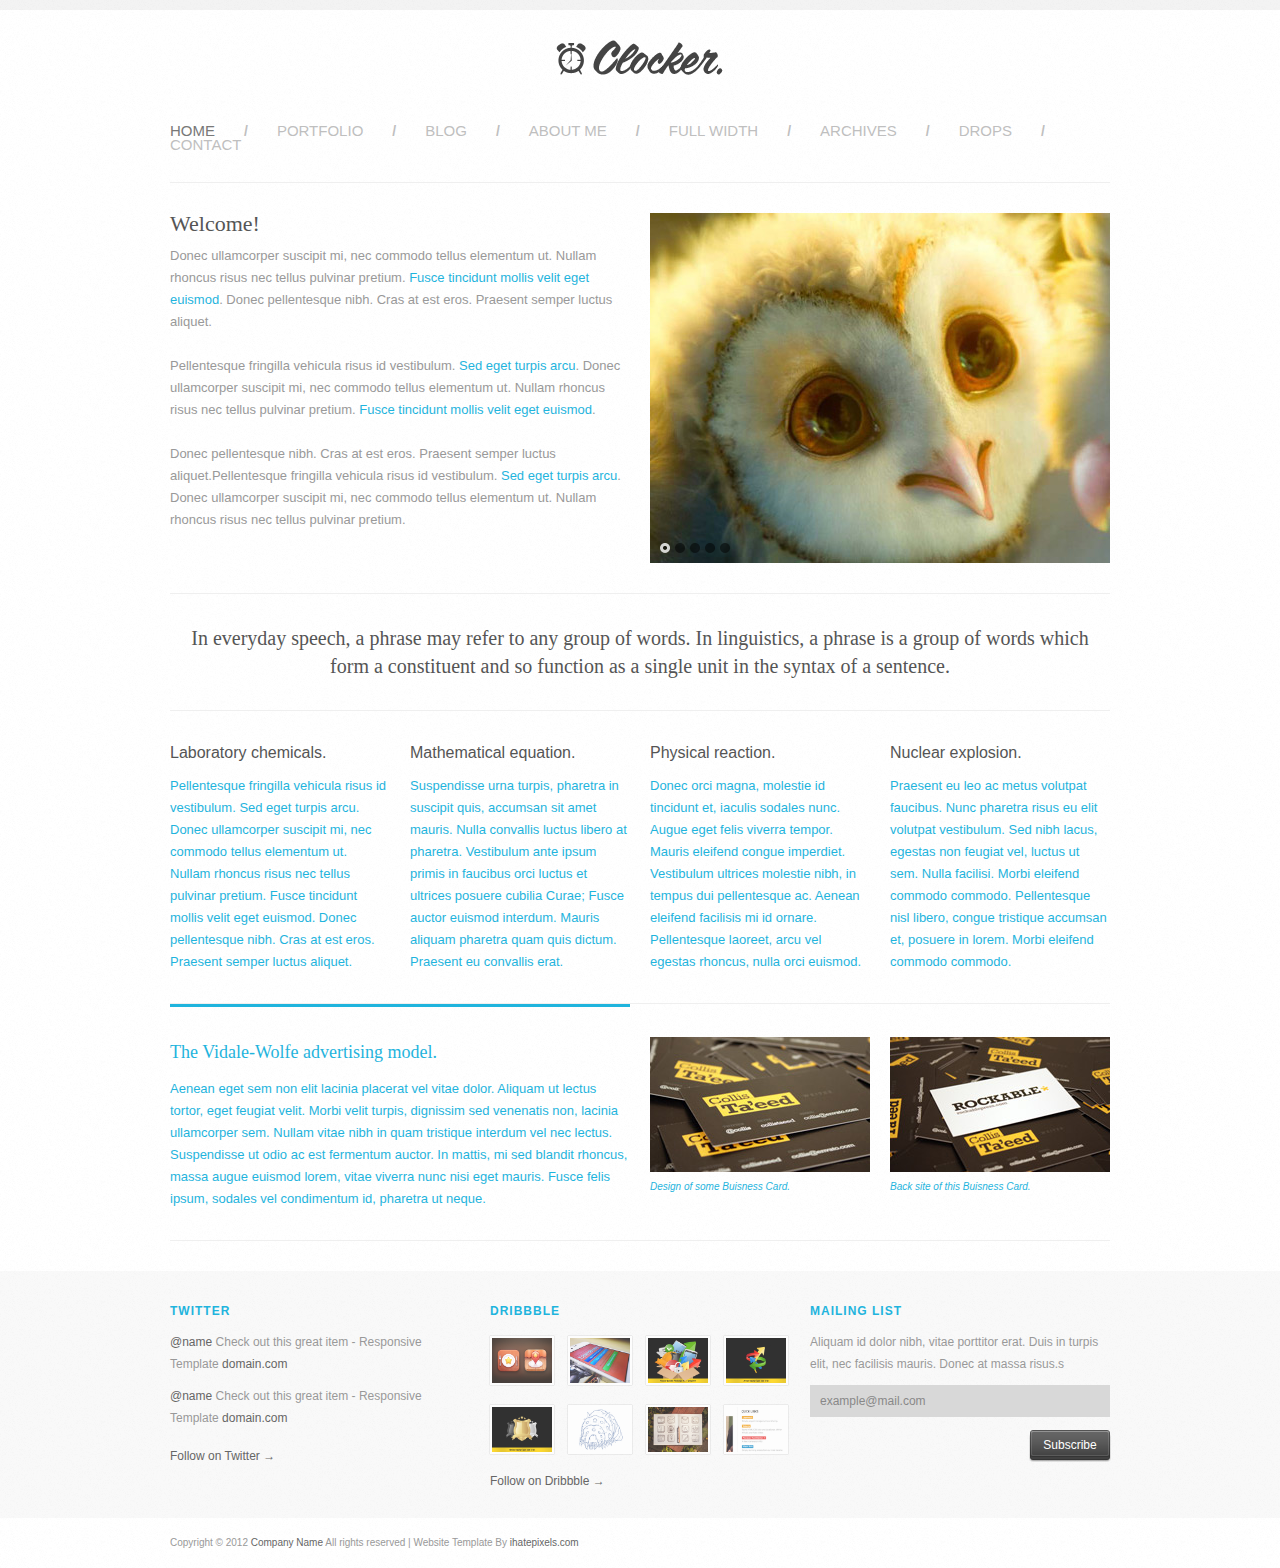
<file: slider-small.html>
<!doctype html>
<!--[if lt IE 7 ]> <html class="no-js ie6" lang="en"> <![endif]-->
<!--[if IE 7 ]>    <html class="no-js ie7" lang="en"> <![endif]-->
<!--[if IE 8 ]>    <html class="no-js ie8" lang="en"> <![endif]-->
<!--[if (gte IE 9)|!(IE)]><!-->
<html class="no-js" lang="en">
<!--<![endif]-->
<head>
<title>Clocker | Slider Small</title>
<meta charset="utf-8">
<meta name="viewport" content="width=device-width, initial-scale=1.0">
<link rel="shortcut icon" href="img/favicon.ico">
<link rel="stylesheet" href="css/style.css">
<link rel="stylesheet" href="css/960_12_col.css">
<!--[if lt IE 9]><script src="js/ie/ie9.js"></script><![endif]-->
<script src="js/libs/modernizr-1.7.min.js"></script>
</head>
<body>
<div id="top-bar"></div>
<!-- 10 gray pixels from top -->
<div class="wrapper container_12">
  <!-- Main wrapper of page -->
  <header class="header">
    <!-- Header (Logo + Navigation) -->
    <div class="logo grid_4 push_4">
      <!-- Logo -->
      <a href="index.html"><img src="img/logo.png" alt="" width="300" height="35"></a> </div>
    <!-- Main navigation -->
    <nav class="grid_12 ">
      <ul id="nav">
        <li><a class="active-page" href="index.html">Home</a>
          <ul>
            <li><a href="index.html">Full slider</a></li>
            <li><a href="slider-small.html">Small slider</a></li>
          </ul>
        </li>
        <li class="nav-separator">/</li>
        <li><a href="portfolio-aside.html">Portfolio</a>
          <ul>
            <li><a href="portfolio-aside.html">With sidebar</a></li>
            <li><a href="portfolio-full.html">Full width</a></li>
          </ul>
        </li>
        <li class="nav-separator">/</li>
        <li><a href="blog.html">Blog</a></li>
        <li class="nav-separator">/</li>
        <li><a href="about-me.html">About me</a></li>
        <li class="nav-separator">/</li>
        <li><a href="full-width.html">Full width</a></li>
        <li class="nav-separator">/</li>
        <li><a href="archives.html">Archives</a></li>
        <li class="nav-separator">/</li>
        <li><a href="#">Drops</a>
          <ul>
            <li><a href="#">If You need little more</a></li>
            <li><a href="#">Dropdown is here!</a></li>
            <li><a href="#">Oooo! So cool</a> </li>
          </ul>
        </li>
        <li class="nav-separator">/</li>
        <li><a href="contact.html">Contact</a></li>
      </ul>
    </nav>
    <div class="hr-940px grid_12 "></div>
    <!-- Gray 1px separator -->
  </header>
  <!-- End of Header (Logo + Navigation) -->
  <div class="grid_6 clearfix">
    <h1>Welcome!</h1>
    <p>Donec ullamcorper suscipit mi, nec commodo tellus elementum ut. Nullam rhoncus risus nec tellus pulvinar pretium.<span class="important"> Fusce tincidunt mollis velit eget euismod</span>. Donec pellentesque nibh. Cras at est eros. Praesent semper luctus aliquet. <br>
      <br>
      Pellentesque fringilla vehicula risus id vestibulum. <span class="important"> Sed eget turpis arcu</span>. Donec ullamcorper suscipit mi, nec commodo tellus elementum ut. Nullam rhoncus risus nec tellus pulvinar pretium.<span class="important"> Fusce tincidunt mollis velit eget euismod</span>. <br>
      <br>
      Donec pellentesque nibh. Cras at est eros. Praesent semper luctus aliquet.Pellentesque fringilla vehicula risus id vestibulum. <span class="important"> Sed eget turpis arcu</span>. Donec ullamcorper suscipit mi, nec commodo tellus elementum ut. Nullam rhoncus risus nec tellus pulvinar pretium. </p>
  </div>
  <span class="important">
  <!-- Slider of the home page -->
  <div class="nivo-sider-wrapper grid_6 clearfix">
    <div id="nivo-slider" class="nivoSlider-small"> <img src="img/placeholders/slider2-small.jpg" alt="" width="460" height="350"> <img src="img/placeholders/slider3-small.jpg" alt="" width="460" height="350"> <img src="img/placeholders/slider4-small.jpg" alt="" width="460" height="350"> <img src="img/placeholders/slider5-small.jpg" alt="" width="460" height="350"> <img src="img/placeholders/slider6-small.jpg" alt="" width="460" height="350"> </div>
    <div id="htmlcaption" class="nivo-html-caption"> <strong>This</strong> is an example of a <em>HTML</em> caption with link <a href="#">themeforest.net</a>. </div>
  </div>
  <!-- End of slider wrapper -->
  <div class="hr-940px grid_12 "></div>
  <!-- Gray 1px separator -->
  <div class="phrase grid_12">
    <h2>In everyday speech, a phrase may refer to any group of words. In linguistics, a phrase is a group of words which form a constituent and so function as a single unit in the syntax of a sentence.</h2>
  </div>
  <div class="hr-940px grid_12 "></div>
  <!-- Gray 1px separator -->
  <!-- Main content of the page starts here -->
  <div id="page-content" class="clearfix">
    <!-- Four columns created with 4xgrid_3 class -->
    <div class="grid_3">
      <h4>Laboratory chemicals.</h4>
      <p>Pellentesque fringilla vehicula risus id vestibulum. <span class="important"> Sed eget turpis arcu</span>. Donec ullamcorper suscipit mi, nec commodo tellus elementum ut. Nullam rhoncus risus nec tellus pulvinar pretium.<span class="important"> Fusce tincidunt mollis velit eget euismod</span>. Donec pellentesque nibh. Cras at est eros. Praesent semper luctus aliquet. </p>
    </div>
    <div class="grid_3">
      <h4>Mathematical equation.</h4>
      <p>Suspendisse urna turpis, pharetra in suscipit quis, accumsan sit amet mauris. <span class="important">Nulla convallis luctus libero at pharetra</span>. Vestibulum ante ipsum primis in faucibus orci luctus et ultrices posuere cubilia Curae; Fusce auctor euismod interdum. <span class="important">Mauris aliquam pharetra quam quis dictum</span>. Praesent eu convallis erat. </p>
    </div>
    <div class="grid_3">
      <h4>Physical reaction.</h4>
      <p><span class="important">Donec orci magna</span>, molestie id tincidunt et, iaculis sodales nunc. Augue eget felis viverra tempor. Mauris eleifend congue imperdiet. Vestibulum ultrices molestie nibh, in tempus dui pellentesque ac. <span class="important">Aenean eleifend facilisis mi id ornare</span>. Pellentesque laoreet, arcu vel egestas rhoncus, nulla orci euismod. </p>
    </div>
    <div class="grid_3">
      <h4>Nuclear explosion.</h4>
      <p>Praesent eu leo ac metus volutpat faucibus. <span class="important">Nunc pharetra risus eu elit volutpat vestibulum</span>. Sed nibh lacus, egestas non feugiat vel, luctus ut sem. Nulla facilisi. <span class="important">Morbi eleifend commodo commodo</span>. Pellentesque nisl libero, congue tristique accumsan et, posuere in lorem. Morbi eleifend commodo commodo. </p>
    </div>
    <!-- End of four columns created with 4xgrid_3 class -->
    <div class="hr-940px grid_12">
      <div class="hr-460px"></div>
    </div>
    <!-- Gray 1px separator + 3px blue separator -->
    <!-- Full width important paragraph with two images -->
    <div class="grid_6">
      <h3 class="important">The Vidale-Wolfe advertising model.</h3>
      <p>Aenean eget sem non elit lacinia placerat vel vitae dolor. Aliquam ut lectus tortor, eget feugiat velit. <span class="important">Morbi velit turpis</span>, dignissim sed venenatis non, lacinia ullamcorper sem. Nullam vitae nibh in quam tristique interdum vel nec lectus. Suspendisse ut odio ac est fermentum auctor. In mattis, mi sed blandit rhoncus, <span class="important">massa augue euismod lorem</span>, vitae viverra nunc nisi eget mauris. Fusce felis ipsum, sodales vel condimentum id, pharetra ut neque.</p>
    </div>
    <div class="grid_3"> <img src="img/placeholders/220-135.jpg" alt="" width="220" height="135">
      <p class="image-description">Design of some <span class="important">Buisness Card.</span> </p>
    </div>
    <div class="grid_3"> <img src="img/placeholders/220-135-2.jpg" alt="" width="220" height="135">
      <p class="image-description">Back site of this <span class="important">Buisness Card.</span> </p>
    </div>
  </div>
  <!-- End of page content -->
  <div class="hr-940px grid_12"></div>
  <!-- 1px gray separator -->
  </span></div>
<!-- End of main page wrapper -->
<!-- Footer starts here -->
<div id="footer-wrapper" class="clearfix">
  <!-- Footer wrapper starts here -->
  <footer class="container_12">
    <!-- Container -->
    <div class="twitter-footer grid_4">
      <!-- Twitter widget -->
      <h5 class="important">Twitter</h5>
      <div class="tweet">
        <ul class="tweet_list">
          <li class="tweet_first tweet_odd"><a class="tweet_user" href="#">@name</a><span class="tweet_time"><a href="#">about 14 hours ago</a></span> <span class="tweet_text">Check out this great item - Responsive Template <a href="#">domain.com</a></span></li>
          <li class="tweet_even"><a class="tweet_user" href="#">@name</a><span class="tweet_time"><a href="#">about 14 hours ago</a></span> <span class="tweet_text">Check out this great item - Responsive Template <a href="#">domain.com</a></span></li>
        </ul>
      </div>
      <a href="#">Follow on Twitter &rarr;</a> </div>
    <div class="dribbble-footer grid_4">
      <!-- Dribbble widget -->
      <h5 class="important">Dribbble</h5>
      <ul id="shotsPlayerFollows" class="teaser-list">
        <li class="dribbble-item"><a href="#"><img class="dribbble-shot link-img" src="img/dribbble/5.png" alt=""></a></li>
        <li class="dribbble-item"><a href="#"><img class="dribbble-shot link-img" src="img/dribbble/3.png" alt=""></a></li>
        <li class="dribbble-item"><a href="#"><img class="dribbble-shot link-img" src="img/dribbble/8.png" alt=""></a></li>
        <li class="dribbble-item"><a href="#"><img class="dribbble-shot link-img" src="img/dribbble/2.png" alt=""></a></li>
        <li class="dribbble-item"><a href="#"><img class="dribbble-shot link-img" src="img/dribbble/1.png" alt=""></a></li>
        <li class="dribbble-item"><a href="#"><img class="dribbble-shot link-img" src="img/dribbble/4.png" alt=""></a></li>
        <li class="dribbble-item"><a href="#"><img class="dribbble-shot link-img" src="img/dribbble/7.jpg" alt=""></a></li>
        <li class="dribbble-item"><a href="#"><img class="dribbble-shot link-img" src="img/dribbble/6.png" alt=""></a></li>
      </ul>
      <a href="#">Follow on Dribbble &rarr;</a> </div>
    <div class="subscribe grid_4" >
      <!-- Subscribe widget -->
      <h5 class="important">Mailing list</h5>
      <p>Aliquam id dolor nibh, vitae porttitor erat. Duis in turpis elit, nec facilisis mauris. Donec at massa risus.s</p>
      <form id="subscribe-form" action="#">
        <input id="email" type="text" value="example@mail.com">
        <input id="footer-btn" type="button" value="Subscribe">
      </form>
    </div>
  </footer>
  <!-- End of container -->
</div>
<!-- End of wrapper -->
<!-- Copyright area -->
<div  class="container_12 clearfix" >
  <p id="copyrights-footer" class="grid_12">Copyright &copy; 2012 <a href="#">Company Name</a> All rights reserved | Website Template By <a target="_blank" href="http://ihatepixels.com/">ihatepixels.com</a></p>
</div>
<!-- JavaScript at the bottom for fast page loading -->
<script src='js/libs/jquery-1.5.1.min.js'></script>
<!-- Menu -->
<script src="js/hoverIntent.js"></script>
<script src="js/superfish.js"></script>
<script> 
$(document).ready(function () {
    $('ul#nav').superfish({
        delay: 1000, // one second delay on mouseout 
        animation: {
            opacity: 'show',
            height: 'show'
        }, // fade-in and slide-down animation 
        speed: 'fast', // faster animation speed 
        autoArrows: false, // disable generation of arrow mark-up 
        dropShadows: false // disable drop shadows 
    });
});
</script>
<!-- Slider -->
<script src="js/jquery.nivo.slider.pack.js"></script>
<script>
	$(window).load(function() {
    $('#nivo-slider').nivoSlider({
        effect:'random', // Specify sets like: 'fold,fade,sliceDown'
        slices:9, // For slice animations
        boxCols: 3, // For box animations
        boxRows: 3, // For box animations
        animSpeed:900, // Slide transition speed
        pauseTime:3000, // How long each slide will show
        startSlide:0, // Set starting Slide (0 index)
        directionNav:true, // Next & Prev navigation
        directionNavHide:true, // Only show on hover
        controlNav:true, // 1,2,3... navigation
        keyboardNav:true, // Use left & right arrows
        pauseOnHover:true, // Stop animation while hovering
        captionOpacity:0.8, // Universal caption opacity
        prevText: '', // Prev directionNav text
        nextText: '' // Next directionNav text
    });
});
</script>
<!-- Quicksand(portfolio filtering) -->
<script src="js/jquery.quicksand.js"></script>
<script src="js/jquery.easing.1.3.js"></script>
<!-- General scripts  -->
<script src="js/script.js"></script>
<!--[if lt IE 7 ]>
<script src="js/libs/dd_belatedpng.js"></script>
<script>DD_belatedPNG.fix("img, .png_bg"); // Fix any <img> or .png_bg bg-images. Also, please read goo.gl/mZiyb </script>
<![endif]-->
</body>
</html>
</file>
<file: css/960_12_col.css>
/*
960 Grid System ~ Core CSS.
Learn more ~ http://960.gs/
Licensed under GPL and MIT.
*/

/*
Forces backgrounds to span full width,
even if there is horizontal scrolling.
Increase this if your layout is wider.
Note: IE6 works fine without this fix.
*/

body {
  min-width: 960px;
}

/* `Containers
----------------------------------------------------------------------------------------------------*/

.container_12 {
  margin-left: auto;
  margin-right: auto;
  width: 960px;
}

/* `Grid >> Global
----------------------------------------------------------------------------------------------------*/

.grid_1,
.grid_2,
.grid_3,
.grid_4,
.grid_5,
.grid_6,
.grid_7,
.grid_8,
.grid_9,
.grid_10,
.grid_11,
.grid_12 {
  display: inline;
  float: left;
  margin-left: 10px;
  margin-right: 10px;
}

.push_1, .pull_1,
.push_2, .pull_2,
.push_3, .pull_3,
.push_4, .pull_4,
.push_5, .pull_5,
.push_6, .pull_6,
.push_7, .pull_7,
.push_8, .pull_8,
.push_9, .pull_9,
.push_10, .pull_10,
.push_11, .pull_11 {
  position: relative;
}

/* `Grid >> Children (Alpha ~ First, Omega ~ Last)
----------------------------------------------------------------------------------------------------*/

.alpha {
  margin-left: 0;
}

.omega {
  margin-right: 0;
}

/* `Grid >> 12 Columns
----------------------------------------------------------------------------------------------------*/

.container_12 .grid_1 {
  width: 60px;
}

.container_12 .grid_2 {
  width: 140px;
}

.container_12 .grid_3 {
  width: 220px;
}

.container_12 .grid_4 {
  width: 300px;
}

.container_12 .grid_5 {
  width: 380px;
}

.container_12 .grid_6 {
  width: 460px;
}

.container_12 .grid_7 {
  width: 540px;
}

.container_12 .grid_8 {
  width: 620px;
}

.container_12 .grid_9 {
  width: 700px;
}

.container_12 .grid_10 {
  width: 780px;
}

.container_12 .grid_11 {
  width: 860px;
}

.container_12 .grid_12 {
  width: 940px;
}

/* `Prefix Extra Space >> 12 Columns
----------------------------------------------------------------------------------------------------*/

.container_12 .prefix_1 {
  padding-left: 80px;
}

.container_12 .prefix_2 {
  padding-left: 160px;
}

.container_12 .prefix_3 {
  padding-left: 240px;
}

.container_12 .prefix_4 {
  padding-left: 320px;
}

.container_12 .prefix_5 {
  padding-left: 400px;
}

.container_12 .prefix_6 {
  padding-left: 480px;
}

.container_12 .prefix_7 {
  padding-left: 560px;
}

.container_12 .prefix_8 {
  padding-left: 640px;
}

.container_12 .prefix_9 {
  padding-left: 720px;
}

.container_12 .prefix_10 {
  padding-left: 800px;
}

.container_12 .prefix_11 {
  padding-left: 880px;
}

/* `Suffix Extra Space >> 12 Columns
----------------------------------------------------------------------------------------------------*/

.container_12 .suffix_1 {
  padding-right: 80px;
}

.container_12 .suffix_2 {
  padding-right: 160px;
}

.container_12 .suffix_3 {
  padding-right: 240px;
}

.container_12 .suffix_4 {
  padding-right: 320px;
}

.container_12 .suffix_5 {
  padding-right: 400px;
}

.container_12 .suffix_6 {
  padding-right: 480px;
}

.container_12 .suffix_7 {
  padding-right: 560px;
}

.container_12 .suffix_8 {
  padding-right: 640px;
}

.container_12 .suffix_9 {
  padding-right: 720px;
}

.container_12 .suffix_10 {
  padding-right: 800px;
}

.container_12 .suffix_11 {
  padding-right: 880px;
}

/* `Push Space >> 12 Columns
----------------------------------------------------------------------------------------------------*/

.container_12 .push_1 {
  left: 80px;
}

.container_12 .push_2 {
  left: 160px;
}

.container_12 .push_3 {
  left: 240px;
}

.container_12 .push_4 {
  left: 320px;
}

.container_12 .push_5 {
  left: 400px;
}

.container_12 .push_6 {
  left: 480px;
}

.container_12 .push_7 {
  left: 560px;
}

.container_12 .push_8 {
  left: 640px;
}

.container_12 .push_9 {
  left: 720px;
}

.container_12 .push_10 {
  left: 800px;
}

.container_12 .push_11 {
  left: 880px;
}

/* `Pull Space >> 12 Columns
----------------------------------------------------------------------------------------------------*/

.container_12 .pull_1 {
  left: -80px;
}

.container_12 .pull_2 {
  left: -160px;
}

.container_12 .pull_3 {
  left: -240px;
}

.container_12 .pull_4 {
  left: -320px;
}

.container_12 .pull_5 {
  left: -400px;
}

.container_12 .pull_6 {
  left: -480px;
}

.container_12 .pull_7 {
  left: -560px;
}

.container_12 .pull_8 {
  left: -640px;
}

.container_12 .pull_9 {
  left: -720px;
}

.container_12 .pull_10 {
  left: -800px;
}

.container_12 .pull_11 {
  left: -880px;
}

/* `Clear Floated Elements
----------------------------------------------------------------------------------------------------*/

/* http://sonspring.com/journal/clearing-floats */

.clear {
  clear: both;
  display: block;
  overflow: hidden;
  visibility: hidden;
  width: 0;
  height: 0;
}

/* http://www.yuiblog.com/blog/2010/09/27/clearfix-reloaded-overflowhidden-demystified */

.clearfix:before,
.clearfix:after {
  content: '\0020';
  display: block;
  overflow: hidden;
  visibility: hidden;
  width: 0;
  height: 0;
}

.clearfix:after {
  clear: both;
}

/*
  The following zoom:1 rule is specifically for IE6 + IE7.
  Move to separate stylesheet if invalid CSS is a problem.
*/

.clearfix {
  zoom: 1;
}
</file>
<file: css/style.css>
/*
HTML5 ✰ Boilerplate
*/

/*
Main CSS file of Clocker theme
Author: Ithi
Date: 20.06.2011
*/

/** List for easy navigate 

1. @Font-face
2. CSS Reset by Eric Meyer & Richard Clark
3. Font normalization
4. Minimal base 
5. Base 
6. Main navigation
7. Slider 
8. Portfolio 
9. Blog 
10. Sidebar 
11. Archives
12. About me
13. Contact page
14. Footer

**/


/*
1. @Font-face
*/
@font-face {
  font-family: 'Droid Sans';
  font-style: normal;
  font-weight: normal;
  src: local('Droid Sans'), local('DroidSans'), url('http://themes.googleusercontent.com/font?kit=s-BiyweUPV0v-yRb-cjciMDdSZkkecOE1hvV7ZHvhyU') format('truetype');
}
@font-face {
  font-family: 'Droid Sans';
  font-style: normal;
  font-weight: bold;
  src: local('Droid Sans Bold'), local('DroidSans-Bold'), url('http://themes.googleusercontent.com/font?kit=EFpQQyG9GqCrobXxL-KRMcBaWKZ57bY3RXgXH6dOjZ0') format('truetype');
}
@font-face {
  font-family: 'Droid Serif';
  font-style: normal;
  font-weight: bold;
  src: local('Droid Serif Bold'), local('DroidSerif-Bold'), url('http://themes.googleusercontent.com/font?kit=QQt14e8dY39u-eYBZmppwTdGNerWpg2Hn6A-BxWgZ_I') format('truetype');
}
@font-face {
  font-family: 'Droid Serif';
  font-style: normal;
  font-weight: normal;
  src: local('Droid Serif'), local('DroidSerif'), url('http://themes.googleusercontent.com/font?kit=0AKsP294HTD-nvJgucYTaCwlidHJgAgmTjOEEzwu1L8') format('truetype');
}
@font-face {
  font-family: 'Droid Serif';
  font-style: italic;
  font-weight: normal;
  src: local('Droid Serif Italic'), local('DroidSerif-Italic'), url('http://themes.googleusercontent.com/font?kit=cj2hUnSRBhwmSPr9kS5892cbqnd1g9zt-QKibAzZSRA') format('truetype');
}
@font-face {
  font-family: 'Droid Serif';
  font-style: italic;
  font-weight: bold;
  src: local('Droid Serif Bold Italic'), local('DroidSerif-BoldItalic'), url('http://themes.googleusercontent.com/font?kit=c92rD_x0V1LslSFt3-QEpsff8iMd5lHP9j3QUuXTy8g') format('truetype');
}


/*
2. CSS Reset by Eric Meyer & Richard Clark
*/
html, body, div, span, object, iframe,
h1, h2, h3, h4, h5, h6, p, blockquote, pre,
abbr, address, cite, code, del, dfn, em, img, ins, kbd, q, samp,
small, strong, sub, sup, var, b, i, dl, dt, dd, ol, ul, li,
fieldset, form, label, legend,
table, caption, tbody, tfoot, thead, tr, th, td,
article, aside, canvas, details, figcaption, figure,
footer, header, hgroup, menu, nav, section, summary,
time, mark, audio, video {
  margin: 0;
  padding: 0;
  border: 0;
  font-size: 100%;
  font: inherit;
  vertical-align: baseline;
}
article, aside, details, figcaption, figure,
footer, header, hgroup, menu, nav, section {
  display: block;
}
blockquote, q { quotes: none; }
blockquote:before, blockquote:after,
q:before, q:after { content: ""; content: none; }
ins { background-color: #ff9; color: #000; text-decoration: none; }
mark { background-color: #ff9; color: #000; font-style: italic; font-weight: bold; }
del { text-decoration: line-through; }
abbr[title], dfn[title] { border-bottom: 1px dotted; cursor: help; }
table { border-collapse: collapse; border-spacing: 0; }
hr { display: block; height: 1px; border: 0; border-top: 1px solid #ccc; margin: 1em 0; padding: 0; }
input, select { vertical-align: middle; }


/*
3. Font normalization
*/

body { font:13px/1.231 sans-serif; *font-size:small; } /* Hack retained to preserve specificity */
select, input, textarea, button { font:99% sans-serif; }

/* Normalize monospace sizing:
   en.wikipedia.org/wiki/MediaWiki_talk:Common.css/Archive_11#Teletype_style_fix_for_Chrome */
pre, code, kbd, samp { font-family: monospace, sans-serif; }


/*
4. Minimal base styles.
*/
/* Always force a scrollbar in non-IE */
html { overflow-y: scroll; }

/* Accessible focus treatment: people.opera.com/patrickl/experiments/keyboard/test */
a:hover, a:active { outline: none; }

ul, ol { margin-left: 2em; }
ol { list-style-type: decimal; }

/* Remove margins for navigation lists */
nav ul, nav li { margin: 0; list-style:none; list-style-image: none; }

small { font-size: 85%; }
strong, th { font-weight: bold; }

td { vertical-align: top; }

/* Set sub, sup without affecting line-height: gist.github.com/413930 */
sub, sup { font-size: 75%; line-height: 0; position: relative; }
sup { top: -0.5em; }
sub { bottom: -0.25em; }

pre {
  /* www.pathf.com/blogs/2008/05/formatting-quoted-code-in-blog-posts-css21-white-space-pre-wrap/ */
  white-space: pre; white-space: pre-wrap; word-wrap: break-word;
  padding: 15px;
}

textarea { overflow: auto; } /* www.sitepoint.com/blogs/2010/08/20/ie-remove-textarea-scrollbars/ */

.ie6 legend, .ie7 legend { margin-left: -7px; } 

/* Align checkboxes, radios, text inputs with their label by: Thierry Koblentz tjkdesign.com/ez-css/css/base.css  */
input[type="radio"] { vertical-align: text-bottom; }
input[type="checkbox"] { vertical-align: bottom; }
.ie7 input[type="checkbox"] { vertical-align: baseline; }
.ie6 input { vertical-align: text-bottom; }

/* Hand cursor on clickable input elements */
label, input[type="button"], input[type="submit"], input[type="image"], button { cursor: pointer; }

/* Webkit browsers add a 2px margin outside the chrome of form elements */
button, input, select, textarea { margin: 0; }

/* Colors for form validity */
input:valid, textarea:valid   {  }
input:invalid, textarea:invalid {
   border-radius: 1px; -moz-box-shadow: 0px 0px 5px red; -webkit-box-shadow: 0px 0px 5px red; box-shadow: 0px 0px 5px red;
}
.no-boxshadow input:invalid, .no-boxshadow textarea:invalid { background-color: #f0dddd; }


/* These selection declarations have to be separate
   No text-shadow: twitter.com/miketaylr/status/12228805301
   Also: hot pink! */
::-moz-selection{ background: #FF5E99; color:#fff; text-shadow: none; }
::selection { background:#FF5E99; color:#fff; text-shadow: none; }

/* j.mp/webkit-tap-highlight-color */
a:link { -webkit-tap-highlight-color: #FF5E99; }

/* Make buttons play nice in IE:
   www.viget.com/inspire/styling-the-button-element-in-internet-explorer/ */
button {  width: auto; overflow: visible; }

/* Bicubic resizing for non-native sized IMG:
   code.flickr.com/blog/2008/11/12/on-ui-quality-the-little-things-client-side-image-resizing/ */
.ie7 img { -ms-interpolation-mode: bicubic; }


/*
5. Base styles
*/

body{background-image: url("../img/bg.jpg"); color: #999;  font-family: 'Droid Sans', 'Helventica', Arial, sans-serif;}
.float-left{float: left;}
.float-right{float: right;}

/*Smooth Transformations*/
.pagination li a, .prev, .next, .link-img, .project {
		/* Firefox */
		-moz-transition-property: opacity;
		-moz-transition-duration: .3s;
		/* WebKit */
		-webkit-transition-property: opacity;
		-webkit-transition-duration: .3s;
		/* Opera */
		-o-transition-property: opacity;
		-o-transition-duration: .3s;
		/* Standard */
		transition-property: opacity;
		transition-duration: .3s;
}
a, a *{
    -webkit-transition: color .2s ease-in-out;
    -moz-transition: color .2s ease-in-out;
    -o-transition: color .2s ease-in-out;
}

/*Text formating*/
a, a:active, a:visited {text-decoration: none; color: #666;}
a:hover { color: #ff7378; }

p{font-size: 13px; line-height: 22px;}
.important{color: #1fb4dd;} /*Set color for importand parts of site*/
.more-important {color: #1fb4dd; font-size: large;} /*Set color and make text bigger*/
.less-important {color: #ccc; font-size: smaller; font-style: italic;}
.column{margin-bottom: 20px;}
.phrase{text-align: center;}

h1{
	font-family: 'Droid Serif', serif;
	font-size: 22px;
	line-height: 22px;
	font-weight: normal;
	color: #555;
	margin-bottom: 10px;
}
h2{
	font-family: 'Droid Serif', serif;
	font-size: 20px;
	line-height: 28px;
	font-weight: normal;
	color: #555;
}

h3{
	font-family: 'Droid Serif', serif;
	font-size: 18px;
	line-height: 1.7em;
	font-weight: normal;
	color: #555;
	padding: 0 0 10px 0;	
}
a h3:hover{color: #ff7378;}
h4{
	font-size: 16px;
	line-height: 24px;
	font-weight: normal;
	color: #555;
	padding: 0 0 10px 0;
}
aside h4{
	font-family: 'Droid Serif', serif;
	font-size: 16px;
	line-height: 24px;
	font-weight: normal;
	color: #555;
	padding: 0 0 10px 0;
	}
h5{
	font-size: 12px;
	line-height: 20px;
	letter-spacing: 1px;
	color: #555;
	font-weight: bold;
	text-transform: uppercase;
	padding-bottom: 10px;	
	}
h6{font-weight: bold; color: #555; line-height: 1.7em;}
/*Images styling*/
.link-img{cursor: pointer; opacity: 0.8;}
.link-img:hover{opacity: 1.2;}

.image-description{font-size: 10px; font-style: italic; padding-bottom: 10px;}
.image-description a{color: #1fb4dd;}
.image-description a:hover{color: #ff7378;}

.image-to-right {position: relative; float: right; padding: 10px 0 10px 10px;}
.image-to-left {position: relative; float: left; padding: 10px 10px 10px 0;}

/*Separators*/
.hr-940px{margin: 30px 0; border-top: solid 1px #efefef; width: 940px;}
.hr-460px{border-bottom: solid 3px #1fb4dd; width: 460px;}

.hr-700px{margin: 30px 0; border-top: solid 1px #efefef; width: 700px;}
.hr-350px{border-bottom: solid 3px #1fb4dd; width: 350px;}

.hr-700px-double{margin: 30px 0; border-bottom: solid 1px #efefef; border-top: solid 1px #efefef; width: 700px; height: 3px; }
	

/*
6. Main navigation
*/
#top-bar{width: 100%;height: 10px; background-image: url(../img/top-bar-bg.png);}
.logo{margin: 30px 0 45px 0;}
.header{}
	nav{}
		#nav{text-align: center ;}
			#nav li{display: inline;}
				#nav li a {
					color: #bfbfbf;
					font-size: 15px;
					line-height: 14px;
					font-weight: normal;
					text-transform: uppercase;
					text-decoration: none;
					cursor: pointer;
				}
				#nav li a:hover, #nav li .active-page{
				color: #787878;
				}
				
				.nav-separator{
				padding: 0 29px; /*This spread menu anchors at 960 width*/
				color: #bfbfbf;
				font-size: 14px;
				font-weight: bold;
				}
				
/*Dropdown menu styles*/
#nav ul {
	padding: 10px 15px 10px 15px;
	margin: 10px 0 0 0;
	background: #fefefe;
	border: 1px solid #eee;
	-webkit-border-radius: 4px;
	   -moz-border-radius: 4px;
	   		border-radius: 4px;
	-webkit-box-shadow:0 0 4px rgba(0, 0, 0, 0.1);
	   -moz-box-shadow:0 0 4px rgba(0, 0, 0, 0.1);
    		box-shadow:0 0 4px rgba(0, 0, 0, 0.1);
}
#nav ul li {border-bottom: 1px solid #eee; }
#nav ul li:last-child{border: none;}
#nav ul li a{padding: 5px 5px; text-transform: none; line-height: 20px;}

/*Position of dropdown*/	
#nav, #nav * {list-style: none;}
#nav {line-height:	1.0;}
#nav ul {
	position:		absolute;
	text-align: 	left;
	top:			-999em;
	width:			8em; /* left offset of submenus need to match (see below) */
}
#nav ul li {width: 100%;}
#nav li:hover {visibility:inherit;} /* fixes IE7 'sticky bug' */
#nav li {
	float:			left;
	position:		relative;
}
#nav a {
	display:		block;
	position:		relative;
}
#nav li:hover ul,
#nav li.sfHover ul {
	left:			0;
	top:			1.5em; /* match top ul list item height */
	z-index:		99;
}
ul#nav li:hover li ul, ul#nav li.sfHover li ul {top: -999em;}
ul#nav li li:hover ul, ul#nav li li.sfHover ul {left:10em; top: 0;}
ul#nav li li:hover li ul, ul#nav li li.sfHover li ul {top:	-999em;}
ul#nav li li li:hover ul, ul#nav li li li.sfHover ul { left: 10em; top: 0;}

	
/*
7. Slider styling
*/
/* The Nivo Slider styles */
.nivoSlider {position:relative; width: 940px; height: 350px; overflow: hidden;
			 background: url(../img/preloader.gif) no-repeat 50% 50%;}
.nivoSlider img {position:absolute; top:0px; left:0px; display: none;}

/* Nivo Slider small*/

.nivoSlider-small {position:relative; width: 460px; height: 350px; overflow: hidden;
			 	   background: url(../img/preloader.gif) no-repeat 50% 50%;}
.nivoSlider-small img {position:absolute; top:0px; left:0px; display: none;}

/* If an image is wrapped in a link */
.nivoSlider a.nivo-imageLink, .nivoSlider-small a.nivo-imageLink {
	position:absolute;
	top:0px;
	left:0px;
	width:100%;
	height:100%;
	border:0;
	padding:0;
	margin:0;
	z-index:6;
	display:none;
}
/* The slices and boxes in the Slider */
.nivo-slice {display:block; position:absolute; z-index:5; height:100%;}
.nivo-box {display:block; position:absolute; z-index:5; }
/* Caption styles */
.nivo-caption {
	position:absolute;
	left:10px;
	bottom:30px;
	background:#222;
	color:#eee;
	opacity:0.8; /* Overridden by captionOpacity setting */
	max-width:50%;
	z-index:8;
}
.nivo-caption p {padding:10px; margin:0;}
.nivo-caption a {display:inline !important;}
.nivo-html-caption {display:none;}
/* Direction nav styles (e.g. Next & Prev) */

.nivo-prevNav, .nivo-nextNav, .nivo-controlNav a, .nivo-controlNav a.active {background: url(../img/slider-controls-sprite.png) no-repeat;}

.nivo-directionNav a {position:absolute; top:45%; z-index:9; cursor:pointer;}
.nivo-prevNav {left: 10px; background-position: -73px 0; width: 40px; height: 40px;}
.nivo-prevNav:hover {left: 10px; background-position: -73px -40px; width: 40px; height: 40px;}
.nivo-nextNav {right: 10px;background-position: -163px 0; width: 40px; height: 40px;}
.nivo-nextNav:hover {right: 10px;background-position: -163px -40px; width: 40px; height: 40px;}

/* Control nav styles (e.g. 1,2,3...) */
.nivo-controlNav {position: absolute; left: 10px; bottom: 10px;}
.nivo-controlNav a {
	background-position: -13px 0;
	width:10px;
	height:10px;
	display:block;
	text-indent:-9999px;
	margin-right:5px;
	float:left;
	position:relative;
	z-index:99;
	cursor:pointer;}
.nivo-controlNav a.active {background-position: 0 0;}



/*
8. Portfolio styles
*/
.filters-wrapp{padding: 40px 0 0 0; margin-bottom: -20px;}
.filter {list-style: none; display: inline;}
.filter li{cursor: default;}
.filter li a{float: left; padding-right: 28px; font-size: 12px; color:  #999; font-family: 'Droid Serif', serif; cursor: pointer;}
.filter li a:hover{color: #ff7378;}
.filter li .active{color: #1fb4dd;}

.portfolio-grid .project{}
.portfolio-grid .project:hover{opacity: .4;}

/*Portfolio with sidebar styling*/
.grid-side .portfolio-grid{overflow:hidden;}
.grid-side .portfolio-grid div {float: left;}
.grid-side .portfolio-grid div {margin-bottom: 20px;}
.grid-side .portfolio-grid div:nth-child(3n+1){padding-right: 20px;}
.grid-side .portfolio-grid div:nth-child(3n+2){padding-right: 20px;}

/*Portfolio full width*/
.grid-full .portfolio-grid{overflow:hidden;}
.grid-full .portfolio-grid div {float: left;}
.grid-full .portfolio-grid div {margin-bottom: 20px;}
.grid-full .portfolio-grid div:nth-child(4n+1){padding-right: 20px;}
.grid-full .portfolio-grid div:nth-child(4n+2){padding-right: 20px;}
.grid-full .portfolio-grid div:nth-child(4n+3){padding-right: 20px;}


/*
9. Blog styles
*/
#posts-container{}

.single-post{}

.post-description{font-size: 11px; margin: -10px 0 10px 0;}
.post-description	.author{text-transform: uppercase; cursor: pointer;}
.post-description	.date{text-transform: uppercase;cursor: pointer;}
.post-description	.category{text-transform: uppercase; cursor: pointer;}
.post-description	.comments{text-transform: uppercase; cursor: pointer;}

.post-description .author:hover, .post-description .date:hover, .post-description .category:hover, .post-description .comments:hover {color: #ff7378; }	

.read-more  {text-align: right;}
.read-more a {color: #1fb4dd;  cursor: pointer;}
.read-more a:hover {color: #ff7378;}

.old-entries{margin-bottom: 30px;}
.old-entries a {color: #1fb4dd; cursor: pointer; }
.old-entries a:hover {color: #ff7378;}
.new-entries{margin-bottom: 30px; float: right;}
.new-entries a {color: #1fb4dd; cursor: pointer; }
.new-entries a:hover {color: #ff7378;}

/*Comments*/
.comments{}
.comment{margin-top: 10px; width: 700px; overflow: hidden;}
.comment-photo{float: left; border: 2px solid white; display: block; margin: 0;
	-webkit-box-shadow: 0px 0px 1px 0px rgba(0, 0, 0, 0.4);
	-moz-box-shadow: 0px 0px 1px 0px rgba(0, 0, 0, 0.4);
	box-shadow: 0px 0px 1px 0px rgba(0, 0, 0, 0.4);}
.comment-text{float: left; width: 645px; margin-left: 20px; }
.comment-controls{}
.comment-controls p{font-size: 12px; line-height: 18px; }
	.comment-author{color: #444;}
	.comment-date{color: #444;}
	.comment-write-reply a{color: #1fb4dd; cursor: pointer;}
	.comment-write-reply a:hover{color: #ff7378;}
.comment-content{margin-top: 15px;}

/*Reply for a comment*/
.comment-reply{width: 645px; margin-left: 55px; overflow: hidden;}
	.comment-reply .comment-text{width: 590px;}
	
.comment-separator{width: 700px; margin: 20px 0; border-bottom: 1px solid #efefef; overflow: hidden;}	
.comment-reply-separator{ width: 628px; height: 20px; margin: 20px 0 20px 72px; border-left: 1px solid #efefef; overflow: hidden;}

/*Comment form*/
form.leave-a-comment {}
input.nick, input.e-mail, input.website, textarea.write-comment{
	width: 340px;
	height: 30px; 
	background: #ededed; 
	border: none; 
	outline: none; 
	margin:10px 0; 
	color: #888; 
	font-size: 12px; 
	line-height: 30px; 
	padding-left: 10px;
}
textarea.write-comment{width: 690px; height: 120px; min-width: 690px; max-width: 690px; line-height: 18px; padding-top: 8px;}
label{height: 30px; line-height: 30px; margin-left: 10px; cursor: default;}
input.nick:focus, input.e-mail:focus, input.website:focus, textarea.write-comment:focus{color: #f1f1f1;	background: #444;}

.comment-btn{
	color: #fff;
	font-size: 12px;
	float: right;
	background: url(../img/black-btn-sprite.png);
	background-repeat: no-repeat;
	width: 88px;
	height: 37px;
	border: none;
	margin-right: -5px;
	overflow: hidden;
	}	
	.comment-btn:hover{background: url(../img/black-btn-sprite.png) -90px;}
	.comment-btn:active{background: url(../img/black-btn-sprite.png) 88px;}


/*
10. Sidebar
*/
aside p{margin-bottom: 30px;}/*Separate between sidebar widgets is 30px*/
aside a{}

/*Search */
.search{width: 210px; height: 30px; background: #ededed; border: none; outline: none; margin-bottom: 30px;
		color: #888; font-size: 12px; line-height: 30px; padding-left: 10px;}
.search:focus{color: #f1f1f1; background: #444;}


/*Categories*/
.aside-categories{list-style: none; margin: 0px 0px 20px 0px; padding: 0;}
.aside-categories li{padding-bottom: 10px;}
.aside-categories li a {color: #1fb4dd; cursor: pointer; }
.aside-categories li a:hover {color: #ff7378;}

/*Credits*/
.credits{list-style: none; margin: 0px 0px 20px 0px; padding: 0; }
.credits li{color: #1fb4dd; padding-bottom: 10px;}
.credits li a {color: #1fb4dd;  cursor: pointer;}
.credits li a:hover {color: #ff7378;}

/*Ads*/
.ads{margin-bottom: 30px;}

/*
11. Archives
*/
.archives-wrapper{}

.archives{ margin: 20px 0 0 0;}
.archives-list li {color: #222; line-height: 25px;}
.archives-list li a {color: #1fb4dd;}
.archives-list li a:hover {color: #ff7378;}

/*
12. About me
*/
.about-me-photo{float: left; border: 2px solid white; display: block; margin: 3px 15px 3px 0;
	-webkit-box-shadow: 0px 0px 1px 0px rgba(0, 0, 0, 0.4);
	-moz-box-shadow: 0px 0px 1px 0px rgba(0, 0, 0, 0.4);
	box-shadow: 0px 0px 1px 0px rgba(0, 0, 0, 0.4);}

path{cursor: pointer;}
.get {display:none; float: left;}
#diagram {margin: 0; float:left; width:460px; height:375px;}

/*
13. Contact
*/
#contactform #form_name, #contactform #form_email, #contactform #form_subject, #contactform textarea{
	width: 220px;
	height: 30px; 
	background: #ededed; 
	border: none; 
	outline: none; 
	margin:10px 0; 
	color: #888; 
	font-size: 12px; 
	line-height: 30px; 
	padding-left: 10px;
}
#contactform #form_name:focus, #contactform #form_email:focus, #contactform #form_subject:focus, #contactform textarea:focus {color: #f1f1f1; background: #444;}
#contactform textarea {width: 688px; min-width: 448px; max-width: 688px; height: 120px; line-height: 18px; padding-top: 8px;}
#contactform label{height: 30px; line-height: 30px; margin-left: 10px; cursor: default;}

.contact-btn{
	color: #fff;
	font-size: 12px;
	float: right;
	background: url(../img/black-btn-sprite.png);
	background-repeat: no-repeat;
	width: 88px;
	height: 37px;
	border: none;
	margin-right: -4px;
	overflow: hidden;
	}	
	.contact-btn:hover{background: url(../img/black-btn-sprite.png) -90px;}
	.contact-btn:active{background: url(../img/black-btn-sprite.png) 88px;}

ul.head-office{list-style: none; margin: 0;}
ul.head-office li{margin-bottom: 10px;}



/*
14. Footer styling
*/
#footer-wrapper{
	background-image: url(../img/footer-bg.png); 
	width: 100%;
	padding: 30px 0 30px 0;
	overflow: hidden;
	}
	
footer, footer p {font-size: 12px;}

	
/*Twitter*/
.tweet{line-height: 22px; margin-bottom: 20px;}
.tweet, .query {}
.tweet .tweet_list{list-style: none; margin: 0; }
.tweet_first {margin: 0 0 10px 0;}
.tweet_time {display: none;}


/*Dribbble*/
dribbble-footer{}
ul.teaser-list{list-style: none; margin: 5px 0 0 0; position: relative;}
li.dribbble-item{float: left; margin-right: 14px; margin-bottom: 20px;}
li.dribbble-item:nth-child(4n+4){ margin-right: 0;}
img.dribbble-shot{width: 60px; height: 45px; border: 2px solid white; display: block; margin: 0;
	-webkit-box-shadow: 0px 0px 1px 0px rgba(0, 0, 0, 0.4);
	-moz-box-shadow: 0px 0px 1px 0px rgba(0, 0, 0, 0.4);
	box-shadow: 0px 0px 1px 0px rgba(0, 0, 0, 0.4);	
}

/*Subscribe*/	
#subscribe-form{}
	#subscribe-form #email{
		background: #d8d8d8;
		border: none;
		outline: none;
		height: 30px;
		color: #888;
		font-size: 12px;
		line-height: 30px;
		width: 280px;
		padding-left: 10px;
		padding-right: 10px;
		margin: 10px 0 10px 0;
		}
	#subscribe-form #email:focus{
	color: #f1f1f1;
	background: #444;
	}
	#subscribe-form #footer-btn{
	color: #fff;
	font-size: 12px;
	float: right;
	background: url(../img/black-btn-sprite.png);
	background-repeat: no-repeat;
	width: 88px;
	height: 37px;
	border: none;	
	margin-right: -4px;
	}	
	#subscribe-form #footer-btn:hover{background: url(../img/black-btn-sprite.png) -90px;}
	#subscribe-form #footer-btn:active{background: url(../img/black-btn-sprite.png) 88px;}
	
#copyrights-footer{
	color: #999999;
	font-size: 10px;
	line-height: 50px;
	}







/**
 * Non-semantic helper classes: please define your styles before this section.
 */

/* For image replacement */
.ir { display: block; text-indent: -999em; overflow: hidden; background-repeat: no-repeat; text-align: left; direction: ltr; }

/* Hide for both screenreaders and browsers:
   css-discuss.incutio.com/wiki/Screenreader_Visibility */
.hidden { display: none; visibility: hidden; }
.hide {display: none;}

/* Hide only visually, but have it available for screenreaders: by Jon Neal.
  www.webaim.org/techniques/css/invisiblecontent/  &  j.mp/visuallyhidden */
.visuallyhidden { border: 0; clip: rect(0 0 0 0); height: 1px; margin: -1px; overflow: hidden; padding: 0; position: absolute; width: 1px; }
/* Extends the .visuallyhidden class to allow the element to be focusable when navigated to via the keyboard: drupal.org/node/897638 */
.visuallyhidden.focusable:active,
.visuallyhidden.focusable:focus { clip: auto; height: auto; margin: 0; overflow: visible; position: static; width: auto; }

/* Hide visually and from screenreaders, but maintain layout */
.invisible { visibility: hidden; }

/* The Magnificent Clearfix: Updated to prevent margin-collapsing on child elements.
   j.mp/bestclearfix */
.clearfix:before, .clearfix:after { content: "\0020"; display: block; height: 0; overflow: hidden; }
.clearfix:after { clear: both; }
/* Fix clearfix: blueprintcss.lighthouseapp.com/projects/15318/tickets/5-extra-margin-padding-bottom-of-page */
.clearfix { zoom: 1; }



/**
 * Media queries for responsive design.
 *
 * These follow after primary styles so they will successfully override.
 */

@media all and (orientation:portrait) {
  /* Style adjustments for portrait mode goes here */

}

@media all and (orientation:landscape) {
  /* Style adjustments for landscape mode goes here */

}

/* Grade-A Mobile Browsers (Opera Mobile, Mobile Safari, Android Chrome)
   consider this: www.cloudfour.com/css-media-query-for-mobile-is-fools-gold/ */
@media screen and (max-device-width: 480px) {


  /* Uncomment if you don't want iOS and WinMobile to mobile-optimize the text for you: j.mp/textsizeadjust */
  /* html { -webkit-text-size-adjust:none; -ms-text-size-adjust:none; } */
}


/**
 * Print styles.
 *
 * Inlined to avoid required HTTP connection: www.phpied.com/delay-loading-your-print-css/
 */
@media print {
  * { background: transparent !important; color: black !important; text-shadow: none !important; filter:none !important;
  -ms-filter: none !important; } /* Black prints faster: sanbeiji.com/archives/953 */
  a, a:visited { color: #444 !important; text-decoration: underline; }
  a[href]:after { content: " (" attr(href) ")"; }
  abbr[title]:after { content: " (" attr(title) ")"; }
  .ir a:after, a[href^="javascript:"]:after, a[href^="#"]:after { content: ""; }  /* Don't show links for images, or javascript/internal links */
  pre, blockquote { border: 1px solid #999; page-break-inside: avoid; }
  thead { display: table-header-group; } /* css-discuss.incutio.com/wiki/Printing_Tables */
  tr, img { page-break-inside: avoid; }
  @page { margin: 0.5cm; }
  p, h2, h3 { orphans: 3; widows: 3; }
  h2, h3{ page-break-after: avoid; }
}
</file>
